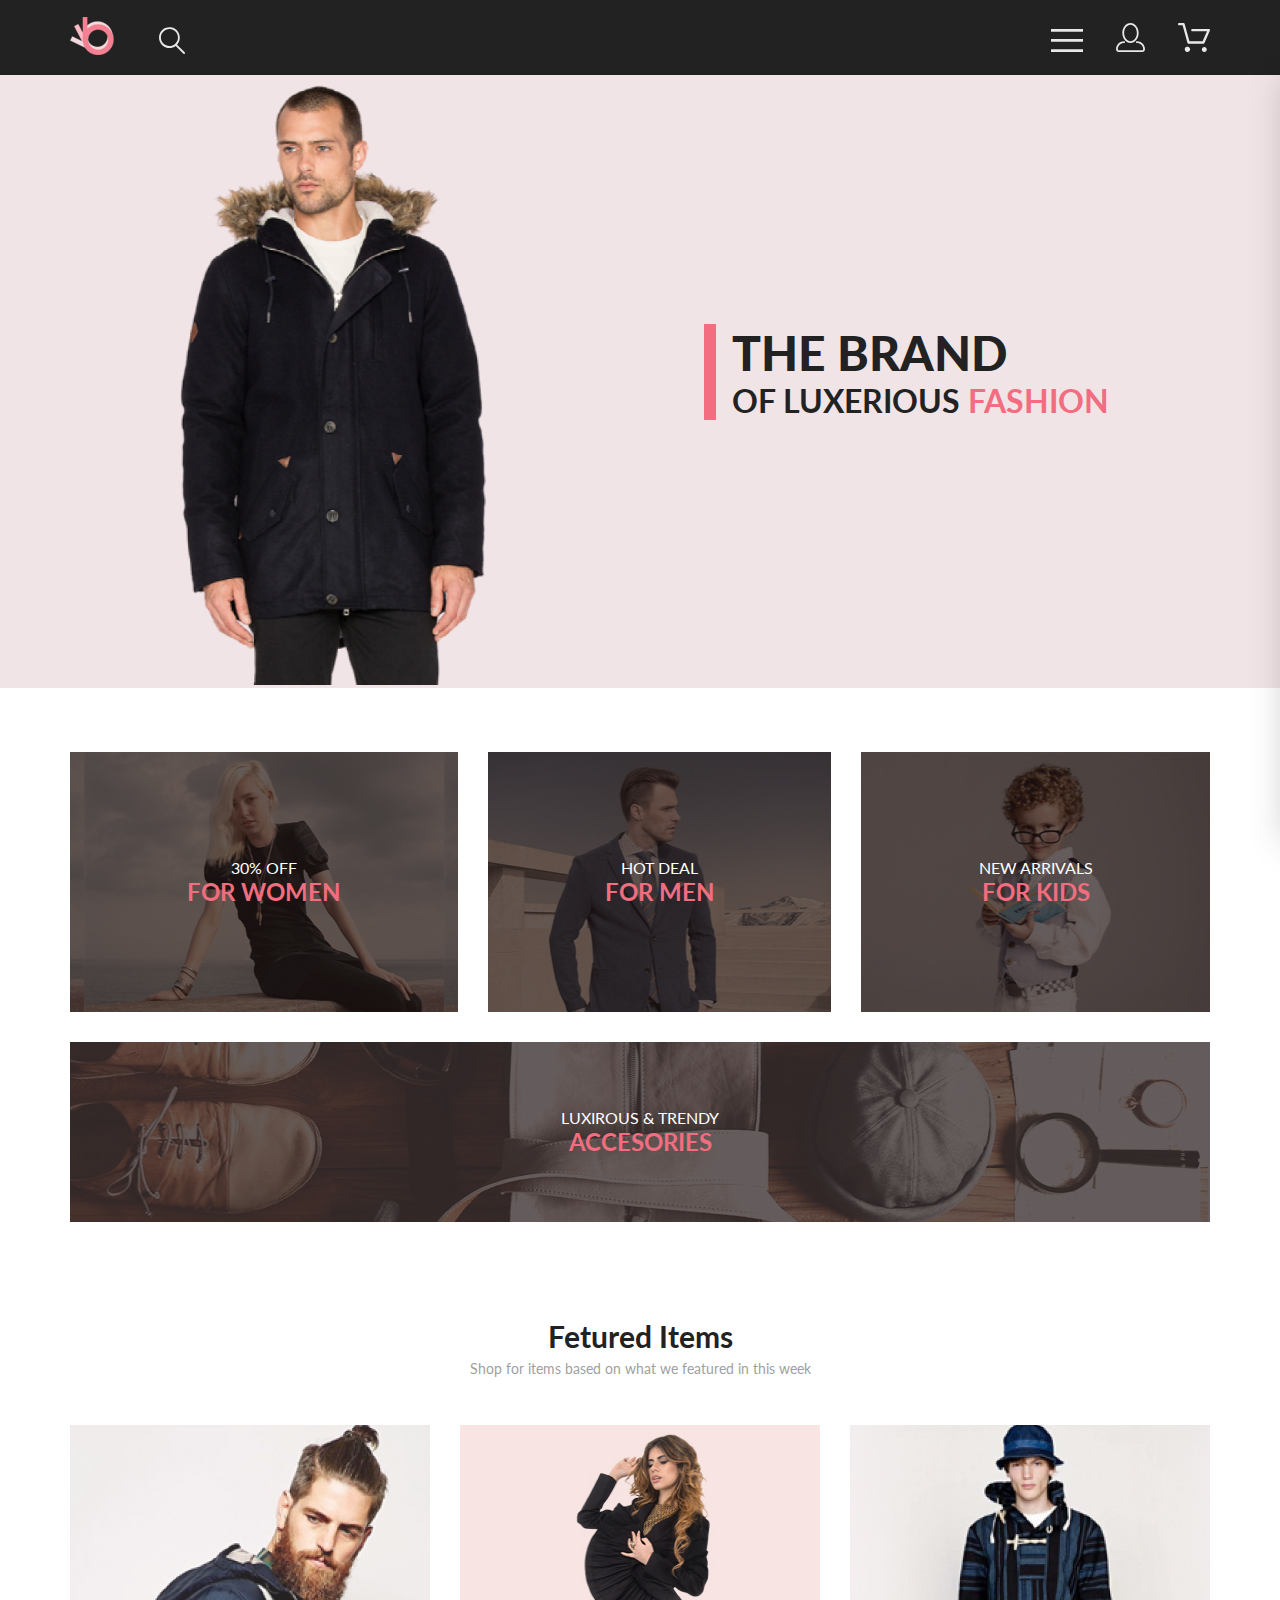
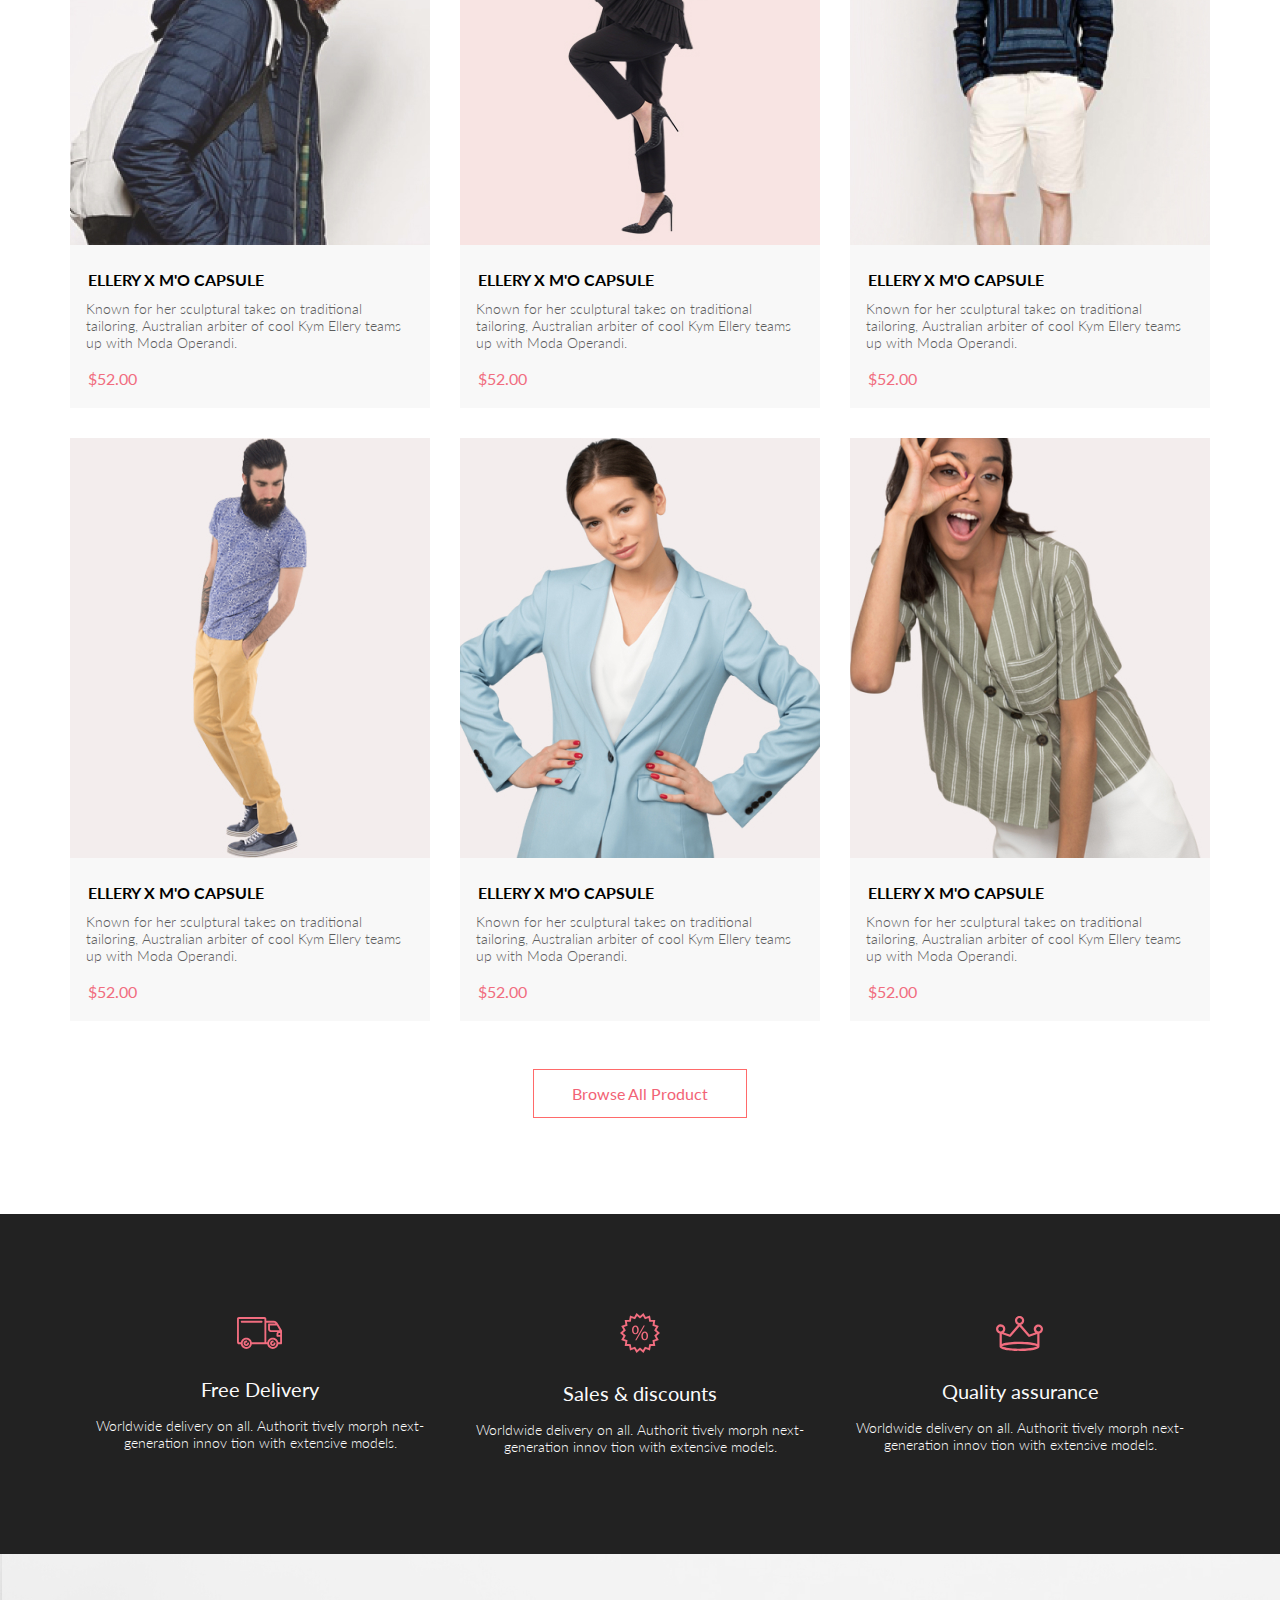
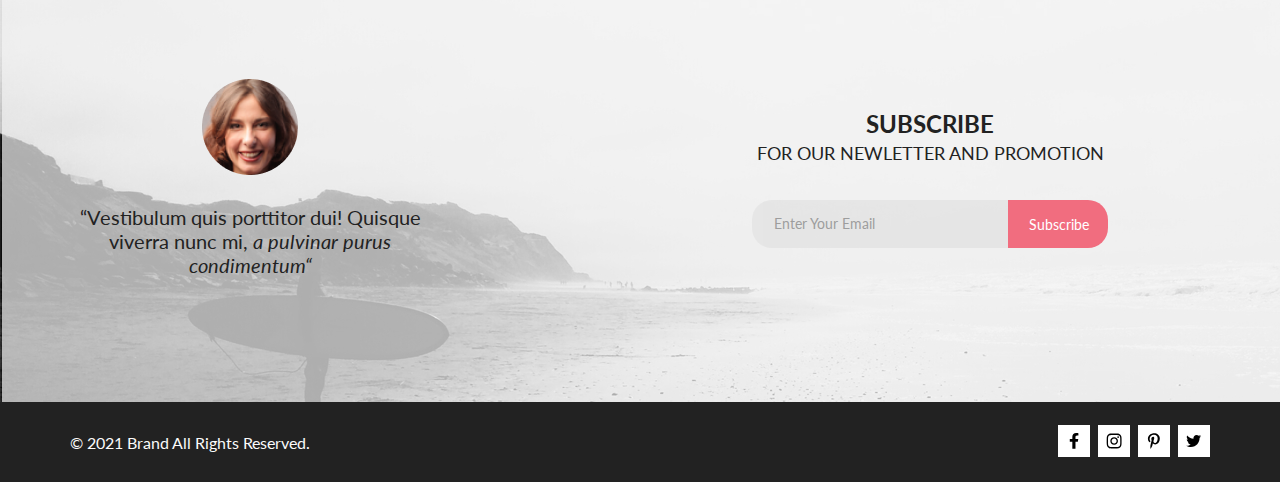
<file: prof/index.html>
<!DOCTYPE html>
<html lang="en">
<head>
    <meta charset="UTF-8">
    <meta http-equiv="X-UA-Compatible" content="IE=edge">
    <meta name="viewport" content="width=device-width, initial-scale=1.0">
    <title>Document</title>
    <link rel="preconnect" href="https://fonts.gstatic.com">
    <link href="https://fonts.googleapis.com/css2?family=Lato:wght@300;400;900&display=swap" rel="stylesheet">
    <link rel="stylesheet" href="css/style.css">
</head>
<body>
    <div class="header center">
        <div class="header__left">
            <a href="index.html"><img src="img/logo_header.png" alt="logo"></a>
            <svg class="header__logo_marg" width="27" height="28" viewBox="0 0 27 28" fill="none" xmlns="http://www.w3.org/2000/svg">
                <path d="M19.0596 17.6259C20.6713 15.8658 21.6282 13.6048 21.7698 11.2225C21.9113 8.84018 21.2288 6.48173 19.8369 4.54318C18.445 2.60463 16.4285 1.20404 14.126 0.576619C11.8234 -0.0508009 9.3751 0.13316 7.19217 1.09761C5.00923 2.06205 3.22463 3.74825 2.13804 5.87302C1.05145 7.9978 0.729054 10.4318 1.225 12.7661C1.72094 15.1005 3.00501 17.1932 4.86158 18.6927C6.71814 20.1922 9.03413 21.0072 11.4206 21.0009C13.673 21.004 15.8645 20.27 17.6606 18.9109L25.4086 26.7179C25.4941 26.807 25.5965 26.8781 25.7099 26.927C25.8232 26.9759 25.9452 27.0017 26.0686 27.0029C26.1923 27.0033 26.3148 26.9782 26.4283 26.9292C26.5419 26.8801 26.6441 26.8082 26.7286 26.7179C26.9025 26.537 26.9997 26.2958 26.9997 26.0449C26.9997 25.794 26.9025 25.5528 26.7286 25.3719L19.0596 17.6259ZM2.88662 10.5009C2.89946 8.81563 3.41094 7.17187 4.35659 5.77685C5.30224 4.38183 6.63972 3.29801 8.20044 2.662C9.76115 2.02599 11.4752 1.86627 13.1266 2.20298C14.7779 2.53969 16.2926 3.35775 17.4797 4.55404C18.6668 5.75033 19.4732 7.27129 19.7972 8.92519C20.1212 10.5791 19.9483 12.2919 19.3002 13.8476C18.6522 15.4034 17.5581 16.7325 16.1559 17.6674C14.7536 18.6023 13.1059 19.1011 11.4206 19.1009C9.14916 19.0901 6.97482 18.1784 5.37484 16.566C3.77486 14.9537 2.87998 12.7724 2.88662 10.5009Z" fill="#E8E8E8"/>
            </svg>                
        </div>
        <div class="header__right">
            <input type="checkbox" id="switcher">
            <label for="switcher"><svg width="32" height="23" viewBox="0 0 32 23" fill="none" xmlns="http://www.w3.org/2000/svg">
                <path d="M0 23V20.31H32V23H0ZM0 12.76V10.07H32V12.76H0ZM0 2.69V0H32V2.69H0Z" fill="#E8E8E8"/>
            </svg></label>
            <nav class="header__menu">
                <label for="switcher"><svg class="header__menu_svg" width="13" height="13" viewBox="0 0 13 13" fill="none" xmlns="http://www.w3.org/2000/svg">
                    <path d="M7.4158 6.00409L11.7158 1.71409C11.9041 1.52579 12.0099 1.27039 12.0099 1.00409C12.0099 0.73779 11.9041 0.482395 11.7158 0.294092C11.5275 0.105788 11.2721 0 11.0058 0C10.7395 0 10.4841 0.105788 10.2958 0.294092L6.0058 4.59409L1.7158 0.294092C1.52749 0.105788 1.2721 -1.9841e-09 1.0058 0C0.739497 1.9841e-09 0.484102 0.105788 0.295798 0.294092C0.107495 0.482395 0.0017066 0.73779 0.0017066 1.00409C0.0017066 1.27039 0.107495 1.52579 0.295798 1.71409L4.5958 6.00409L0.295798 10.2941C0.20207 10.3871 0.127676 10.4977 0.0769072 10.6195C0.0261385 10.7414 0 10.8721 0 11.0041C0 11.1361 0.0261385 11.2668 0.0769072 11.3887C0.127676 11.5105 0.20207 11.6211 0.295798 11.7141C0.388761 11.8078 0.499362 11.8822 0.621222 11.933C0.743081 11.9838 0.873786 12.0099 1.0058 12.0099C1.13781 12.0099 1.26852 11.9838 1.39038 11.933C1.51223 11.8822 1.62284 11.8078 1.7158 11.7141L6.0058 7.41409L10.2958 11.7141C10.3888 11.8078 10.4994 11.8822 10.6212 11.933C10.7431 11.9838 10.8738 12.0099 11.0058 12.0099C11.1378 12.0099 11.2685 11.9838 11.3904 11.933C11.5122 11.8822 11.6228 11.8078 11.7158 11.7141C11.8095 11.6211 11.8839 11.5105 11.9347 11.3887C11.9855 11.2668 12.0116 11.1361 12.0116 11.0041C12.0116 10.8721 11.9855 10.7414 11.9347 10.6195C11.8839 10.4977 11.8095 10.3871 11.7158 10.2941L7.4158 6.00409Z" fill="#6F6E6E"/>
                    </svg></label>
                <p class="header__menu_p">MENU</p>
                <dl>
                    <dt class="header__menu_dt"><a href="catalog.html">MAN</a></dt>
                        <dd class="header__menu_dd">Accessories</dd>
                        <dd class="header__menu_dd">Bags</dd>
                        <dd class="header__menu_dd">Denim</dd>
                        <dd class="header__menu_dd">T-Shirts</dd>
                    <dt class="header__menu_dt"><a href="#">WOMEN</a></dt>
                        <dd class="header__menu_dd">Accessories</dd>
                        <dd class="header__menu_dd">Jackets & Coats</dd>
                        <dd class="header__menu_dd">Polos</dd>
                        <dd class="header__menu_dd">T-Shirts</dd>
                        <dd class="header__menu_dd">Shirts</dd>
                    <dt class="header__menu_dt"><a href="#">KIDS</a></dt>
                        <dd class="header__menu_dd">Accessories</dd>
                        <dd class="header__menu_dd">Jackets & Coats</dd>
                        <dd class="header__menu_dd">Polos</dd>
                        <dd class="header__menu_dd">T-Shirts</dd>
                        <dd class="header__menu_dd">Shirts</dd>
                        <dd class="header__menu_dd">Bags</dd>
                   </dl>
            </nav>
            <a href="product.html"><svg width="29" height="29" viewBox="0 0 29 29" fill="none" xmlns="http://www.w3.org/2000/svg">
                <path d="M14.5 19.937C19 19.937 22.656 15.464 22.656 9.968C22.656 4.472 19 0 14.5 0C13.3631 0.0217413 12.2463 0.303398 11.2351 0.823397C10.2239 1.34339 9.34507 2.08794 8.66602 3C7.12663 4.99573 6.30819 7.45381 6.34399 9.974C6.34399 15.465 10 19.937 14.5 19.937ZM14.5 1.813C18 1.813 20.844 5.472 20.844 9.969C20.844 14.466 17.998 18.125 14.5 18.125C11.002 18.125 8.15603 14.465 8.15503 9.969C8.15403 5.473 11 1.813 14.5 1.813ZM20.844 18.125C20.6036 18.125 20.373 18.2205 20.203 18.3905C20.033 18.5605 19.9375 18.7911 19.9375 19.0315C19.9375 19.2719 20.033 19.5025 20.203 19.6725C20.373 19.8425 20.6036 19.938 20.844 19.938C22.526 19.9399 24.1386 20.6088 25.3279 21.7982C26.5172 22.9875 27.1861 24.6 27.188 26.282C27.1875 26.5221 27.0918 26.7523 26.922 26.9221C26.7522 27.0918 26.5221 27.1875 26.282 27.188H2.71997C2.47985 27.1875 2.24975 27.0918 2.07996 26.9221C1.91016 26.7523 1.81449 26.5221 1.81396 26.282C1.81608 24.6001 2.48517 22.9877 3.67444 21.7985C4.86371 20.6092 6.47608 19.9401 8.15796 19.938C8.39824 19.938 8.62868 19.8425 8.79858 19.6726C8.96849 19.5027 9.06396 19.2723 9.06396 19.032C9.06396 18.7917 8.96849 18.5613 8.79858 18.3914C8.62868 18.2215 8.39824 18.126 8.15796 18.126C5.99541 18.1279 3.92201 18.9875 2.39258 20.5164C0.863144 22.0453 0.00264777 24.1185 0 26.281C0.000794067 27.0019 0.287502 27.693 0.797241 28.2027C1.30698 28.7125 1.99811 28.9992 2.71899 29H26.282C27.0027 28.9989 27.6936 28.7121 28.2031 28.2024C28.7126 27.6927 28.9992 27.0017 29 26.281C28.9974 24.1187 28.1372 22.0457 26.6083 20.5168C25.0793 18.9878 23.0063 18.1276 20.844 18.125Z" fill="#E8E8E8"/>
            </svg></a>
            <a href="cart.html"><svg width="32" height="29" viewBox="0 0 32 29" fill="none" xmlns="http://www.w3.org/2000/svg">
                    <path d="M26.2009 29C25.5532 28.9738 24.9415 28.6948 24.4972 28.2227C24.0529 27.7506 23.8114 27.1232 23.8245 26.475C23.8376 25.8269 24.1043 25.2097 24.5673 24.7559C25.0303 24.3022 25.6527 24.048 26.301 24.048C26.9493 24.048 27.5717 24.3022 28.0347 24.7559C28.4977 25.2097 28.7644 25.8269 28.7775 26.475C28.7906 27.1232 28.549 27.7506 28.1047 28.2227C27.6604 28.6948 27.0488 28.9738 26.401 29H26.2009ZM6.75293 26.32C6.75293 25.79 6.91011 25.2718 7.20459 24.8311C7.49907 24.3904 7.91764 24.0469 8.40735 23.844C8.89705 23.6412 9.43594 23.5881 9.95581 23.6915C10.4757 23.7949 10.9532 24.0502 11.328 24.425C11.7028 24.7998 11.9581 25.2773 12.0615 25.7972C12.1649 26.317 12.1118 26.8559 11.9089 27.3456C11.7061 27.8353 11.3626 28.2539 10.9219 28.5483C10.4812 28.8428 9.96304 29 9.43298 29C9.08087 29.0003 8.73212 28.9311 8.40674 28.7966C8.08136 28.662 7.78569 28.4646 7.53662 28.2158C7.28755 27.9669 7.09001 27.6713 6.9552 27.3461C6.82039 27.0208 6.75098 26.6721 6.75098 26.32H6.75293ZM10.553 20.686C10.2935 20.6868 10.0409 20.6024 9.83411 20.4457C9.62727 20.2891 9.47758 20.0689 9.40796 19.819L4.57495 2.36401H1.18201C0.868521 2.36401 0.567859 2.23947 0.346191 2.01781C0.124523 1.79614 0 1.49549 0 1.18201C0 0.868519 0.124523 0.567873 0.346191 0.346205C0.567859 0.124537 0.868521 5.81268e-06 1.18201 5.81268e-06H5.46301C5.7225 -0.00080736 5.97504 0.0837201 6.18176 0.240568C6.38848 0.397416 6.53784 0.617884 6.60693 0.868006L11.4399 18.323H24.6179L29.001 8.27501H14.401C14.2428 8.27961 14.0854 8.25242 13.9379 8.19507C13.7904 8.13771 13.6559 8.05134 13.5424 7.94108C13.4288 7.83082 13.3386 7.69891 13.277 7.55315C13.2154 7.40739 13.1836 7.25075 13.1836 7.0925C13.1836 6.93426 13.2154 6.77762 13.277 6.63186C13.3386 6.4861 13.4288 6.35419 13.5424 6.24393C13.6559 6.13367 13.7904 6.0473 13.9379 5.98994C14.0854 5.93259 14.2428 5.90541 14.401 5.91001H30.814C31.0097 5.90996 31.2022 5.95866 31.3744 6.05172C31.5465 6.14478 31.6928 6.27926 31.7999 6.44301C31.9078 6.60729 31.9734 6.79569 31.9908 6.99145C32.0083 7.18721 31.9771 7.38424 31.9 7.565L26.495 19.977C26.4026 20.1876 26.251 20.3668 26.0585 20.4927C25.866 20.6186 25.641 20.6858 25.411 20.686H10.553Z" fill="#E8E8E8"/>
            </svg></a>
        </div>
    </div>
    <section class="promo center">
        <div class="promo__img">
            <img src="img/promo_img.png" alt="promo">
        </div>
        <div class="promo__text">
            <div class="promo__border">
                <h1 class="promo__title">THE BRAND</h1>
                <h2 class="promo__title_h2">OF LUXERIOUS <span class="promo__text_color">FASHION</span></h2>
            </div>
        </div>
    </section>
    <section class="sale center">
        <div class="sale__top">
            <div class="sale__img01 sale__box">
                <p class="sale__text">30% OFF</p>
                <h3 class="sale__title">FOR WOMEN</h3>
            </div>
            <div class="sale__img02 sale__box">
                <p class="sale__text">HOT DEAL</p> <h3 class="sale__title">FOR MEN</h3>
            </div>
            <div class="sale__img03 sale__box">
                <p class="sale__text">NEW ARRIVALS</p>
                <h3 class="sale__title">FOR KIDS</h3>
            </div>
        </div>
        <div class="sale__bottom">
            <div class="sale__img04">
                <p class="sale__text">LUXIROUS & TRENDY</p>
                <h3 class="sale__title">ACCESORIES</h3>
            </div>
        </div>
    </section>
    <section class="main center">
        <h3 class="main__title">Fetured Items</h3>
        <p class="text main__parag">Shop for items based on what we featured in this week</p>
        <div class="main__content_top">
            <div class="main__card">
                <a href="#"><img class="main__product_img" src="img/main_card01.jpg" alt="card01"></a>
                <a href="#"><h4 class="main__card_title">ELLERY X M'O CAPSULE</h4></a>
                <p class="text main__card_text">Known for her sculptural takes on traditional tailoring, Australian arbiter of cool Kym Ellery teams up with Moda Operandi.</p>
                <p class="main__card_price">$52.00</p>
                <a class="main__button_add" href="#"><svg width="27" height="25" viewBox="0 0 27 25" fill="none" xmlns="http://www.w3.org/2000/svg">
                    <path d="M21.876 22.2662C21.921 22.2549 21.9423 22.2339 21.96 22.2129C21.9678 22.2037 21.9756 22.1946 21.9835 22.1855C22.02 22.1438 22.0233 22.0553 22.0224 22.0105C22.0092 21.9044 21.9185 21.8315 21.8412 21.8315C21.8375 21.8315 21.8336 21.8317 21.8312 21.8318C21.7531 21.8372 21.6653 21.9409 21.6719 22.0625C21.6813 22.1793 21.7675 22.2662 21.8392 22.2662H21.876ZM8.21954 22.2599C8.31873 22.2599 8.39935 22.1655 8.39935 22.0496C8.39935 21.9341 8.31873 21.8401 8.21954 21.8401C8.12042 21.8401 8.03973 21.9341 8.03973 22.0496C8.03973 22.1655 8.12042 22.2599 8.21954 22.2599ZM21.9995 24.2662C21.9517 24.2662 21.8878 24.2662 21.8392 24.2662C20.7017 24.2662 19.7567 23.3545 19.6765 22.198C19.5964 20.9929 20.4937 19.9183 21.6953 19.8364C21.7441 19.8331 21.7928 19.8315 21.8412 19.8315C22.9799 19.8315 23.9413 20.7324 24.019 21.8884C24.0505 22.4915 23.8741 23.0612 23.4898 23.5012C23.1055 23.9575 22.5764 24.2177 21.9995 24.2662ZM8.21954 24.2599C7.01532 24.2599 6.03973 23.2709 6.03973 22.0496C6.03973 20.8291 7.01532 19.8401 8.21954 19.8401C9.42371 19.8401 10.3994 20.8291 10.3994 22.0496C10.3994 23.2709 9.42371 24.2599 8.21954 24.2599ZM21.1984 17.3938H9.13306C8.70013 17.3938 8.31586 17.1005 8.20331 16.6775L4.27753 2.24768H1.52173C0.993408 2.24768 0.560547 1.80859 0.560547 1.27039C0.560547 0.733032 0.993408 0.292969 1.52173 0.292969H4.99933C5.43134 0.292969 5.81561 0.586304 5.9281 1.01025L9.85394 15.4391H20.5576L24.1144 7.13379H12.2578C11.7286 7.13379 11.2957 6.69373 11.2957 6.15649C11.2957 5.61914 11.7286 5.17908 12.2578 5.17908H25.5886C25.9091 5.17908 26.2141 5.34192 26.3896 5.61914C26.566 5.89539 26.5984 6.23743 26.4697 6.547L22.0795 16.807C21.9193 17.1653 21.5827 17.3938 21.1984 17.3938Z" fill="white"/>
                    </svg><span class="main__button_text">Add to Cart</span></a>
            </div>
            <div class="main__card">
                <a href="#"><img class="main__product_img" src="img/main_card02.jpg" alt="card01"></a>
                <a href="#"><h4 class="main__card_title">ELLERY X M'O CAPSULE</h4></a>
                <p class="text main__card_text">Known for her sculptural takes on traditional tailoring, Australian arbiter of cool Kym Ellery teams up with Moda Operandi.</p>
                <p class="main__card_price">$52.00</p>
                <a class="main__button_add" href="#"><svg width="27" height="25" viewBox="0 0 27 25" fill="none" xmlns="http://www.w3.org/2000/svg">
                    <path d="M21.876 22.2662C21.921 22.2549 21.9423 22.2339 21.96 22.2129C21.9678 22.2037 21.9756 22.1946 21.9835 22.1855C22.02 22.1438 22.0233 22.0553 22.0224 22.0105C22.0092 21.9044 21.9185 21.8315 21.8412 21.8315C21.8375 21.8315 21.8336 21.8317 21.8312 21.8318C21.7531 21.8372 21.6653 21.9409 21.6719 22.0625C21.6813 22.1793 21.7675 22.2662 21.8392 22.2662H21.876ZM8.21954 22.2599C8.31873 22.2599 8.39935 22.1655 8.39935 22.0496C8.39935 21.9341 8.31873 21.8401 8.21954 21.8401C8.12042 21.8401 8.03973 21.9341 8.03973 22.0496C8.03973 22.1655 8.12042 22.2599 8.21954 22.2599ZM21.9995 24.2662C21.9517 24.2662 21.8878 24.2662 21.8392 24.2662C20.7017 24.2662 19.7567 23.3545 19.6765 22.198C19.5964 20.9929 20.4937 19.9183 21.6953 19.8364C21.7441 19.8331 21.7928 19.8315 21.8412 19.8315C22.9799 19.8315 23.9413 20.7324 24.019 21.8884C24.0505 22.4915 23.8741 23.0612 23.4898 23.5012C23.1055 23.9575 22.5764 24.2177 21.9995 24.2662ZM8.21954 24.2599C7.01532 24.2599 6.03973 23.2709 6.03973 22.0496C6.03973 20.8291 7.01532 19.8401 8.21954 19.8401C9.42371 19.8401 10.3994 20.8291 10.3994 22.0496C10.3994 23.2709 9.42371 24.2599 8.21954 24.2599ZM21.1984 17.3938H9.13306C8.70013 17.3938 8.31586 17.1005 8.20331 16.6775L4.27753 2.24768H1.52173C0.993408 2.24768 0.560547 1.80859 0.560547 1.27039C0.560547 0.733032 0.993408 0.292969 1.52173 0.292969H4.99933C5.43134 0.292969 5.81561 0.586304 5.9281 1.01025L9.85394 15.4391H20.5576L24.1144 7.13379H12.2578C11.7286 7.13379 11.2957 6.69373 11.2957 6.15649C11.2957 5.61914 11.7286 5.17908 12.2578 5.17908H25.5886C25.9091 5.17908 26.2141 5.34192 26.3896 5.61914C26.566 5.89539 26.5984 6.23743 26.4697 6.547L22.0795 16.807C21.9193 17.1653 21.5827 17.3938 21.1984 17.3938Z" fill="white"/>
                    </svg><span class="main__button_text">Add to Cart</span></a>
            </div>
            <div class="main__card">
                <a href="#"><img class="main__product_img" src="img/main_card03.jpg" alt="card01"></a>
                <a href="#"><h4 class="main__card_title">ELLERY X M'O CAPSULE</h4></a>
                <p class="text main__card_text">Known for her sculptural takes on traditional tailoring, Australian arbiter of cool Kym Ellery teams up with Moda Operandi.</p>
                <p class="main__card_price">$52.00</p>
                <a class="main__button_add" href="#"><svg width="27" height="25" viewBox="0 0 27 25" fill="none" xmlns="http://www.w3.org/2000/svg">
                    <path d="M21.876 22.2662C21.921 22.2549 21.9423 22.2339 21.96 22.2129C21.9678 22.2037 21.9756 22.1946 21.9835 22.1855C22.02 22.1438 22.0233 22.0553 22.0224 22.0105C22.0092 21.9044 21.9185 21.8315 21.8412 21.8315C21.8375 21.8315 21.8336 21.8317 21.8312 21.8318C21.7531 21.8372 21.6653 21.9409 21.6719 22.0625C21.6813 22.1793 21.7675 22.2662 21.8392 22.2662H21.876ZM8.21954 22.2599C8.31873 22.2599 8.39935 22.1655 8.39935 22.0496C8.39935 21.9341 8.31873 21.8401 8.21954 21.8401C8.12042 21.8401 8.03973 21.9341 8.03973 22.0496C8.03973 22.1655 8.12042 22.2599 8.21954 22.2599ZM21.9995 24.2662C21.9517 24.2662 21.8878 24.2662 21.8392 24.2662C20.7017 24.2662 19.7567 23.3545 19.6765 22.198C19.5964 20.9929 20.4937 19.9183 21.6953 19.8364C21.7441 19.8331 21.7928 19.8315 21.8412 19.8315C22.9799 19.8315 23.9413 20.7324 24.019 21.8884C24.0505 22.4915 23.8741 23.0612 23.4898 23.5012C23.1055 23.9575 22.5764 24.2177 21.9995 24.2662ZM8.21954 24.2599C7.01532 24.2599 6.03973 23.2709 6.03973 22.0496C6.03973 20.8291 7.01532 19.8401 8.21954 19.8401C9.42371 19.8401 10.3994 20.8291 10.3994 22.0496C10.3994 23.2709 9.42371 24.2599 8.21954 24.2599ZM21.1984 17.3938H9.13306C8.70013 17.3938 8.31586 17.1005 8.20331 16.6775L4.27753 2.24768H1.52173C0.993408 2.24768 0.560547 1.80859 0.560547 1.27039C0.560547 0.733032 0.993408 0.292969 1.52173 0.292969H4.99933C5.43134 0.292969 5.81561 0.586304 5.9281 1.01025L9.85394 15.4391H20.5576L24.1144 7.13379H12.2578C11.7286 7.13379 11.2957 6.69373 11.2957 6.15649C11.2957 5.61914 11.7286 5.17908 12.2578 5.17908H25.5886C25.9091 5.17908 26.2141 5.34192 26.3896 5.61914C26.566 5.89539 26.5984 6.23743 26.4697 6.547L22.0795 16.807C21.9193 17.1653 21.5827 17.3938 21.1984 17.3938Z" fill="white"/>
                    </svg><span class="main__button_text">Add to Cart</span></a>
            </div>
            <div class="main__card">
                <a href="#"><img class="main__product_img" src="img/main_card04.jpg" alt="card01"></a>
                <a href="#"><h4 class="main__card_title">ELLERY X M'O CAPSULE</h4></a>
                <p class="text main__card_text">Known for her sculptural takes on traditional tailoring, Australian arbiter of cool Kym Ellery teams up with Moda Operandi.</p>
                <p class="main__card_price">$52.00</p>
                <a class="main__button_add" href="#"><svg width="27" height="25" viewBox="0 0 27 25" fill="none" xmlns="http://www.w3.org/2000/svg">
                    <path d="M21.876 22.2662C21.921 22.2549 21.9423 22.2339 21.96 22.2129C21.9678 22.2037 21.9756 22.1946 21.9835 22.1855C22.02 22.1438 22.0233 22.0553 22.0224 22.0105C22.0092 21.9044 21.9185 21.8315 21.8412 21.8315C21.8375 21.8315 21.8336 21.8317 21.8312 21.8318C21.7531 21.8372 21.6653 21.9409 21.6719 22.0625C21.6813 22.1793 21.7675 22.2662 21.8392 22.2662H21.876ZM8.21954 22.2599C8.31873 22.2599 8.39935 22.1655 8.39935 22.0496C8.39935 21.9341 8.31873 21.8401 8.21954 21.8401C8.12042 21.8401 8.03973 21.9341 8.03973 22.0496C8.03973 22.1655 8.12042 22.2599 8.21954 22.2599ZM21.9995 24.2662C21.9517 24.2662 21.8878 24.2662 21.8392 24.2662C20.7017 24.2662 19.7567 23.3545 19.6765 22.198C19.5964 20.9929 20.4937 19.9183 21.6953 19.8364C21.7441 19.8331 21.7928 19.8315 21.8412 19.8315C22.9799 19.8315 23.9413 20.7324 24.019 21.8884C24.0505 22.4915 23.8741 23.0612 23.4898 23.5012C23.1055 23.9575 22.5764 24.2177 21.9995 24.2662ZM8.21954 24.2599C7.01532 24.2599 6.03973 23.2709 6.03973 22.0496C6.03973 20.8291 7.01532 19.8401 8.21954 19.8401C9.42371 19.8401 10.3994 20.8291 10.3994 22.0496C10.3994 23.2709 9.42371 24.2599 8.21954 24.2599ZM21.1984 17.3938H9.13306C8.70013 17.3938 8.31586 17.1005 8.20331 16.6775L4.27753 2.24768H1.52173C0.993408 2.24768 0.560547 1.80859 0.560547 1.27039C0.560547 0.733032 0.993408 0.292969 1.52173 0.292969H4.99933C5.43134 0.292969 5.81561 0.586304 5.9281 1.01025L9.85394 15.4391H20.5576L24.1144 7.13379H12.2578C11.7286 7.13379 11.2957 6.69373 11.2957 6.15649C11.2957 5.61914 11.7286 5.17908 12.2578 5.17908H25.5886C25.9091 5.17908 26.2141 5.34192 26.3896 5.61914C26.566 5.89539 26.5984 6.23743 26.4697 6.547L22.0795 16.807C21.9193 17.1653 21.5827 17.3938 21.1984 17.3938Z" fill="white"/>
                    </svg><span class="main__button_text">Add to Cart</span></a>
            </div>
            <div class="main__card">
                <a href="#"><img class="main__product_img" src="img/main_card05.jpg" alt="card01"></a>
                <a href="#"><h4 class="main__card_title">ELLERY X M'O CAPSULE</h4></a>
                <p class="text main__card_text">Known for her sculptural takes on traditional tailoring, Australian arbiter of cool Kym Ellery teams up with Moda Operandi.</p>
                <p class="main__card_price">$52.00</p>
                <a class="main__button_add" href="#"><svg width="27" height="25" viewBox="0 0 27 25" fill="none" xmlns="http://www.w3.org/2000/svg">
                    <path d="M21.876 22.2662C21.921 22.2549 21.9423 22.2339 21.96 22.2129C21.9678 22.2037 21.9756 22.1946 21.9835 22.1855C22.02 22.1438 22.0233 22.0553 22.0224 22.0105C22.0092 21.9044 21.9185 21.8315 21.8412 21.8315C21.8375 21.8315 21.8336 21.8317 21.8312 21.8318C21.7531 21.8372 21.6653 21.9409 21.6719 22.0625C21.6813 22.1793 21.7675 22.2662 21.8392 22.2662H21.876ZM8.21954 22.2599C8.31873 22.2599 8.39935 22.1655 8.39935 22.0496C8.39935 21.9341 8.31873 21.8401 8.21954 21.8401C8.12042 21.8401 8.03973 21.9341 8.03973 22.0496C8.03973 22.1655 8.12042 22.2599 8.21954 22.2599ZM21.9995 24.2662C21.9517 24.2662 21.8878 24.2662 21.8392 24.2662C20.7017 24.2662 19.7567 23.3545 19.6765 22.198C19.5964 20.9929 20.4937 19.9183 21.6953 19.8364C21.7441 19.8331 21.7928 19.8315 21.8412 19.8315C22.9799 19.8315 23.9413 20.7324 24.019 21.8884C24.0505 22.4915 23.8741 23.0612 23.4898 23.5012C23.1055 23.9575 22.5764 24.2177 21.9995 24.2662ZM8.21954 24.2599C7.01532 24.2599 6.03973 23.2709 6.03973 22.0496C6.03973 20.8291 7.01532 19.8401 8.21954 19.8401C9.42371 19.8401 10.3994 20.8291 10.3994 22.0496C10.3994 23.2709 9.42371 24.2599 8.21954 24.2599ZM21.1984 17.3938H9.13306C8.70013 17.3938 8.31586 17.1005 8.20331 16.6775L4.27753 2.24768H1.52173C0.993408 2.24768 0.560547 1.80859 0.560547 1.27039C0.560547 0.733032 0.993408 0.292969 1.52173 0.292969H4.99933C5.43134 0.292969 5.81561 0.586304 5.9281 1.01025L9.85394 15.4391H20.5576L24.1144 7.13379H12.2578C11.7286 7.13379 11.2957 6.69373 11.2957 6.15649C11.2957 5.61914 11.7286 5.17908 12.2578 5.17908H25.5886C25.9091 5.17908 26.2141 5.34192 26.3896 5.61914C26.566 5.89539 26.5984 6.23743 26.4697 6.547L22.0795 16.807C21.9193 17.1653 21.5827 17.3938 21.1984 17.3938Z" fill="white"/>
                    </svg><span class="main__button_text">Add to Cart</span></a>
            </div>
            <div class="main__card">
                <a href="#"><img class="main__product_img" src="img/main_card06.jpg" alt="card01"></a>
                <a href="#"><h4 class="main__card_title">ELLERY X M'O CAPSULE</h4></a>
                <p class="text main__card_text">Known for her sculptural takes on traditional tailoring, Australian arbiter of cool Kym Ellery teams up with Moda Operandi.</p>
                <p class="main__card_price">$52.00</p>
                <a class="main__button_add" href="#"><svg width="27" height="25" viewBox="0 0 27 25" fill="none" xmlns="http://www.w3.org/2000/svg">
                    <path d="M21.876 22.2662C21.921 22.2549 21.9423 22.2339 21.96 22.2129C21.9678 22.2037 21.9756 22.1946 21.9835 22.1855C22.02 22.1438 22.0233 22.0553 22.0224 22.0105C22.0092 21.9044 21.9185 21.8315 21.8412 21.8315C21.8375 21.8315 21.8336 21.8317 21.8312 21.8318C21.7531 21.8372 21.6653 21.9409 21.6719 22.0625C21.6813 22.1793 21.7675 22.2662 21.8392 22.2662H21.876ZM8.21954 22.2599C8.31873 22.2599 8.39935 22.1655 8.39935 22.0496C8.39935 21.9341 8.31873 21.8401 8.21954 21.8401C8.12042 21.8401 8.03973 21.9341 8.03973 22.0496C8.03973 22.1655 8.12042 22.2599 8.21954 22.2599ZM21.9995 24.2662C21.9517 24.2662 21.8878 24.2662 21.8392 24.2662C20.7017 24.2662 19.7567 23.3545 19.6765 22.198C19.5964 20.9929 20.4937 19.9183 21.6953 19.8364C21.7441 19.8331 21.7928 19.8315 21.8412 19.8315C22.9799 19.8315 23.9413 20.7324 24.019 21.8884C24.0505 22.4915 23.8741 23.0612 23.4898 23.5012C23.1055 23.9575 22.5764 24.2177 21.9995 24.2662ZM8.21954 24.2599C7.01532 24.2599 6.03973 23.2709 6.03973 22.0496C6.03973 20.8291 7.01532 19.8401 8.21954 19.8401C9.42371 19.8401 10.3994 20.8291 10.3994 22.0496C10.3994 23.2709 9.42371 24.2599 8.21954 24.2599ZM21.1984 17.3938H9.13306C8.70013 17.3938 8.31586 17.1005 8.20331 16.6775L4.27753 2.24768H1.52173C0.993408 2.24768 0.560547 1.80859 0.560547 1.27039C0.560547 0.733032 0.993408 0.292969 1.52173 0.292969H4.99933C5.43134 0.292969 5.81561 0.586304 5.9281 1.01025L9.85394 15.4391H20.5576L24.1144 7.13379H12.2578C11.7286 7.13379 11.2957 6.69373 11.2957 6.15649C11.2957 5.61914 11.7286 5.17908 12.2578 5.17908H25.5886C25.9091 5.17908 26.2141 5.34192 26.3896 5.61914C26.566 5.89539 26.5984 6.23743 26.4697 6.547L22.0795 16.807C21.9193 17.1653 21.5827 17.3938 21.1984 17.3938Z" fill="white"/>
                    </svg><span class="main__button_text">Add to Cart</span></a>
            </div>
        </div>
        <a class="main__button" href="#">Browse All Product</a>
    </section>
    <footer class="footer">
        <section class="info center">
            <div class="info__block">
                <svg class="vibrate-3" width="46" height="32" viewBox="0 0 46 32" fill="none" xmlns="http://www.w3.org/2000/svg">
                    <path d="M30.2873 27.2429H14.8103C14.6031 28.5509 13.936 29.742 12.929 30.6021C11.922 31.4621 10.6411 31.9346 9.31682 31.9346C7.99252 31.9346 6.71166 31.4621 5.70464 30.6021C4.69762 29.742 4.03052 28.5509 3.82332 27.2429H1.88631C1.39149 27.2397 0.918139 27.0404 0.570025 26.6887C0.221911 26.337 0.0274507 25.8618 0.0293142 25.3669V1.87695C0.0271852 1.38195 0.221516 0.906335 0.569658 0.554443C0.917801 0.202551 1.39131 0.00317363 1.88631 0H27.4373C27.9322 0.00317353 28.4056 0.202522 28.7536 0.554443C29.1016 0.906364 29.2957 1.38204 29.2933 1.87695V3.78198H36.4143C36.4947 3.78164 36.5747 3.79208 36.6523 3.81299C38.9523 4.01299 40.1093 5.2129 41.3293 7.2749L44.8883 13.3689C44.9732 13.5136 45.018 13.6782 45.0183 13.8459V26.304C45.0194 26.5515 44.9221 26.7892 44.7479 26.9651C44.5737 27.141 44.3369 27.2406 44.0893 27.2419H41.2753C41.0681 28.5499 40.401 29.741 39.394 30.6011C38.387 31.4611 37.1061 31.9336 35.7818 31.9336C34.4575 31.9336 33.1767 31.4611 32.1696 30.6011C31.1626 29.741 30.4955 28.5499 30.2883 27.2419L30.2873 27.2429ZM32.0653 26.304C32.0732 27.0369 32.2977 27.7511 32.7107 28.3567C33.1236 28.9623 33.7065 29.4322 34.3859 29.7073C35.0653 29.9824 35.811 30.0503 36.5289 29.9026C37.2469 29.7548 37.9051 29.398 38.4207 28.877C38.9363 28.3559 39.2862 27.6941 39.4265 26.9746C39.5667 26.2551 39.491 25.5103 39.2088 24.8337C38.9267 24.1572 38.4507 23.5794 37.8408 23.1729C37.2309 22.7663 36.5143 22.5491 35.7813 22.5488C34.791 22.5552 33.8436 22.9543 33.1469 23.6582C32.4503 24.3621 32.0613 25.3136 32.0653 26.304ZM5.60134 26.304C5.60923 27.0369 5.83376 27.7511 6.24669 28.3567C6.65962 28.9623 7.2425 29.4322 7.92192 29.7073C8.60135 29.9824 9.34697 30.0503 10.0649 29.9026C10.7829 29.7548 11.4411 29.398 11.9567 28.877C12.4723 28.3559 12.8222 27.6941 12.9625 26.9746C13.1027 26.2551 13.027 25.5103 12.7448 24.8337C12.4627 24.1572 11.9867 23.5794 11.3768 23.1729C10.7669 22.7663 10.0503 22.5491 9.31731 22.5488C8.32679 22.5549 7.37915 22.9537 6.6823 23.6577C5.98545 24.3617 5.59634 25.3134 5.60033 26.304H5.60134ZM41.2733 25.366H43.1593V19.7478H40.4233C40.3007 19.7473 40.1794 19.7227 40.0664 19.6753C39.9533 19.6279 39.8507 19.5585 39.7644 19.4714C39.6781 19.3843 39.6099 19.281 39.5635 19.1675C39.5172 19.054 39.4937 18.9324 39.4943 18.8098V16.9629C39.494 16.2423 39.7696 15.5488 40.2643 15.0249H33.8853C33.8081 15.0248 33.7312 15.015 33.6563 14.9958C32.9516 14.933 32.2961 14.6081 31.8194 14.0852C31.3428 13.5623 31.0798 12.8794 31.0823 12.1719V7.47192C31.0817 7.34927 31.1052 7.22758 31.1515 7.11401C31.1978 7.00044 31.2661 6.89725 31.3523 6.81006C31.4386 6.72286 31.5412 6.6535 31.6543 6.60596C31.7674 6.55841 31.8887 6.53361 32.0113 6.53296H38.4943C38.15 6.21428 37.7426 5.97123 37.2986 5.81982C36.8545 5.66842 36.3836 5.61187 35.9163 5.65381H29.2933V25.3618H30.2873C30.4945 24.0538 31.1616 22.8627 32.1687 22.0027C33.1757 21.1426 34.4565 20.6702 35.7808 20.6702C37.1051 20.6702 38.386 21.1426 39.393 22.0027C40.4 22.8627 41.0671 24.0538 41.2743 25.3618L41.2733 25.366ZM14.8093 25.366H27.4363V1.87598H1.88631V25.366H3.82332C4.03052 24.058 4.69762 22.8666 5.70464 22.0066C6.71166 21.1465 7.99252 20.6741 9.31682 20.6741C10.6411 20.6741 11.922 21.1465 12.929 22.0066C13.936 22.8666 14.6031 24.058 14.8103 25.366H14.8093ZM41.3513 16.9658V17.875H43.1593V16.0278H42.2803C42.0335 16.0294 41.7973 16.1288 41.6234 16.304C41.4495 16.4792 41.352 16.716 41.3523 16.9629L41.3513 16.9658ZM32.9383 12.1738C32.9372 12.4263 33.0363 12.6691 33.2139 12.8486C33.3914 13.0282 33.6328 13.13 33.8853 13.1318C33.9492 13.1316 34.0129 13.1384 34.0753 13.1519H42.6003L39.8343 8.41602H32.9343L32.9383 12.1738ZM33.0313 26.3059C33.0284 25.5734 33.3162 24.8695 33.8316 24.3489C34.3469 23.8283 35.0478 23.5333 35.7803 23.5288C36.0291 23.5288 36.2677 23.6278 36.4436 23.8037C36.6195 23.9796 36.7183 24.218 36.7183 24.4668C36.7183 24.7156 36.6195 24.9542 36.4436 25.1301C36.2677 25.306 36.0291 25.4048 35.7803 25.4048C35.602 25.4032 35.4272 25.4548 35.2782 25.5527C35.1291 25.6507 35.0125 25.7905 34.9432 25.9548C34.8738 26.1191 34.8548 26.3005 34.8887 26.4756C34.9225 26.6507 35.0076 26.8118 35.1331 26.9385C35.2586 27.0651 35.419 27.1516 35.5938 27.187C35.7686 27.2224 35.9499 27.2051 36.1149 27.1372C36.2798 27.0693 36.4208 26.9538 36.5201 26.8057C36.6193 26.6575 36.6723 26.4833 36.6723 26.3049C36.6723 26.0587 36.7701 25.8226 36.9443 25.6484C37.1184 25.4743 37.3546 25.3765 37.6008 25.3765C37.8471 25.3765 38.0832 25.4743 38.2574 25.6484C38.4315 25.8226 38.5293 26.0587 38.5293 26.3049C38.5293 27.0343 38.2396 27.7338 37.7239 28.2495C37.2081 28.7652 36.5087 29.0549 35.7793 29.0549C35.05 29.0549 34.3505 28.7652 33.8348 28.2495C33.319 27.7338 33.0293 27.0343 33.0293 26.3049L33.0313 26.3059ZM6.56731 26.3059C6.56438 25.5734 6.8522 24.8695 7.36757 24.3489C7.88294 23.8283 8.58378 23.5333 9.31633 23.5288C9.5651 23.5288 9.80369 23.6278 9.9796 23.8037C10.1555 23.9796 10.2543 24.218 10.2543 24.4668C10.2543 24.7156 10.1555 24.9542 9.9796 25.1301C9.80369 25.306 9.5651 25.4048 9.31633 25.4048C9.138 25.4032 8.96319 25.4548 8.81413 25.5527C8.66508 25.6507 8.54849 25.7905 8.47914 25.9548C8.4098 26.1191 8.39082 26.3005 8.42464 26.4756C8.45846 26.6507 8.54354 26.8118 8.66908 26.9385C8.79463 27.0651 8.95498 27.1516 9.12978 27.187C9.30458 27.2224 9.48595 27.2051 9.65087 27.1372C9.81579 27.0693 9.95683 26.9538 10.0561 26.8057C10.1553 26.6575 10.2083 26.4833 10.2083 26.3049C10.2083 26.0587 10.3061 25.8226 10.4803 25.6484C10.6544 25.4743 10.8906 25.3765 11.1368 25.3765C11.3831 25.3765 11.6193 25.4743 11.7934 25.6484C11.9675 25.8226 12.0653 26.0587 12.0653 26.3049C12.0653 27.0343 11.7756 27.7338 11.2599 28.2495C10.7441 28.7652 10.0447 29.0549 9.31532 29.0549C8.58598 29.0549 7.8865 28.7652 7.37078 28.2495C6.85505 27.7338 6.56532 27.0343 6.56532 26.3049L6.56731 26.3059ZM4.70934 5.65991C4.46056 5.65991 4.22198 5.56116 4.04607 5.38525C3.87016 5.20934 3.77132 4.9707 3.77132 4.72192C3.77132 4.47315 3.87016 4.2345 4.04607 4.05859C4.22198 3.88268 4.46056 3.78394 4.70934 3.78394H24.6093C24.8581 3.78394 25.0967 3.88268 25.2726 4.05859C25.4485 4.2345 25.5473 4.47315 25.5473 4.72192C25.5473 4.9707 25.4485 5.20934 25.2726 5.38525C25.0967 5.56116 24.8581 5.65991 24.6093 5.65991H4.70934Z" fill="#F16D7F"/>
                    </svg>
                <h2 class="info__title">Free Delivery</h2>        
                <p class="text info__parag">Worldwide delivery on all. Authorit tively morph next-generation innov tion with extensive models.</p>        
            </div>
            <div class="info__block">
                <svg class="pulsate-fwd" width="40" height="40" viewBox="0 0 40 40" fill="none" xmlns="http://www.w3.org/2000/svg">
                    <path d="M19.994 37.0239L16.523 39.9238L14.235 36.0039L9.995 37.5159L9.17297 33.0359L4.67999 32.991L5.41199 28.491L1.20398 26.8909L3.414 22.925L0 19.96L3.41199 16.9929L1.20203 13.0278L5.41101 11.428L4.67798 6.93286L9.172 6.88892L9.99402 2.40894L14.234 3.91992L16.522 0L19.993 2.8999L23.464 0L25.753 3.9209L29.993 2.40894L30.814 6.88989L35.308 6.93481L34.576 11.4299L38.784 13.03L36.574 16.9958L39.986 19.9609L36.574 22.928L38.783 26.894L34.574 28.4939L35.307 32.988L30.812 33.033L29.991 37.5139L25.753 36.0029L23.464 39.9229L19.994 37.0239ZM21.2 35.541L22.961 37.012L24.122 35.022L24.914 33.666L26.382 34.189L28.533 34.957L28.95 32.6838L29.235 31.1289L30.796 31.113L33.078 31.092L32.706 28.8098L32.452 27.25L33.911 26.696L36.045 25.8828L34.925 23.873L34.159 22.498L35.342 21.4709L37.076 19.9609L35.343 18.4609L34.16 17.4319L34.926 16.0559L36.047 14.0449L33.913 13.2339L32.454 12.6809L32.709 11.1208L33.081 8.83984L30.799 8.81689L29.239 8.80103L28.954 7.24683L28.538 4.97388L26.386 5.74097L24.918 6.26392L24.125 4.90698L22.963 2.91699L21.201 4.38794L19.996 5.39282L18.791 4.38794L17.03 2.91699L15.869 4.90601L15.077 6.26294L13.608 5.73999L11.458 4.97192L11.04 7.24585L10.755 8.80005L9.19501 8.81592L6.914 8.83789L7.28601 11.1199L7.53998 12.678L6.08099 13.2329L3.94598 14.0439L5.06702 16.0549L5.83301 17.4299L4.65002 18.459L2.91602 19.967L4.64899 21.4739L5.83197 22.5029L5.06598 23.8779L3.94501 25.8879L6.078 26.698L7.53802 27.2529L7.28302 28.812L6.91199 31.0959L9.19299 31.1189L10.753 31.135L11.038 32.6899L11.455 34.9619L13.607 34.1948L15.076 33.6719L15.868 35.0288L17.03 37.019L18.791 35.5479L19.996 34.543L21.2 35.541ZM21.318 23.02C21.318 20.093 22.883 18.4648 24.777 18.4648C26.783 18.4648 28.077 20.0279 28.077 22.7949C28.077 25.8539 26.492 27.3718 24.662 27.3718C22.883 27.3718 21.338 25.922 21.318 23.02ZM22.839 22.9319C22.816 24.7829 23.521 26.1899 24.711 26.1899C25.988 26.1899 26.561 24.8049 26.561 22.8899C26.561 21.1249 26.054 19.6528 24.711 19.6528C23.5 19.6488 22.839 21.1029 22.839 22.9309V22.9319ZM15.194 27.332L23.609 12.613H24.842L16.427 27.332H15.194ZM11.979 16.99C11.979 14.09 13.542 12.458 15.437 12.458C17.437 12.458 18.763 14.022 18.763 16.79C18.763 19.848 17.177 21.365 15.327 21.365C13.544 21.365 12 19.915 11.979 16.991V16.99ZM13.521 16.9238C13.477 18.7748 14.162 20.1809 15.371 20.1829C16.648 20.1829 17.221 18.7988 17.221 16.8828C17.221 15.1168 16.714 13.645 15.371 13.645C14.162 13.642 13.521 15.092 13.521 16.925V16.9238Z" fill="#F16D7F"/>
                    </svg>
                <h2 class="info__title">Sales & discounts</h2>        
                <p class="text info__parag">Worldwide delivery on all. Authorit tively morph next-generation innov tion with extensive models.</p>                  
            </div>
            <div class="info__block">
                <svg class="bounce-in-bck" width="48" height="35" viewBox="0 0 48 35" fill="none" xmlns="http://www.w3.org/2000/svg">
                    <path d="M42.3938 8.53564C41.1774 8.52335 40.0058 8.99349 39.1351 9.84302C38.2644 10.6925 37.7655 11.8522 37.7479 13.0686C37.751 13.7086 37.892 14.3405 38.1612 14.9211C38.4304 15.5018 38.8215 16.0176 39.3079 16.4336L33.4479 18.4888L25.1089 8.80566C26.0042 8.50693 26.784 7.93646 27.3396 7.17358C27.8953 6.41071 28.1992 5.49331 28.2089 4.54956C28.1837 3.33432 27.6832 2.17743 26.8149 1.3269C25.9465 0.476377 24.7794 0 23.5639 0C22.3484 0 21.1813 0.476377 20.3129 1.3269C19.4446 2.17743 18.9441 3.33432 18.9189 4.54956C18.9285 5.48395 19.2261 6.39274 19.771 7.15186C20.316 7.91097 21.0817 8.48368 21.9639 8.79175L13.6119 18.4917L7.75396 16.4368C8.24003 16.0206 8.63074 15.5045 8.89959 14.9238C9.16843 14.3432 9.30908 13.7116 9.31194 13.0718C9.33497 12.195 9.10937 11.3296 8.6613 10.5757C8.21324 9.82172 7.56095 9.2099 6.77983 8.81104C5.99872 8.41217 5.12072 8.2424 4.24724 8.32153C3.37376 8.40067 2.54051 8.72555 1.8438 9.2583C1.14709 9.79105 0.61538 10.5101 0.310108 11.3323C0.00483695 12.1545 -0.0615238 13.0462 0.118702 13.9045C0.298928 14.7629 0.718349 15.5526 1.32854 16.1826C1.93873 16.8126 2.7148 17.2571 3.56694 17.4646V29.7556C3.5743 29.8376 3.59101 29.9184 3.61687 29.9966C3.58394 30.1233 3.56721 30.2538 3.56694 30.3848C3.56694 34.7968 21.4859 34.9268 23.5289 34.9268C25.5719 34.9268 43.4909 34.7978 43.4909 30.3848C43.4902 30.2539 43.4733 30.1234 43.4408 29.9966C43.4685 29.9189 43.4853 29.8379 43.4909 29.7556V17.4646C44.5898 17.2244 45.5595 16.5828 46.2103 15.6653C46.861 14.7478 47.1458 13.6204 47.0091 12.5039C46.8724 11.3874 46.3239 10.3621 45.471 9.62866C44.6181 8.89526 43.5223 8.50653 42.3979 8.53857L42.3938 8.53564ZM21.1749 4.55176C21.1633 4.07755 21.2934 3.61062 21.5485 3.21069C21.8036 2.81076 22.172 2.49591 22.6069 2.3064C23.0417 2.11688 23.5232 2.06132 23.9898 2.14673C24.4564 2.23214 24.887 2.45463 25.2265 2.78589C25.566 3.11715 25.7991 3.542 25.8959 4.00635C25.9928 4.4707 25.9491 4.95345 25.7703 5.39282C25.5916 5.8322 25.2859 6.20831 24.8924 6.47314C24.4988 6.73798 24.0353 6.8795 23.561 6.87964C22.9362 6.88605 22.3343 6.64481 21.8871 6.2085C21.44 5.77218 21.1838 5.17647 21.1749 4.55176ZM13.5849 20.8276C13.8019 20.9026 14.0362 20.9113 14.2581 20.8525C14.48 20.7938 14.6794 20.6701 14.8309 20.4976L23.5309 10.3977L32.2309 20.4976C32.3821 20.6702 32.5813 20.7938 32.803 20.8528C33.0248 20.9117 33.2589 20.9033 33.4759 20.8286L41.2339 18.1038V28.0408C36.3489 25.9188 25.1249 25.8406 23.5339 25.8406C21.9429 25.8406 10.7149 25.9198 5.83391 28.0408V18.1038L13.5849 20.8276ZM23.5279 32.7166C14.8279 32.7166 9.27888 31.7057 6.97087 30.8547C6.6198 30.7373 6.28407 30.578 5.97087 30.3806C6.69287 29.8596 9.03194 29.1487 12.9369 28.6487C19.9723 27.844 27.0765 27.844 34.1119 28.6487C38.0119 29.1487 40.357 29.8596 41.077 30.3806C40.7663 30.5794 40.4321 30.7388 40.082 30.8547C37.78 31.7037 32.2359 32.7166 23.5279 32.7166ZM2.28093 13.0686C2.2698 12.5945 2.40025 12.1279 2.65557 11.7283C2.91089 11.3286 3.27952 11.0139 3.71441 10.8247C4.14929 10.6355 4.63063 10.5801 5.0971 10.6658C5.56356 10.7514 5.99399 10.9743 6.3333 11.3057C6.67261 11.637 6.90543 12.0618 7.00212 12.5261C7.09882 12.9904 7.05498 13.4731 6.87615 13.9124C6.69732 14.3516 6.39159 14.7277 5.9981 14.9924C5.6046 15.2572 5.14118 15.3986 4.66692 15.3987C4.04176 15.4054 3.43941 15.1638 2.99212 14.7271C2.54482 14.2903 2.28911 13.6937 2.28093 13.0686ZM42.3938 15.3987C41.9359 15.3875 41.4914 15.2414 41.116 14.9788C40.7406 14.7162 40.451 14.3487 40.2834 13.9224C40.1158 13.496 40.0776 13.0297 40.1738 12.5818C40.2699 12.1339 40.496 11.7241 40.8238 11.4041C41.1516 11.084 41.5664 10.8677 42.0165 10.7822C42.4666 10.6968 42.9319 10.7459 43.3542 10.9236C43.7765 11.1013 44.137 11.3997 44.3906 11.7812C44.6442 12.1628 44.7796 12.6105 44.78 13.0686C44.7713 13.6935 44.5153 14.2895 44.068 14.7261C43.6208 15.1626 43.0188 15.4041 42.3938 15.3977V15.3987Z" fill="#F16D7F"/>
                    </svg>    
                <h2 class="info__title">Quality assurance</h2>        
                <p class="text info__parag">Worldwide delivery on all. Authorit tively morph next-generation innov tion with extensive models.</p>              
            </div>
        </section>
        <div class="footer__top center">
            <div class="footer__left">
                <img src="img/footer02.png" alt="photo_img">
                <p>“Vestibulum quis porttitor dui! Quisque viverra nunc mi, <span class="footer__italic">a pulvinar purus condimentum“</span>
                </p>
            </div>
            <div class="footer__right">
                <h3 class="footer__title">SUBSCRIBE</h3>
                <p class="footer__parag">FOR OUR NEWLETTER AND PROMOTION</p>
                <form class="footer__form" action="GET">
                    <input class="text" type="email" placeholder="Enter Your Email" value="">
                    <input class="text" type="submit" value="Subscribe">
                </form>
            </div>
        </div>
        <div class="footer__bottom center">
            <div class="footer__allright">© 2021  Brand  All Rights Reserved.</div>
            <div class="footer__links">
                <a href="#"><svg class="footer__social" width="9" height="15" viewBox="0 0 9 15" fill="none" xmlns="http://www.w3.org/2000/svg">
                    <path d="M8.08836 8.28L8.50686 5.61602H5.89022V3.88729C5.89022 3.15847 6.25574 2.44806 7.42765 2.44806H8.61722V0.179975C8.61722 0.179975 7.53772 0 6.50561 0C4.35073 0 2.9422 1.27593 2.9422 3.5857V5.61602H0.546875V8.28H2.9422V14.72H5.89022V8.28H8.08836Z" fill="black"/>
                    </svg></a>
                <a href="#"><svg class="footer__social" width="16" height="15" viewBox="0 0 16 15" fill="none" xmlns="http://www.w3.org/2000/svg">
                    <path d="M8.13897 3.68159C6.02383 3.68159 4.31774 5.38491 4.31774 7.49663C4.31774 9.60835 6.02383 11.3117 8.13897 11.3117C10.2541 11.3117 11.9602 9.60835 11.9602 7.49663C11.9602 5.38491 10.2541 3.68159 8.13897 3.68159ZM8.13897 9.9769C6.77211 9.9769 5.65467 8.8646 5.65467 7.49663C5.65467 6.12866 6.76878 5.01636 8.13897 5.01636C9.50915 5.01636 10.6233 6.12866 10.6233 7.49663C10.6233 8.8646 9.50583 9.9769 8.13897 9.9769ZM13.0078 3.52554C13.0078 4.02026 12.6087 4.41538 12.1165 4.41538C11.621 4.41538 11.2252 4.01694 11.2252 3.52554C11.2252 3.03413 11.6243 2.63569 12.1165 2.63569C12.6087 2.63569 13.0078 3.03413 13.0078 3.52554ZM15.5386 4.42866C15.4821 3.23667 15.2094 2.18081 14.3347 1.31089C13.4634 0.440967 12.4058 0.168701 11.2119 0.108936C9.9814 0.039209 6.29321 0.039209 5.0627 0.108936C3.8721 0.165381 2.81453 0.437646 1.93987 1.30757C1.06522 2.17749 0.795836 3.23335 0.735973 4.42534C0.666134 5.65386 0.666134 9.33608 0.735973 10.5646C0.79251 11.7566 1.06522 12.8124 1.93987 13.6824C2.81453 14.5523 3.86878 14.8246 5.0627 14.8843C6.29321 14.9541 9.9814 14.9541 11.2119 14.8843C12.4058 14.8279 13.4634 14.5556 14.3347 13.6824C15.2061 12.8124 15.4788 11.7566 15.5386 10.5646C15.6085 9.33608 15.6085 5.65718 15.5386 4.42866ZM13.949 11.8828C13.6895 12.5335 13.1874 13.0349 12.5322 13.2972C11.5511 13.6857 9.22314 13.596 8.13897 13.596C7.05479 13.596 4.72348 13.6824 3.74573 13.2972C3.09389 13.0382 2.59171 12.5369 2.32898 11.8828C1.93987 10.9033 2.02967 8.57905 2.02967 7.49663C2.02967 6.41421 1.9432 4.08667 2.32898 3.1105C2.58838 2.45972 3.09056 1.95835 3.74573 1.69604C4.7268 1.30757 7.05479 1.39722 8.13897 1.39722C9.22314 1.39722 11.5545 1.31089 12.5322 1.69604C13.184 1.95503 13.6862 2.4564 13.949 3.1105C14.3381 4.08999 14.2483 6.41421 14.2483 7.49663C14.2483 8.57905 14.3381 10.9066 13.949 11.8828Z" fill="black"/>
                    </svg></a>
                <a href="#"><svg class="footer__social" width="13" height="16" viewBox="0 0 13 16" fill="none" xmlns="http://www.w3.org/2000/svg">
                    <path d="M6.74032 0.203125C3.55564 0.203125 0.408203 2.34063 0.408203 5.8C0.408203 8 1.63738 9.25 2.38233 9.25C2.68963 9.25 2.86655 8.3875 2.86655 8.14375C2.86655 7.85313 2.13091 7.23438 2.13091 6.025C2.13091 3.5125 4.03055 1.73125 6.4889 1.73125C8.60271 1.73125 10.1671 2.94062 10.1671 5.1625C10.1671 6.82187 9.50597 9.93437 7.36422 9.93437C6.59133 9.93437 5.93018 9.37187 5.93018 8.56563C5.93018 7.38438 6.74963 6.24062 6.74963 5.02187C6.74963 2.95312 3.835 3.32812 3.835 5.82812C3.835 6.35313 3.90018 6.93437 4.13298 7.4125C3.70463 9.26875 2.82931 12.0344 2.82931 13.9469C2.82931 14.5375 2.91311 15.1188 2.96899 15.7094C3.07452 15.8281 3.02175 15.8156 3.18316 15.7563C4.74757 13.6 4.69169 13.1781 5.3994 10.3562C5.78119 11.0875 6.76826 11.4812 7.55046 11.4812C10.8469 11.4812 12.3275 8.24688 12.3275 5.33125C12.3275 2.22813 9.66427 0.203125 6.74032 0.203125Z" fill="black"/>
                    </svg></a>
                <a href="#"><svg class="footer__social" width="17" height="14" viewBox="0 0 17 14" fill="none" xmlns="http://www.w3.org/2000/svg">
                    <path d="M14.417 3.74052C14.427 3.88264 14.427 4.0248 14.427 4.16692C14.427 8.50192 11.1498 13.4969 5.15986 13.4969C3.31448 13.4969 1.60022 12.9588 0.158203 12.0248C0.420396 12.0552 0.67247 12.0654 0.944752 12.0654C2.46741 12.0654 3.8691 11.5476 4.98843 10.6644C3.5565 10.6339 2.3565 9.68977 1.94305 8.39027C2.14475 8.4207 2.34642 8.44102 2.5582 8.44102C2.85063 8.44102 3.14308 8.40039 3.41533 8.32936C1.92291 8.02477 0.803551 6.70498 0.803551 5.11108V5.07048C1.23715 5.31414 1.74139 5.46642 2.2758 5.4867C1.39849 4.89786 0.823727 3.8928 0.823727 2.75573C0.823727 2.14661 0.985041 1.58823 1.26741 1.10092C2.87077 3.09077 5.28086 4.39023 7.98334 4.53239C7.93293 4.28873 7.90266 4.03495 7.90266 3.78114C7.90266 1.97402 9.35477 0.501953 11.1598 0.501953C12.0976 0.501953 12.9446 0.897891 13.5396 1.53748C14.2757 1.39536 14.9816 1.12123 15.6068 0.745609C15.3648 1.50705 14.8505 2.14664 14.1749 2.5527C14.8304 2.48167 15.4657 2.29889 16.0505 2.04511C15.6069 2.69483 15.0522 3.27348 14.417 3.74052Z" fill="black"/>
                    </svg></a>
            </div>
        </div>
    </footer>
</body>
</html>
</file>
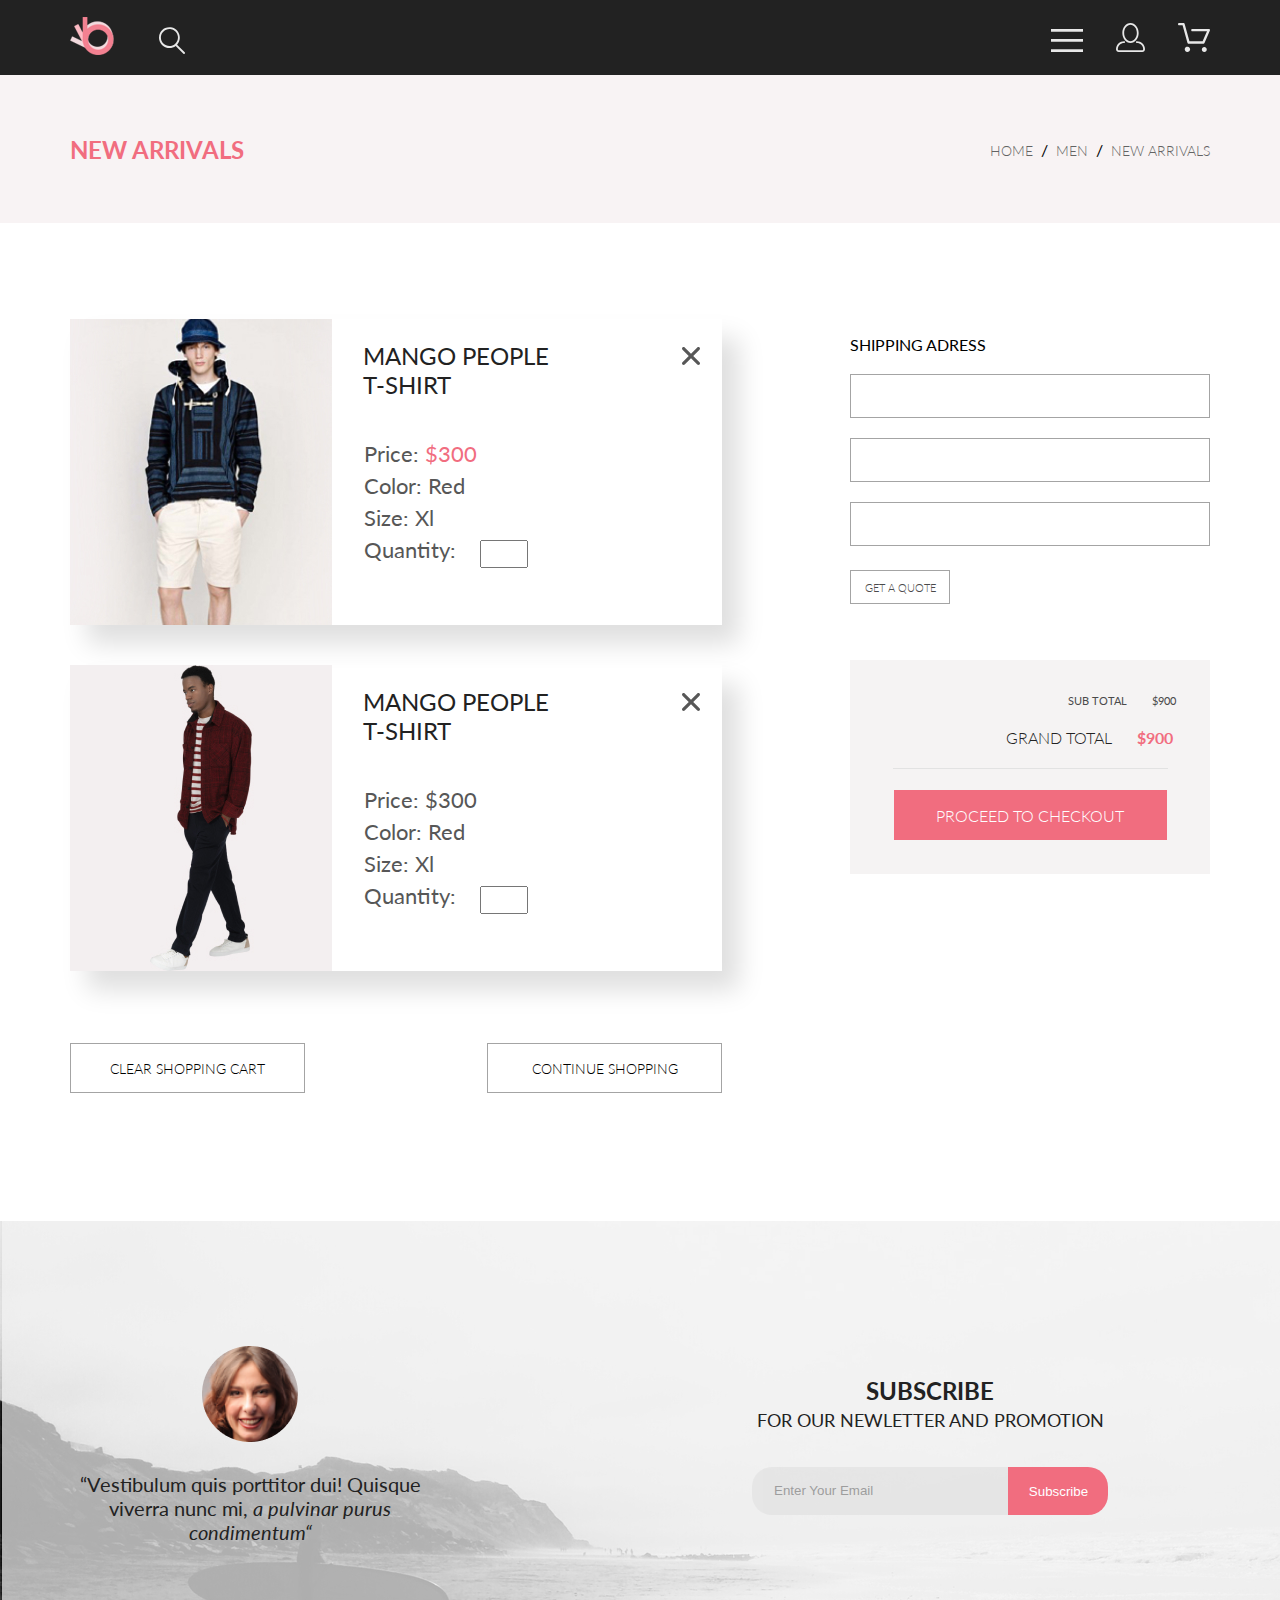
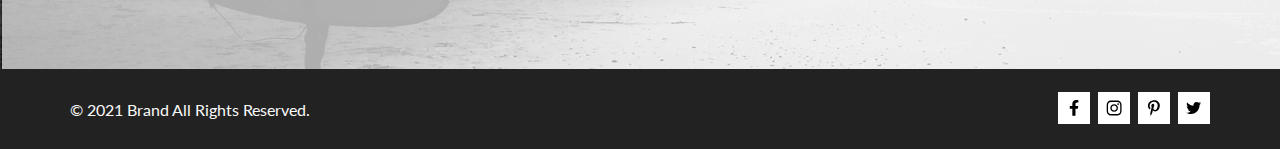
<file: prof/cart.html>
<!DOCTYPE html>
<html lang="en">
<head>
    <meta charset="UTF-8">
    <meta http-equiv="X-UA-Compatible" content="IE=edge">
    <meta name="viewport" content="width=device-width, initial-scale=1.0">
    <title>Document</title>
    <link rel="preconnect" href="https://fonts.gstatic.com">
    <link href="https://fonts.googleapis.com/css2?family=Lato:wght@300;400;900&display=swap" rel="stylesheet">
    <link rel="stylesheet" href="css/style.css">
</head>
<body>
    <div class="header center">
        <div class="header__left">
            <a href="index.html"><img src="img/logo_header.png" alt="logo"></a>
            <svg class="header__logo_marg" width="27" height="28" viewBox="0 0 27 28" fill="none" xmlns="http://www.w3.org/2000/svg">
                <path d="M19.0596 17.6259C20.6713 15.8658 21.6282 13.6048 21.7698 11.2225C21.9113 8.84018 21.2288 6.48173 19.8369 4.54318C18.445 2.60463 16.4285 1.20404 14.126 0.576619C11.8234 -0.0508009 9.3751 0.13316 7.19217 1.09761C5.00923 2.06205 3.22463 3.74825 2.13804 5.87302C1.05145 7.9978 0.729054 10.4318 1.225 12.7661C1.72094 15.1005 3.00501 17.1932 4.86158 18.6927C6.71814 20.1922 9.03413 21.0072 11.4206 21.0009C13.673 21.004 15.8645 20.27 17.6606 18.9109L25.4086 26.7179C25.4941 26.807 25.5965 26.8781 25.7099 26.927C25.8232 26.9759 25.9452 27.0017 26.0686 27.0029C26.1923 27.0033 26.3148 26.9782 26.4283 26.9292C26.5419 26.8801 26.6441 26.8082 26.7286 26.7179C26.9025 26.537 26.9997 26.2958 26.9997 26.0449C26.9997 25.794 26.9025 25.5528 26.7286 25.3719L19.0596 17.6259ZM2.88662 10.5009C2.89946 8.81563 3.41094 7.17187 4.35659 5.77685C5.30224 4.38183 6.63972 3.29801 8.20044 2.662C9.76115 2.02599 11.4752 1.86627 13.1266 2.20298C14.7779 2.53969 16.2926 3.35775 17.4797 4.55404C18.6668 5.75033 19.4732 7.27129 19.7972 8.92519C20.1212 10.5791 19.9483 12.2919 19.3002 13.8476C18.6522 15.4034 17.5581 16.7325 16.1559 17.6674C14.7536 18.6023 13.1059 19.1011 11.4206 19.1009C9.14916 19.0901 6.97482 18.1784 5.37484 16.566C3.77486 14.9537 2.87998 12.7724 2.88662 10.5009Z" fill="#E8E8E8"/>
            </svg>                
        </div>
        <div class="header__right">
            <a href="catalog.html"><svg width="32" height="23" viewBox="0 0 32 23" fill="none" xmlns="http://www.w3.org/2000/svg">
                <path d="M0 23V20.31H32V23H0ZM0 12.76V10.07H32V12.76H0ZM0 2.69V0H32V2.69H0Z" fill="#E8E8E8"/>
            </svg></a>
            <a href="product.html"><svg width="29" height="29" viewBox="0 0 29 29" fill="none" xmlns="http://www.w3.org/2000/svg">
                <path d="M14.5 19.937C19 19.937 22.656 15.464 22.656 9.968C22.656 4.472 19 0 14.5 0C13.3631 0.0217413 12.2463 0.303398 11.2351 0.823397C10.2239 1.34339 9.34507 2.08794 8.66602 3C7.12663 4.99573 6.30819 7.45381 6.34399 9.974C6.34399 15.465 10 19.937 14.5 19.937ZM14.5 1.813C18 1.813 20.844 5.472 20.844 9.969C20.844 14.466 17.998 18.125 14.5 18.125C11.002 18.125 8.15603 14.465 8.15503 9.969C8.15403 5.473 11 1.813 14.5 1.813ZM20.844 18.125C20.6036 18.125 20.373 18.2205 20.203 18.3905C20.033 18.5605 19.9375 18.7911 19.9375 19.0315C19.9375 19.2719 20.033 19.5025 20.203 19.6725C20.373 19.8425 20.6036 19.938 20.844 19.938C22.526 19.9399 24.1386 20.6088 25.3279 21.7982C26.5172 22.9875 27.1861 24.6 27.188 26.282C27.1875 26.5221 27.0918 26.7523 26.922 26.9221C26.7522 27.0918 26.5221 27.1875 26.282 27.188H2.71997C2.47985 27.1875 2.24975 27.0918 2.07996 26.9221C1.91016 26.7523 1.81449 26.5221 1.81396 26.282C1.81608 24.6001 2.48517 22.9877 3.67444 21.7985C4.86371 20.6092 6.47608 19.9401 8.15796 19.938C8.39824 19.938 8.62868 19.8425 8.79858 19.6726C8.96849 19.5027 9.06396 19.2723 9.06396 19.032C9.06396 18.7917 8.96849 18.5613 8.79858 18.3914C8.62868 18.2215 8.39824 18.126 8.15796 18.126C5.99541 18.1279 3.92201 18.9875 2.39258 20.5164C0.863144 22.0453 0.00264777 24.1185 0 26.281C0.000794067 27.0019 0.287502 27.693 0.797241 28.2027C1.30698 28.7125 1.99811 28.9992 2.71899 29H26.282C27.0027 28.9989 27.6936 28.7121 28.2031 28.2024C28.7126 27.6927 28.9992 27.0017 29 26.281C28.9974 24.1187 28.1372 22.0457 26.6083 20.5168C25.0793 18.9878 23.0063 18.1276 20.844 18.125Z" fill="#E8E8E8"/>
            </svg></a>
            <a href="cart.html"><svg width="32" height="29" viewBox="0 0 32 29" fill="none" xmlns="http://www.w3.org/2000/svg">
                    <path d="M26.2009 29C25.5532 28.9738 24.9415 28.6948 24.4972 28.2227C24.0529 27.7506 23.8114 27.1232 23.8245 26.475C23.8376 25.8269 24.1043 25.2097 24.5673 24.7559C25.0303 24.3022 25.6527 24.048 26.301 24.048C26.9493 24.048 27.5717 24.3022 28.0347 24.7559C28.4977 25.2097 28.7644 25.8269 28.7775 26.475C28.7906 27.1232 28.549 27.7506 28.1047 28.2227C27.6604 28.6948 27.0488 28.9738 26.401 29H26.2009ZM6.75293 26.32C6.75293 25.79 6.91011 25.2718 7.20459 24.8311C7.49907 24.3904 7.91764 24.0469 8.40735 23.844C8.89705 23.6412 9.43594 23.5881 9.95581 23.6915C10.4757 23.7949 10.9532 24.0502 11.328 24.425C11.7028 24.7998 11.9581 25.2773 12.0615 25.7972C12.1649 26.317 12.1118 26.8559 11.9089 27.3456C11.7061 27.8353 11.3626 28.2539 10.9219 28.5483C10.4812 28.8428 9.96304 29 9.43298 29C9.08087 29.0003 8.73212 28.9311 8.40674 28.7966C8.08136 28.662 7.78569 28.4646 7.53662 28.2158C7.28755 27.9669 7.09001 27.6713 6.9552 27.3461C6.82039 27.0208 6.75098 26.6721 6.75098 26.32H6.75293ZM10.553 20.686C10.2935 20.6868 10.0409 20.6024 9.83411 20.4457C9.62727 20.2891 9.47758 20.0689 9.40796 19.819L4.57495 2.36401H1.18201C0.868521 2.36401 0.567859 2.23947 0.346191 2.01781C0.124523 1.79614 0 1.49549 0 1.18201C0 0.868519 0.124523 0.567873 0.346191 0.346205C0.567859 0.124537 0.868521 5.81268e-06 1.18201 5.81268e-06H5.46301C5.7225 -0.00080736 5.97504 0.0837201 6.18176 0.240568C6.38848 0.397416 6.53784 0.617884 6.60693 0.868006L11.4399 18.323H24.6179L29.001 8.27501H14.401C14.2428 8.27961 14.0854 8.25242 13.9379 8.19507C13.7904 8.13771 13.6559 8.05134 13.5424 7.94108C13.4288 7.83082 13.3386 7.69891 13.277 7.55315C13.2154 7.40739 13.1836 7.25075 13.1836 7.0925C13.1836 6.93426 13.2154 6.77762 13.277 6.63186C13.3386 6.4861 13.4288 6.35419 13.5424 6.24393C13.6559 6.13367 13.7904 6.0473 13.9379 5.98994C14.0854 5.93259 14.2428 5.90541 14.401 5.91001H30.814C31.0097 5.90996 31.2022 5.95866 31.3744 6.05172C31.5465 6.14478 31.6928 6.27926 31.7999 6.44301C31.9078 6.60729 31.9734 6.79569 31.9908 6.99145C32.0083 7.18721 31.9771 7.38424 31.9 7.565L26.495 19.977C26.4026 20.1876 26.251 20.3668 26.0585 20.4927C25.866 20.6186 25.641 20.6858 25.411 20.686H10.553Z" fill="#E8E8E8"/>
            </svg></a>
        </div>
    </div>
    <section class="steps center">
        <h3 class="steps__title">NEW ARRIVALS </h3>
        <nav>
            <ul class="steps__nav">
                <li class="steps__list"><a class="steps__link steps__transform" href="index.html">HOME</a></li>
                <li class="steps__list"><a class="steps__link steps__transform" href="#">MEN</a></li>
                <li class="steps__list"><a class="steps__link steps__link_red" href="#">NEW ARRIVALS</a></li>
            </ul>
        </nav>
    </section>
    <section class="cart center">
        <div class="cart__box">
            <div class="cart__content">
                <img src="img/cart_img01.jpg" alt="photo_cart">
                <div class="cart__text">
                    <h1>MANGO PEOPLE <span class="cart__span">T-SHIRT</span></h1>
                    <ul class="cart__ul">
                        <li class="cart__li-font">Price: <span class="cart__textColor">$300</span></li>
                        <li class="cart__li-font">Color: Red</li>
                        <li class="cart__li-font">Size: Xl</li>
                        <li class="cart__li-font">Quantity:<input class="cart__input-num" type="number"></li>
                    </ul>
                    <div class="cart__svg">
                        <svg width="18" height="18" viewBox="0 0 18 18" fill="none" xmlns="http://www.w3.org/2000/svg">
                            <path d="M11.2453 9L17.5302 2.71516C17.8285 2.41741 17.9962 2.01336 17.9966 1.59191C17.997 1.17045 17.8299 0.76611 17.5322 0.467833C17.2344 0.169555 16.8304 0.00177586 16.4089 0.00140366C15.9875 0.00103146 15.5831 0.168097 15.2848 0.465848L9 6.75069L2.71516 0.465848C2.41688 0.167571 2.01233 0 1.5905 0C1.16868 0 0.764125 0.167571 0.465848 0.465848C0.167571 0.764125 0 1.16868 0 1.5905C0 2.01233 0.167571 2.41688 0.465848 2.71516L6.75069 9L0.465848 15.2848C0.167571 15.5831 0 15.9877 0 16.4095C0 16.8313 0.167571 17.2359 0.465848 17.5342C0.764125 17.8324 1.16868 18 1.5905 18C2.01233 18 2.41688 17.8324 2.71516 17.5342L9 11.2493L15.2848 17.5342C15.5831 17.8324 15.9877 18 16.4095 18C16.8313 18 17.2359 17.8324 17.5342 17.5342C17.8324 17.2359 18 16.8313 18 16.4095C18 15.9877 17.8324 15.5831 17.5342 15.2848L11.2453 9Z" fill="#575757"/>
                            </svg>
                    </div>
                </div>
            </div>
            <div class="cart__content">
                <img src="img/cart_img02.jpg" alt="photo_cart">
                <div class="cart__text">
                    <h1>MANGO PEOPLE <span class="cart__span">T-SHIRT</span></h1>
                    <ul class="cart__ul">
                        <li class="cart__li-font">Price: <span class="cart__text-red">$300</span></li>
                        <li class="cart__li-font">Color: Red</li>
                        <li class="cart__li-font">Size: Xl</li>
                        <li class="cart__li-font">Quantity:<input class="cart__input-num" type="number"></li>
                    </ul>
                    <div class="cart__svg">
                    <svg width="18" height="18" viewBox="0 0 18 18" fill="none" xmlns="http://www.w3.org/2000/svg">
                        <path d="M11.2453 9L17.5302 2.71516C17.8285 2.41741 17.9962 2.01336 17.9966 1.59191C17.997 1.17045 17.8299 0.76611 17.5322 0.467833C17.2344 0.169555 16.8304 0.00177586 16.4089 0.00140366C15.9875 0.00103146 15.5831 0.168097 15.2848 0.465848L9 6.75069L2.71516 0.465848C2.41688 0.167571 2.01233 0 1.5905 0C1.16868 0 0.764125 0.167571 0.465848 0.465848C0.167571 0.764125 0 1.16868 0 1.5905C0 2.01233 0.167571 2.41688 0.465848 2.71516L6.75069 9L0.465848 15.2848C0.167571 15.5831 0 15.9877 0 16.4095C0 16.8313 0.167571 17.2359 0.465848 17.5342C0.764125 17.8324 1.16868 18 1.5905 18C2.01233 18 2.41688 17.8324 2.71516 17.5342L9 11.2493L15.2848 17.5342C15.5831 17.8324 15.9877 18 16.4095 18C16.8313 18 17.2359 17.8324 17.5342 17.5342C17.8324 17.2359 18 16.8313 18 16.4095C18 15.9877 17.8324 15.5831 17.5342 15.2848L11.2453 9Z" fill="#575757"/>
                        </svg>
                    </div>
                </div>
            </div>
            <div class="cart__buttonbox">
                <input class="cart__button" type="button" value="CLEAR SHOPPING CART">
                <input class="cart__button" type="button" value="CONTINUE SHOPPING">
            </div>
        </div>
        <div class="cart__input">
            <form action="POST" id="form" class="cart__form">
                <label class="cart__label" for="form">SHIPPING ADRESS</label>
                <input class="cart__input_form" type="text">
                <input class="cart__input_form" type="text">
                <input class="cart__input_form" type="text">
                <input class="cart__input_but" type="button" value="GET A QUOTE">
            </form>
            <div class="cart__total">
                <p class="cart__total_p">SUB TOTAL<span class="cart__total_span">$900</span></p>
                <h2 class="cart__total_h2">GRAND TOTAL<span class="cart__total_spanColor">$900</span></h2>
                <div class="cart__bord"></div>
                <input class="cart__total_but" type="button" value="PROCEED TO CHECKOUT">
            </div>
        </div>
    </section>
    <footer class="footer">
        <div class="footer__top center">
            <div class="footer__left">
                <img src="img/footer02.png" alt="photo_img">
                <p>“Vestibulum quis porttitor dui! Quisque viverra nunc mi, <span class="footer__italic">a pulvinar purus condimentum“</span>
                </p>
            </div>
            <div class="footer__right">
                <h3 class="footer__title">SUBSCRIBE</h3>
                <p class="footer__parag">FOR OUR NEWLETTER AND PROMOTION</p>
                <form class="footer__form" action="GET">
                    <input type="email" placeholder="Enter Your Email" value="">
                    <input type="submit" value="Subscribe">
                </form>
            </div>
        </div>
        <div class="footer__bottom center">
            <div class="footer__allright">© 2021  Brand  All Rights Reserved.</div>
            <div class="footer__links">
                <a href="#"><svg class="footer__social" width="9" height="15" viewBox="0 0 9 15" fill="none" xmlns="http://www.w3.org/2000/svg">
                    <path d="M8.08836 8.28L8.50686 5.61602H5.89022V3.88729C5.89022 3.15847 6.25574 2.44806 7.42765 2.44806H8.61722V0.179975C8.61722 0.179975 7.53772 0 6.50561 0C4.35073 0 2.9422 1.27593 2.9422 3.5857V5.61602H0.546875V8.28H2.9422V14.72H5.89022V8.28H8.08836Z" fill="black"/>
                    </svg></a>
                <a href="#"><svg class="footer__social" width="16" height="15" viewBox="0 0 16 15" fill="none" xmlns="http://www.w3.org/2000/svg">
                    <path d="M8.13897 3.68159C6.02383 3.68159 4.31774 5.38491 4.31774 7.49663C4.31774 9.60835 6.02383 11.3117 8.13897 11.3117C10.2541 11.3117 11.9602 9.60835 11.9602 7.49663C11.9602 5.38491 10.2541 3.68159 8.13897 3.68159ZM8.13897 9.9769C6.77211 9.9769 5.65467 8.8646 5.65467 7.49663C5.65467 6.12866 6.76878 5.01636 8.13897 5.01636C9.50915 5.01636 10.6233 6.12866 10.6233 7.49663C10.6233 8.8646 9.50583 9.9769 8.13897 9.9769ZM13.0078 3.52554C13.0078 4.02026 12.6087 4.41538 12.1165 4.41538C11.621 4.41538 11.2252 4.01694 11.2252 3.52554C11.2252 3.03413 11.6243 2.63569 12.1165 2.63569C12.6087 2.63569 13.0078 3.03413 13.0078 3.52554ZM15.5386 4.42866C15.4821 3.23667 15.2094 2.18081 14.3347 1.31089C13.4634 0.440967 12.4058 0.168701 11.2119 0.108936C9.9814 0.039209 6.29321 0.039209 5.0627 0.108936C3.8721 0.165381 2.81453 0.437646 1.93987 1.30757C1.06522 2.17749 0.795836 3.23335 0.735973 4.42534C0.666134 5.65386 0.666134 9.33608 0.735973 10.5646C0.79251 11.7566 1.06522 12.8124 1.93987 13.6824C2.81453 14.5523 3.86878 14.8246 5.0627 14.8843C6.29321 14.9541 9.9814 14.9541 11.2119 14.8843C12.4058 14.8279 13.4634 14.5556 14.3347 13.6824C15.2061 12.8124 15.4788 11.7566 15.5386 10.5646C15.6085 9.33608 15.6085 5.65718 15.5386 4.42866ZM13.949 11.8828C13.6895 12.5335 13.1874 13.0349 12.5322 13.2972C11.5511 13.6857 9.22314 13.596 8.13897 13.596C7.05479 13.596 4.72348 13.6824 3.74573 13.2972C3.09389 13.0382 2.59171 12.5369 2.32898 11.8828C1.93987 10.9033 2.02967 8.57905 2.02967 7.49663C2.02967 6.41421 1.9432 4.08667 2.32898 3.1105C2.58838 2.45972 3.09056 1.95835 3.74573 1.69604C4.7268 1.30757 7.05479 1.39722 8.13897 1.39722C9.22314 1.39722 11.5545 1.31089 12.5322 1.69604C13.184 1.95503 13.6862 2.4564 13.949 3.1105C14.3381 4.08999 14.2483 6.41421 14.2483 7.49663C14.2483 8.57905 14.3381 10.9066 13.949 11.8828Z" fill="black"/>
                    </svg></a>
                <a href="#"><svg class="footer__social" width="13" height="16" viewBox="0 0 13 16" fill="none" xmlns="http://www.w3.org/2000/svg">
                    <path d="M6.74032 0.203125C3.55564 0.203125 0.408203 2.34063 0.408203 5.8C0.408203 8 1.63738 9.25 2.38233 9.25C2.68963 9.25 2.86655 8.3875 2.86655 8.14375C2.86655 7.85313 2.13091 7.23438 2.13091 6.025C2.13091 3.5125 4.03055 1.73125 6.4889 1.73125C8.60271 1.73125 10.1671 2.94062 10.1671 5.1625C10.1671 6.82187 9.50597 9.93437 7.36422 9.93437C6.59133 9.93437 5.93018 9.37187 5.93018 8.56563C5.93018 7.38438 6.74963 6.24062 6.74963 5.02187C6.74963 2.95312 3.835 3.32812 3.835 5.82812C3.835 6.35313 3.90018 6.93437 4.13298 7.4125C3.70463 9.26875 2.82931 12.0344 2.82931 13.9469C2.82931 14.5375 2.91311 15.1188 2.96899 15.7094C3.07452 15.8281 3.02175 15.8156 3.18316 15.7563C4.74757 13.6 4.69169 13.1781 5.3994 10.3562C5.78119 11.0875 6.76826 11.4812 7.55046 11.4812C10.8469 11.4812 12.3275 8.24688 12.3275 5.33125C12.3275 2.22813 9.66427 0.203125 6.74032 0.203125Z" fill="black"/>
                    </svg></a>
                <a href="#"><svg class="footer__social" width="17" height="14" viewBox="0 0 17 14" fill="none" xmlns="http://www.w3.org/2000/svg">
                    <path d="M14.417 3.74052C14.427 3.88264 14.427 4.0248 14.427 4.16692C14.427 8.50192 11.1498 13.4969 5.15986 13.4969C3.31448 13.4969 1.60022 12.9588 0.158203 12.0248C0.420396 12.0552 0.67247 12.0654 0.944752 12.0654C2.46741 12.0654 3.8691 11.5476 4.98843 10.6644C3.5565 10.6339 2.3565 9.68977 1.94305 8.39027C2.14475 8.4207 2.34642 8.44102 2.5582 8.44102C2.85063 8.44102 3.14308 8.40039 3.41533 8.32936C1.92291 8.02477 0.803551 6.70498 0.803551 5.11108V5.07048C1.23715 5.31414 1.74139 5.46642 2.2758 5.4867C1.39849 4.89786 0.823727 3.8928 0.823727 2.75573C0.823727 2.14661 0.985041 1.58823 1.26741 1.10092C2.87077 3.09077 5.28086 4.39023 7.98334 4.53239C7.93293 4.28873 7.90266 4.03495 7.90266 3.78114C7.90266 1.97402 9.35477 0.501953 11.1598 0.501953C12.0976 0.501953 12.9446 0.897891 13.5396 1.53748C14.2757 1.39536 14.9816 1.12123 15.6068 0.745609C15.3648 1.50705 14.8505 2.14664 14.1749 2.5527C14.8304 2.48167 15.4657 2.29889 16.0505 2.04511C15.6069 2.69483 15.0522 3.27348 14.417 3.74052Z" fill="black"/>
                    </svg></a>
            </div>
        </div>
    </footer>
</body>
</html>
</file>
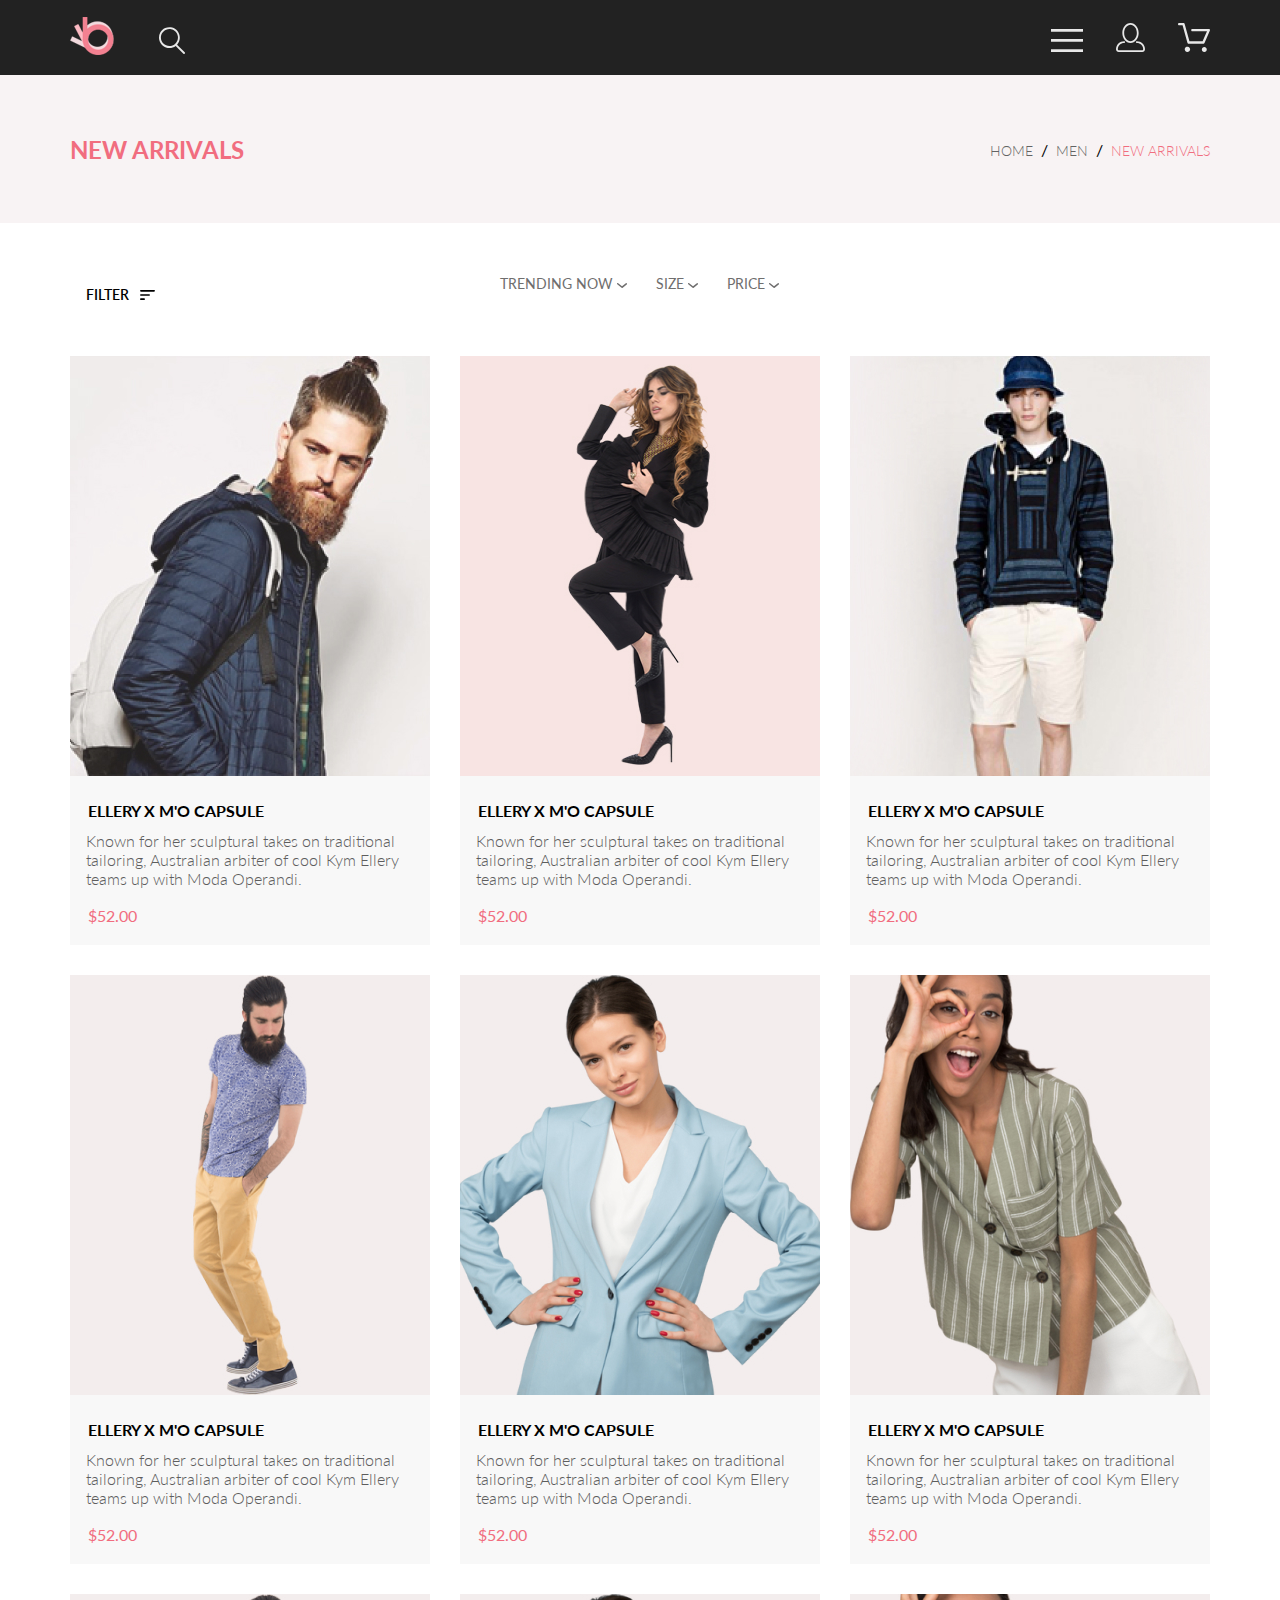
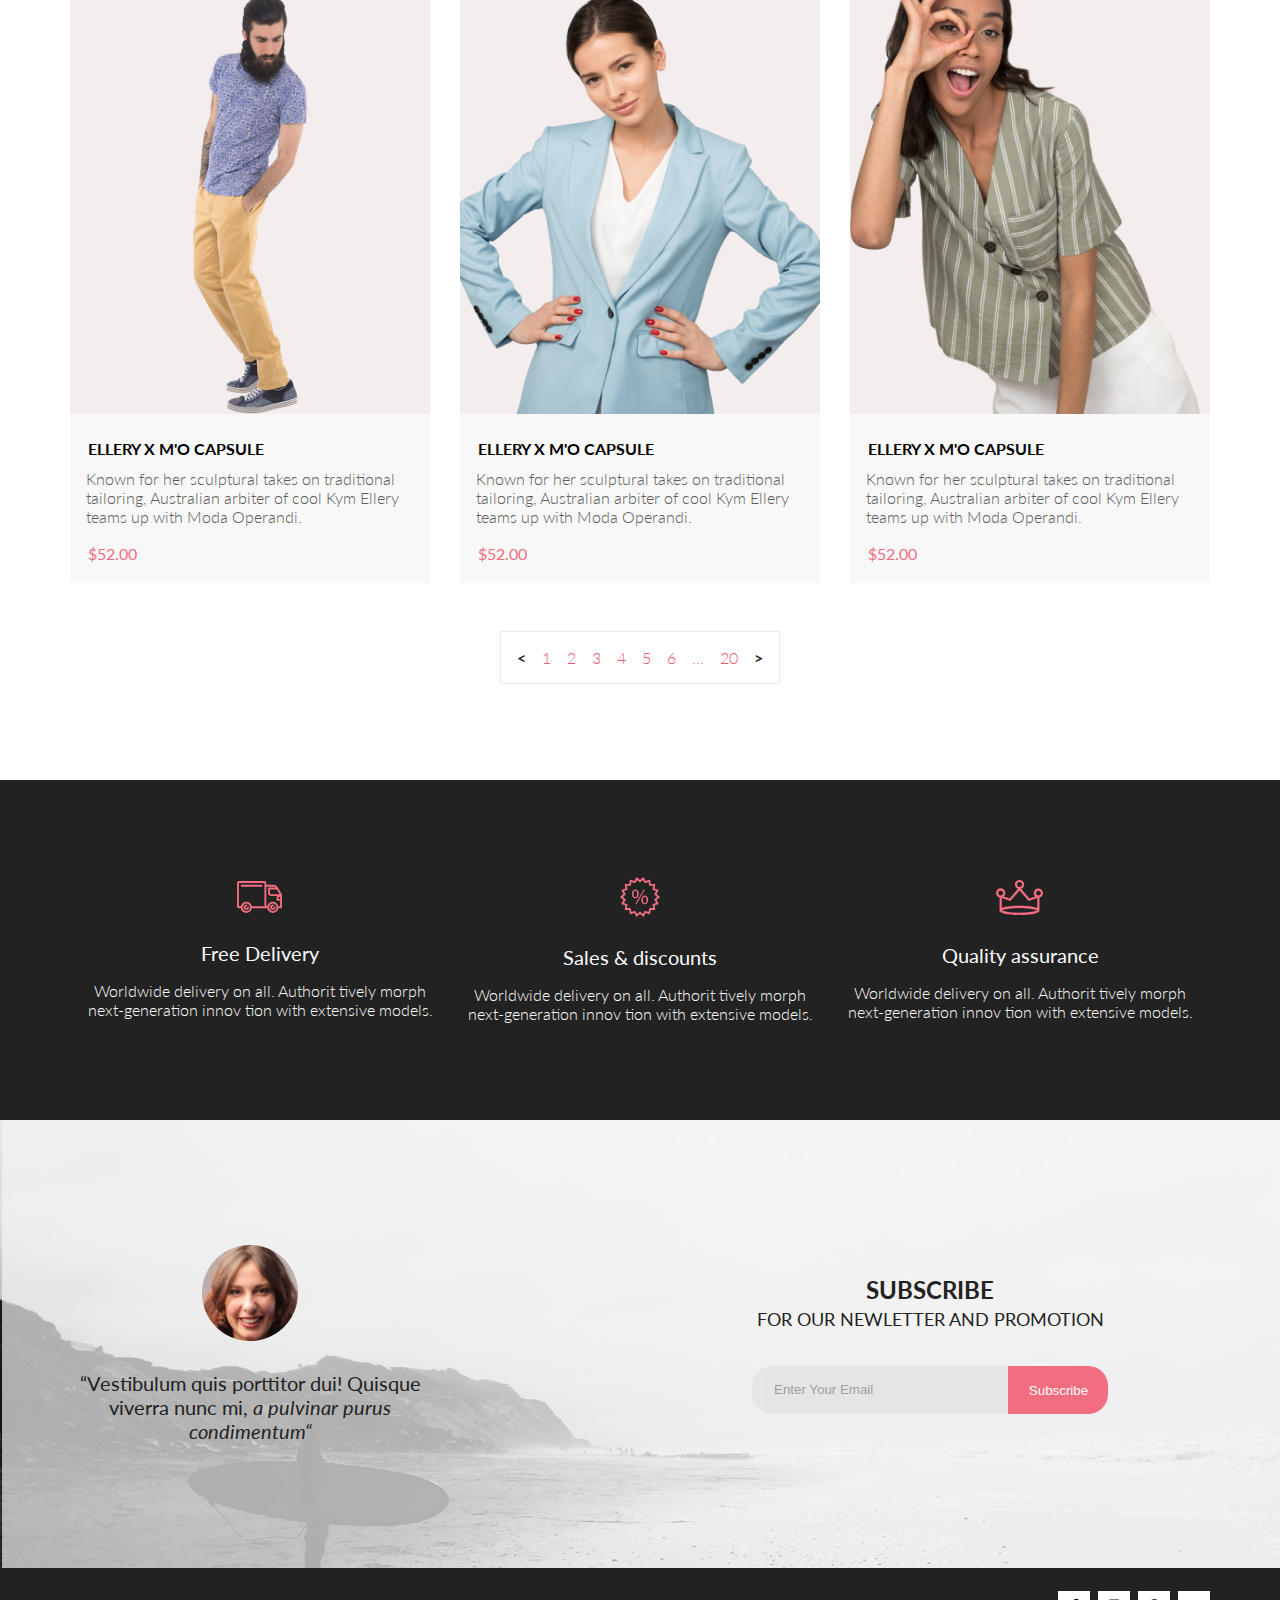
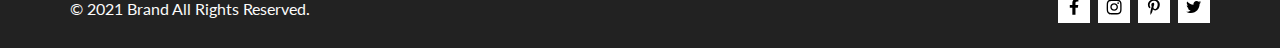
<file: prof/catalog.html>
<!DOCTYPE html>
<html lang="en">
<head>
    <meta charset="UTF-8">
    <meta http-equiv="X-UA-Compatible" content="IE=edge">
    <meta name="viewport" content="width=device-width, initial-scale=1.0">
    <title>Document</title>
    <link rel="preconnect" href="https://fonts.gstatic.com">
    <link href="https://fonts.googleapis.com/css2?family=Lato:wght@300;400;900&display=swap" rel="stylesheet">
    <link rel="stylesheet" href="css/style.css">
</head>
<body>
    <div class="header center">
        <div class="header__left">
            <a href="index.html"><img src="img/logo_header.png" alt="logo"></a>
            <svg class="header__logo_marg" width="27" height="28" viewBox="0 0 27 28" fill="none" xmlns="http://www.w3.org/2000/svg">
                <path d="M19.0596 17.6259C20.6713 15.8658 21.6282 13.6048 21.7698 11.2225C21.9113 8.84018 21.2288 6.48173 19.8369 4.54318C18.445 2.60463 16.4285 1.20404 14.126 0.576619C11.8234 -0.0508009 9.3751 0.13316 7.19217 1.09761C5.00923 2.06205 3.22463 3.74825 2.13804 5.87302C1.05145 7.9978 0.729054 10.4318 1.225 12.7661C1.72094 15.1005 3.00501 17.1932 4.86158 18.6927C6.71814 20.1922 9.03413 21.0072 11.4206 21.0009C13.673 21.004 15.8645 20.27 17.6606 18.9109L25.4086 26.7179C25.4941 26.807 25.5965 26.8781 25.7099 26.927C25.8232 26.9759 25.9452 27.0017 26.0686 27.0029C26.1923 27.0033 26.3148 26.9782 26.4283 26.9292C26.5419 26.8801 26.6441 26.8082 26.7286 26.7179C26.9025 26.537 26.9997 26.2958 26.9997 26.0449C26.9997 25.794 26.9025 25.5528 26.7286 25.3719L19.0596 17.6259ZM2.88662 10.5009C2.89946 8.81563 3.41094 7.17187 4.35659 5.77685C5.30224 4.38183 6.63972 3.29801 8.20044 2.662C9.76115 2.02599 11.4752 1.86627 13.1266 2.20298C14.7779 2.53969 16.2926 3.35775 17.4797 4.55404C18.6668 5.75033 19.4732 7.27129 19.7972 8.92519C20.1212 10.5791 19.9483 12.2919 19.3002 13.8476C18.6522 15.4034 17.5581 16.7325 16.1559 17.6674C14.7536 18.6023 13.1059 19.1011 11.4206 19.1009C9.14916 19.0901 6.97482 18.1784 5.37484 16.566C3.77486 14.9537 2.87998 12.7724 2.88662 10.5009Z" fill="#E8E8E8"/>
            </svg>                
        </div>
        <div class="header__right">
            <a href="catalog.html"><svg width="32" height="23" viewBox="0 0 32 23" fill="none" xmlns="http://www.w3.org/2000/svg">
                <path d="M0 23V20.31H32V23H0ZM0 12.76V10.07H32V12.76H0ZM0 2.69V0H32V2.69H0Z" fill="#E8E8E8"/>
            </svg></a>
            <a href="product.html"><svg width="29" height="29" viewBox="0 0 29 29" fill="none" xmlns="http://www.w3.org/2000/svg">
                <path d="M14.5 19.937C19 19.937 22.656 15.464 22.656 9.968C22.656 4.472 19 0 14.5 0C13.3631 0.0217413 12.2463 0.303398 11.2351 0.823397C10.2239 1.34339 9.34507 2.08794 8.66602 3C7.12663 4.99573 6.30819 7.45381 6.34399 9.974C6.34399 15.465 10 19.937 14.5 19.937ZM14.5 1.813C18 1.813 20.844 5.472 20.844 9.969C20.844 14.466 17.998 18.125 14.5 18.125C11.002 18.125 8.15603 14.465 8.15503 9.969C8.15403 5.473 11 1.813 14.5 1.813ZM20.844 18.125C20.6036 18.125 20.373 18.2205 20.203 18.3905C20.033 18.5605 19.9375 18.7911 19.9375 19.0315C19.9375 19.2719 20.033 19.5025 20.203 19.6725C20.373 19.8425 20.6036 19.938 20.844 19.938C22.526 19.9399 24.1386 20.6088 25.3279 21.7982C26.5172 22.9875 27.1861 24.6 27.188 26.282C27.1875 26.5221 27.0918 26.7523 26.922 26.9221C26.7522 27.0918 26.5221 27.1875 26.282 27.188H2.71997C2.47985 27.1875 2.24975 27.0918 2.07996 26.9221C1.91016 26.7523 1.81449 26.5221 1.81396 26.282C1.81608 24.6001 2.48517 22.9877 3.67444 21.7985C4.86371 20.6092 6.47608 19.9401 8.15796 19.938C8.39824 19.938 8.62868 19.8425 8.79858 19.6726C8.96849 19.5027 9.06396 19.2723 9.06396 19.032C9.06396 18.7917 8.96849 18.5613 8.79858 18.3914C8.62868 18.2215 8.39824 18.126 8.15796 18.126C5.99541 18.1279 3.92201 18.9875 2.39258 20.5164C0.863144 22.0453 0.00264777 24.1185 0 26.281C0.000794067 27.0019 0.287502 27.693 0.797241 28.2027C1.30698 28.7125 1.99811 28.9992 2.71899 29H26.282C27.0027 28.9989 27.6936 28.7121 28.2031 28.2024C28.7126 27.6927 28.9992 27.0017 29 26.281C28.9974 24.1187 28.1372 22.0457 26.6083 20.5168C25.0793 18.9878 23.0063 18.1276 20.844 18.125Z" fill="#E8E8E8"/>
            </svg></a>
            <a href="cart.html"><svg width="32" height="29" viewBox="0 0 32 29" fill="none" xmlns="http://www.w3.org/2000/svg">
                    <path d="M26.2009 29C25.5532 28.9738 24.9415 28.6948 24.4972 28.2227C24.0529 27.7506 23.8114 27.1232 23.8245 26.475C23.8376 25.8269 24.1043 25.2097 24.5673 24.7559C25.0303 24.3022 25.6527 24.048 26.301 24.048C26.9493 24.048 27.5717 24.3022 28.0347 24.7559C28.4977 25.2097 28.7644 25.8269 28.7775 26.475C28.7906 27.1232 28.549 27.7506 28.1047 28.2227C27.6604 28.6948 27.0488 28.9738 26.401 29H26.2009ZM6.75293 26.32C6.75293 25.79 6.91011 25.2718 7.20459 24.8311C7.49907 24.3904 7.91764 24.0469 8.40735 23.844C8.89705 23.6412 9.43594 23.5881 9.95581 23.6915C10.4757 23.7949 10.9532 24.0502 11.328 24.425C11.7028 24.7998 11.9581 25.2773 12.0615 25.7972C12.1649 26.317 12.1118 26.8559 11.9089 27.3456C11.7061 27.8353 11.3626 28.2539 10.9219 28.5483C10.4812 28.8428 9.96304 29 9.43298 29C9.08087 29.0003 8.73212 28.9311 8.40674 28.7966C8.08136 28.662 7.78569 28.4646 7.53662 28.2158C7.28755 27.9669 7.09001 27.6713 6.9552 27.3461C6.82039 27.0208 6.75098 26.6721 6.75098 26.32H6.75293ZM10.553 20.686C10.2935 20.6868 10.0409 20.6024 9.83411 20.4457C9.62727 20.2891 9.47758 20.0689 9.40796 19.819L4.57495 2.36401H1.18201C0.868521 2.36401 0.567859 2.23947 0.346191 2.01781C0.124523 1.79614 0 1.49549 0 1.18201C0 0.868519 0.124523 0.567873 0.346191 0.346205C0.567859 0.124537 0.868521 5.81268e-06 1.18201 5.81268e-06H5.46301C5.7225 -0.00080736 5.97504 0.0837201 6.18176 0.240568C6.38848 0.397416 6.53784 0.617884 6.60693 0.868006L11.4399 18.323H24.6179L29.001 8.27501H14.401C14.2428 8.27961 14.0854 8.25242 13.9379 8.19507C13.7904 8.13771 13.6559 8.05134 13.5424 7.94108C13.4288 7.83082 13.3386 7.69891 13.277 7.55315C13.2154 7.40739 13.1836 7.25075 13.1836 7.0925C13.1836 6.93426 13.2154 6.77762 13.277 6.63186C13.3386 6.4861 13.4288 6.35419 13.5424 6.24393C13.6559 6.13367 13.7904 6.0473 13.9379 5.98994C14.0854 5.93259 14.2428 5.90541 14.401 5.91001H30.814C31.0097 5.90996 31.2022 5.95866 31.3744 6.05172C31.5465 6.14478 31.6928 6.27926 31.7999 6.44301C31.9078 6.60729 31.9734 6.79569 31.9908 6.99145C32.0083 7.18721 31.9771 7.38424 31.9 7.565L26.495 19.977C26.4026 20.1876 26.251 20.3668 26.0585 20.4927C25.866 20.6186 25.641 20.6858 25.411 20.686H10.553Z" fill="#E8E8E8"/>
            </svg></a>
        </div>
    </div>
    <section class="steps center">
        <h3 class="steps__title">NEW ARRIVALS </h3>
        <nav>
            <ul class="steps__nav">
                <li class="steps__list"><a class="steps__link steps__transform" href="index.html">HOME</a></li>
                <li class="steps__list"><a class="steps__link steps__transform" href="#">MEN</a></li>
                <li class="steps__list"><a class="steps__link steps__link_color" href="#">NEW ARRIVALS</a></li>
            </ul>
        </nav>
    </section>
    <section class="main center">
        <div class="main__menu center">
            <div class="main__menu_left">
                <details class="main__details">
                    <summary>
                        <span class="main__details_span-l">FILTER<svg class="main__details_svgleft" width="15" height="10" viewBox="0 0 15 10" fill="none" xmlns="http://www.w3.org/2000/svg">
                            <path d="M0.833333 10H4.16667C4.625 10 5 9.625 5 9.16667C5 8.70833 4.625 8.33333 4.16667 8.33333H0.833333C0.375 8.33333 0 8.70833 0 9.16667C0 9.625 0.375 10 0.833333 10ZM0 0.833333C0 1.29167 0.375 1.66667 0.833333 1.66667H14.1667C14.625 1.66667 15 1.29167 15 0.833333C15 0.375 14.625 0 14.1667 0H0.833333C0.375 0 0 0.375 0 0.833333ZM0.833333 5.83333H9.16667C9.625 5.83333 10 5.45833 10 5C10 4.54167 9.625 4.16667 9.16667 4.16667H0.833333C0.375 4.16667 0 4.54167 0 5C0 5.45833 0.375 5.83333 0.833333 5.83333Z" fill="black"/>
                            </svg> </span>
                    </summary>
                    <details open class="main__details_in">
                        <summary>
                            <span class="main__details_span-in">CATEGORY</span>
                        </summary>
                        <ul class="main__details_ul">
                            <li class="main__details_li">Accessories</li>
                            <li class="main__details_li">Bags</li>
                            <li class="main__details_li">Denim</li>
                            <li class="main__details_li">Hoodies & Sweatshirts</li>
                            <li class="main__details_li">Jackets & Coats</li>
                            <li class="main__details_li">Polos</li>
                            <li class="main__details_li">Shirts</li>
                            <li class="main__details_li">Shoes</li>
                            <li class="main__details_li">Sweaters & Knits</li>
                            <li class="main__details_li">T-Shirts</li>
                            <li class="main__details_li">Tanks</li>
                        </ul>
                    </details>
                    <details class="main__details_in">
                        <summary>
                            <span class="main__details_span-in">BRAND</span>
                        </summary>
                    </details>
                    <details class="main__details_in">
                        <summary>
                            <span class="main__details_span-in">DESIGNER</span>
                        </summary>
                    </details>
                </details>                   
            </div>
            <div class="main__menu_right">
                <details>
                    <summary>
                        <span class="main__details_span-r">TRENDING NOW</span>
                        <svg class="main__details_marg" width="11" height="6" viewBox="0 0 11 6" fill="none" xmlns="http://www.w3.org/2000/svg">
                            <path d="M5.00214 5.00214C4.83521 5.00247 4.67343 4.94433 4.54488 4.83782L0.258102 1.2655C0.112196 1.14422 0.0204417 0.969958 0.00302325 0.781035C-0.0143952 0.592112 0.0439493 0.404007 0.165221 0.258101C0.286493 0.112196 0.460759 0.0204417 0.649682 0.00302327C0.838605 -0.0143952 1.02671 0.043949 1.17262 0.165221L5.00214 3.36602L8.83167 0.279536C8.90475 0.220188 8.98884 0.175869 9.0791 0.149125C9.16937 0.122382 9.26403 0.113741 9.35764 0.1237C9.45126 0.133659 9.54198 0.162021 9.6246 0.207156C9.70722 0.252292 9.7801 0.313311 9.83906 0.386705C9.90449 0.460167 9.95405 0.546351 9.98462 0.639855C10.0152 0.733359 10.0261 0.83217 10.0167 0.930097C10.0073 1.02802 9.97784 1.12296 9.93005 1.20895C9.88227 1.29494 9.81723 1.37013 9.73904 1.42982L5.45225 4.88068C5.32002 4.97036 5.16154 5.01312 5.00214 5.00214Z" fill="#6F6E6E"/>
                            </svg>      
                    </summary>
                </details>
                <details>
                    <summary>
                        <span class="main__details_span-r">SIZE</span>
                        <svg class="main__details_marg" width="11" height="6" viewBox="0 0 11 6" fill="none" xmlns="http://www.w3.org/2000/svg">
                            <path d="M5.00214 5.00214C4.83521 5.00247 4.67343 4.94433 4.54488 4.83782L0.258102 1.2655C0.112196 1.14422 0.0204417 0.969958 0.00302325 0.781035C-0.0143952 0.592112 0.0439493 0.404007 0.165221 0.258101C0.286493 0.112196 0.460759 0.0204417 0.649682 0.00302327C0.838605 -0.0143952 1.02671 0.043949 1.17262 0.165221L5.00214 3.36602L8.83167 0.279536C8.90475 0.220188 8.98884 0.175869 9.0791 0.149125C9.16937 0.122382 9.26403 0.113741 9.35764 0.1237C9.45126 0.133659 9.54198 0.162021 9.6246 0.207156C9.70722 0.252292 9.7801 0.313311 9.83906 0.386705C9.90449 0.460167 9.95405 0.546351 9.98462 0.639855C10.0152 0.733359 10.0261 0.83217 10.0167 0.930097C10.0073 1.02802 9.97784 1.12296 9.93005 1.20895C9.88227 1.29494 9.81723 1.37013 9.73904 1.42982L5.45225 4.88068C5.32002 4.97036 5.16154 5.01312 5.00214 5.00214Z" fill="#6F6E6E"/>
                            </svg>      
                    </summary>
                </details>
                <details>
                    <summary>
                        <span class="main__details_span-r">PRICE</span>
                        <svg class="main__details_marg" width="11" height="6" viewBox="0 0 11 6" fill="none" xmlns="http://www.w3.org/2000/svg">
                            <path d="M5.00214 5.00214C4.83521 5.00247 4.67343 4.94433 4.54488 4.83782L0.258102 1.2655C0.112196 1.14422 0.0204417 0.969958 0.00302325 0.781035C-0.0143952 0.592112 0.0439493 0.404007 0.165221 0.258101C0.286493 0.112196 0.460759 0.0204417 0.649682 0.00302327C0.838605 -0.0143952 1.02671 0.043949 1.17262 0.165221L5.00214 3.36602L8.83167 0.279536C8.90475 0.220188 8.98884 0.175869 9.0791 0.149125C9.16937 0.122382 9.26403 0.113741 9.35764 0.1237C9.45126 0.133659 9.54198 0.162021 9.6246 0.207156C9.70722 0.252292 9.7801 0.313311 9.83906 0.386705C9.90449 0.460167 9.95405 0.546351 9.98462 0.639855C10.0152 0.733359 10.0261 0.83217 10.0167 0.930097C10.0073 1.02802 9.97784 1.12296 9.93005 1.20895C9.88227 1.29494 9.81723 1.37013 9.73904 1.42982L5.45225 4.88068C5.32002 4.97036 5.16154 5.01312 5.00214 5.00214Z" fill="#6F6E6E"/>
                            </svg>      
                    </summary>
                </details>
            </div>
        </div>
        <div class="main__content_top">
            <div class="main__card">
                <a href="#"><img class="main__product_img" src="img/main_card01.jpg" alt="card01"></a>
                <a href="#"><h4 class="main__card_title">ELLERY X M'O CAPSULE</h4></a>
                <p class="main__card_text">Known for her sculptural takes on traditional tailoring, Australian arbiter of cool Kym Ellery teams up with Moda Operandi.</p>
                <p class="main__card_price">$52.00</p>
                <a class="main__button_add" href="#"><svg width="27" height="25" viewBox="0 0 27 25" fill="none" xmlns="http://www.w3.org/2000/svg">
                    <path d="M21.876 22.2662C21.921 22.2549 21.9423 22.2339 21.96 22.2129C21.9678 22.2037 21.9756 22.1946 21.9835 22.1855C22.02 22.1438 22.0233 22.0553 22.0224 22.0105C22.0092 21.9044 21.9185 21.8315 21.8412 21.8315C21.8375 21.8315 21.8336 21.8317 21.8312 21.8318C21.7531 21.8372 21.6653 21.9409 21.6719 22.0625C21.6813 22.1793 21.7675 22.2662 21.8392 22.2662H21.876ZM8.21954 22.2599C8.31873 22.2599 8.39935 22.1655 8.39935 22.0496C8.39935 21.9341 8.31873 21.8401 8.21954 21.8401C8.12042 21.8401 8.03973 21.9341 8.03973 22.0496C8.03973 22.1655 8.12042 22.2599 8.21954 22.2599ZM21.9995 24.2662C21.9517 24.2662 21.8878 24.2662 21.8392 24.2662C20.7017 24.2662 19.7567 23.3545 19.6765 22.198C19.5964 20.9929 20.4937 19.9183 21.6953 19.8364C21.7441 19.8331 21.7928 19.8315 21.8412 19.8315C22.9799 19.8315 23.9413 20.7324 24.019 21.8884C24.0505 22.4915 23.8741 23.0612 23.4898 23.5012C23.1055 23.9575 22.5764 24.2177 21.9995 24.2662ZM8.21954 24.2599C7.01532 24.2599 6.03973 23.2709 6.03973 22.0496C6.03973 20.8291 7.01532 19.8401 8.21954 19.8401C9.42371 19.8401 10.3994 20.8291 10.3994 22.0496C10.3994 23.2709 9.42371 24.2599 8.21954 24.2599ZM21.1984 17.3938H9.13306C8.70013 17.3938 8.31586 17.1005 8.20331 16.6775L4.27753 2.24768H1.52173C0.993408 2.24768 0.560547 1.80859 0.560547 1.27039C0.560547 0.733032 0.993408 0.292969 1.52173 0.292969H4.99933C5.43134 0.292969 5.81561 0.586304 5.9281 1.01025L9.85394 15.4391H20.5576L24.1144 7.13379H12.2578C11.7286 7.13379 11.2957 6.69373 11.2957 6.15649C11.2957 5.61914 11.7286 5.17908 12.2578 5.17908H25.5886C25.9091 5.17908 26.2141 5.34192 26.3896 5.61914C26.566 5.89539 26.5984 6.23743 26.4697 6.547L22.0795 16.807C21.9193 17.1653 21.5827 17.3938 21.1984 17.3938Z" fill="white"/>
                    </svg><span class="main__button_text">Add to Cart</span></a>
            </div>
            <div class="main__card">
                <a href="#"><img class="main__product_img" src="img/main_card02.jpg" alt="card01"></a>
                <a href="#"><h4 class="main__card_title">ELLERY X M'O CAPSULE</h4></a>
                <p class="main__card_text">Known for her sculptural takes on traditional tailoring, Australian arbiter of cool Kym Ellery teams up with Moda Operandi.</p>
                <p class="main__card_price">$52.00</p>
                <a class="main__button_add" href="#"><svg width="27" height="25" viewBox="0 0 27 25" fill="none" xmlns="http://www.w3.org/2000/svg">
                    <path d="M21.876 22.2662C21.921 22.2549 21.9423 22.2339 21.96 22.2129C21.9678 22.2037 21.9756 22.1946 21.9835 22.1855C22.02 22.1438 22.0233 22.0553 22.0224 22.0105C22.0092 21.9044 21.9185 21.8315 21.8412 21.8315C21.8375 21.8315 21.8336 21.8317 21.8312 21.8318C21.7531 21.8372 21.6653 21.9409 21.6719 22.0625C21.6813 22.1793 21.7675 22.2662 21.8392 22.2662H21.876ZM8.21954 22.2599C8.31873 22.2599 8.39935 22.1655 8.39935 22.0496C8.39935 21.9341 8.31873 21.8401 8.21954 21.8401C8.12042 21.8401 8.03973 21.9341 8.03973 22.0496C8.03973 22.1655 8.12042 22.2599 8.21954 22.2599ZM21.9995 24.2662C21.9517 24.2662 21.8878 24.2662 21.8392 24.2662C20.7017 24.2662 19.7567 23.3545 19.6765 22.198C19.5964 20.9929 20.4937 19.9183 21.6953 19.8364C21.7441 19.8331 21.7928 19.8315 21.8412 19.8315C22.9799 19.8315 23.9413 20.7324 24.019 21.8884C24.0505 22.4915 23.8741 23.0612 23.4898 23.5012C23.1055 23.9575 22.5764 24.2177 21.9995 24.2662ZM8.21954 24.2599C7.01532 24.2599 6.03973 23.2709 6.03973 22.0496C6.03973 20.8291 7.01532 19.8401 8.21954 19.8401C9.42371 19.8401 10.3994 20.8291 10.3994 22.0496C10.3994 23.2709 9.42371 24.2599 8.21954 24.2599ZM21.1984 17.3938H9.13306C8.70013 17.3938 8.31586 17.1005 8.20331 16.6775L4.27753 2.24768H1.52173C0.993408 2.24768 0.560547 1.80859 0.560547 1.27039C0.560547 0.733032 0.993408 0.292969 1.52173 0.292969H4.99933C5.43134 0.292969 5.81561 0.586304 5.9281 1.01025L9.85394 15.4391H20.5576L24.1144 7.13379H12.2578C11.7286 7.13379 11.2957 6.69373 11.2957 6.15649C11.2957 5.61914 11.7286 5.17908 12.2578 5.17908H25.5886C25.9091 5.17908 26.2141 5.34192 26.3896 5.61914C26.566 5.89539 26.5984 6.23743 26.4697 6.547L22.0795 16.807C21.9193 17.1653 21.5827 17.3938 21.1984 17.3938Z" fill="white"/>
                    </svg><span class="main__button_text">Add to Cart</span></a>
            </div>
            <div class="main__card">
                <a href="#"><img class="main__product_img" src="img/main_card03.jpg" alt="card01"></a>
                <a href="#"><h4 class="main__card_title">ELLERY X M'O CAPSULE</h4></a>
                <p class="main__card_text">Known for her sculptural takes on traditional tailoring, Australian arbiter of cool Kym Ellery teams up with Moda Operandi.</p>
                <p class="main__card_price">$52.00</p>
                <a class="main__button_add" href="#"><svg width="27" height="25" viewBox="0 0 27 25" fill="none" xmlns="http://www.w3.org/2000/svg">
                    <path d="M21.876 22.2662C21.921 22.2549 21.9423 22.2339 21.96 22.2129C21.9678 22.2037 21.9756 22.1946 21.9835 22.1855C22.02 22.1438 22.0233 22.0553 22.0224 22.0105C22.0092 21.9044 21.9185 21.8315 21.8412 21.8315C21.8375 21.8315 21.8336 21.8317 21.8312 21.8318C21.7531 21.8372 21.6653 21.9409 21.6719 22.0625C21.6813 22.1793 21.7675 22.2662 21.8392 22.2662H21.876ZM8.21954 22.2599C8.31873 22.2599 8.39935 22.1655 8.39935 22.0496C8.39935 21.9341 8.31873 21.8401 8.21954 21.8401C8.12042 21.8401 8.03973 21.9341 8.03973 22.0496C8.03973 22.1655 8.12042 22.2599 8.21954 22.2599ZM21.9995 24.2662C21.9517 24.2662 21.8878 24.2662 21.8392 24.2662C20.7017 24.2662 19.7567 23.3545 19.6765 22.198C19.5964 20.9929 20.4937 19.9183 21.6953 19.8364C21.7441 19.8331 21.7928 19.8315 21.8412 19.8315C22.9799 19.8315 23.9413 20.7324 24.019 21.8884C24.0505 22.4915 23.8741 23.0612 23.4898 23.5012C23.1055 23.9575 22.5764 24.2177 21.9995 24.2662ZM8.21954 24.2599C7.01532 24.2599 6.03973 23.2709 6.03973 22.0496C6.03973 20.8291 7.01532 19.8401 8.21954 19.8401C9.42371 19.8401 10.3994 20.8291 10.3994 22.0496C10.3994 23.2709 9.42371 24.2599 8.21954 24.2599ZM21.1984 17.3938H9.13306C8.70013 17.3938 8.31586 17.1005 8.20331 16.6775L4.27753 2.24768H1.52173C0.993408 2.24768 0.560547 1.80859 0.560547 1.27039C0.560547 0.733032 0.993408 0.292969 1.52173 0.292969H4.99933C5.43134 0.292969 5.81561 0.586304 5.9281 1.01025L9.85394 15.4391H20.5576L24.1144 7.13379H12.2578C11.7286 7.13379 11.2957 6.69373 11.2957 6.15649C11.2957 5.61914 11.7286 5.17908 12.2578 5.17908H25.5886C25.9091 5.17908 26.2141 5.34192 26.3896 5.61914C26.566 5.89539 26.5984 6.23743 26.4697 6.547L22.0795 16.807C21.9193 17.1653 21.5827 17.3938 21.1984 17.3938Z" fill="white"/>
                    </svg><span class="main__button_text">Add to Cart</span></a>
            </div>
            <div class="main__card">
                <a href="#"><img class="main__product_img" src="img/main_card04.jpg" alt="card01"></a>
                <a href="#"><h4 class="main__card_title">ELLERY X M'O CAPSULE</h4></a>
                <p class="main__card_text">Known for her sculptural takes on traditional tailoring, Australian arbiter of cool Kym Ellery teams up with Moda Operandi.</p>
                <p class="main__card_price">$52.00</p>
                <a class="main__button_add" href="#"><svg width="27" height="25" viewBox="0 0 27 25" fill="none" xmlns="http://www.w3.org/2000/svg">
                    <path d="M21.876 22.2662C21.921 22.2549 21.9423 22.2339 21.96 22.2129C21.9678 22.2037 21.9756 22.1946 21.9835 22.1855C22.02 22.1438 22.0233 22.0553 22.0224 22.0105C22.0092 21.9044 21.9185 21.8315 21.8412 21.8315C21.8375 21.8315 21.8336 21.8317 21.8312 21.8318C21.7531 21.8372 21.6653 21.9409 21.6719 22.0625C21.6813 22.1793 21.7675 22.2662 21.8392 22.2662H21.876ZM8.21954 22.2599C8.31873 22.2599 8.39935 22.1655 8.39935 22.0496C8.39935 21.9341 8.31873 21.8401 8.21954 21.8401C8.12042 21.8401 8.03973 21.9341 8.03973 22.0496C8.03973 22.1655 8.12042 22.2599 8.21954 22.2599ZM21.9995 24.2662C21.9517 24.2662 21.8878 24.2662 21.8392 24.2662C20.7017 24.2662 19.7567 23.3545 19.6765 22.198C19.5964 20.9929 20.4937 19.9183 21.6953 19.8364C21.7441 19.8331 21.7928 19.8315 21.8412 19.8315C22.9799 19.8315 23.9413 20.7324 24.019 21.8884C24.0505 22.4915 23.8741 23.0612 23.4898 23.5012C23.1055 23.9575 22.5764 24.2177 21.9995 24.2662ZM8.21954 24.2599C7.01532 24.2599 6.03973 23.2709 6.03973 22.0496C6.03973 20.8291 7.01532 19.8401 8.21954 19.8401C9.42371 19.8401 10.3994 20.8291 10.3994 22.0496C10.3994 23.2709 9.42371 24.2599 8.21954 24.2599ZM21.1984 17.3938H9.13306C8.70013 17.3938 8.31586 17.1005 8.20331 16.6775L4.27753 2.24768H1.52173C0.993408 2.24768 0.560547 1.80859 0.560547 1.27039C0.560547 0.733032 0.993408 0.292969 1.52173 0.292969H4.99933C5.43134 0.292969 5.81561 0.586304 5.9281 1.01025L9.85394 15.4391H20.5576L24.1144 7.13379H12.2578C11.7286 7.13379 11.2957 6.69373 11.2957 6.15649C11.2957 5.61914 11.7286 5.17908 12.2578 5.17908H25.5886C25.9091 5.17908 26.2141 5.34192 26.3896 5.61914C26.566 5.89539 26.5984 6.23743 26.4697 6.547L22.0795 16.807C21.9193 17.1653 21.5827 17.3938 21.1984 17.3938Z" fill="white"/>
                    </svg><span class="main__button_text">Add to Cart</span></a>
            </div>
            <div class="main__card">
                <a href="#"><img class="main__product_img" src="img/main_card05.jpg" alt="card01"></a>
                <a href="#"><h4 class="main__card_title">ELLERY X M'O CAPSULE</h4></a>
                <p class="main__card_text">Known for her sculptural takes on traditional tailoring, Australian arbiter of cool Kym Ellery teams up with Moda Operandi.</p>
                <p class="main__card_price">$52.00</p>
                <a class="main__button_add" href="#"><svg width="27" height="25" viewBox="0 0 27 25" fill="none" xmlns="http://www.w3.org/2000/svg">
                    <path d="M21.876 22.2662C21.921 22.2549 21.9423 22.2339 21.96 22.2129C21.9678 22.2037 21.9756 22.1946 21.9835 22.1855C22.02 22.1438 22.0233 22.0553 22.0224 22.0105C22.0092 21.9044 21.9185 21.8315 21.8412 21.8315C21.8375 21.8315 21.8336 21.8317 21.8312 21.8318C21.7531 21.8372 21.6653 21.9409 21.6719 22.0625C21.6813 22.1793 21.7675 22.2662 21.8392 22.2662H21.876ZM8.21954 22.2599C8.31873 22.2599 8.39935 22.1655 8.39935 22.0496C8.39935 21.9341 8.31873 21.8401 8.21954 21.8401C8.12042 21.8401 8.03973 21.9341 8.03973 22.0496C8.03973 22.1655 8.12042 22.2599 8.21954 22.2599ZM21.9995 24.2662C21.9517 24.2662 21.8878 24.2662 21.8392 24.2662C20.7017 24.2662 19.7567 23.3545 19.6765 22.198C19.5964 20.9929 20.4937 19.9183 21.6953 19.8364C21.7441 19.8331 21.7928 19.8315 21.8412 19.8315C22.9799 19.8315 23.9413 20.7324 24.019 21.8884C24.0505 22.4915 23.8741 23.0612 23.4898 23.5012C23.1055 23.9575 22.5764 24.2177 21.9995 24.2662ZM8.21954 24.2599C7.01532 24.2599 6.03973 23.2709 6.03973 22.0496C6.03973 20.8291 7.01532 19.8401 8.21954 19.8401C9.42371 19.8401 10.3994 20.8291 10.3994 22.0496C10.3994 23.2709 9.42371 24.2599 8.21954 24.2599ZM21.1984 17.3938H9.13306C8.70013 17.3938 8.31586 17.1005 8.20331 16.6775L4.27753 2.24768H1.52173C0.993408 2.24768 0.560547 1.80859 0.560547 1.27039C0.560547 0.733032 0.993408 0.292969 1.52173 0.292969H4.99933C5.43134 0.292969 5.81561 0.586304 5.9281 1.01025L9.85394 15.4391H20.5576L24.1144 7.13379H12.2578C11.7286 7.13379 11.2957 6.69373 11.2957 6.15649C11.2957 5.61914 11.7286 5.17908 12.2578 5.17908H25.5886C25.9091 5.17908 26.2141 5.34192 26.3896 5.61914C26.566 5.89539 26.5984 6.23743 26.4697 6.547L22.0795 16.807C21.9193 17.1653 21.5827 17.3938 21.1984 17.3938Z" fill="white"/>
                    </svg><span class="main__button_text">Add to Cart</span></a>
            </div>
            <div class="main__card">
                <a href="#"><img class="main__product_img" src="img/main_card06.jpg" alt="card01"></a>
                <a href="#"><h4 class="main__card_title">ELLERY X M'O CAPSULE</h4></a>
                <p class="main__card_text">Known for her sculptural takes on traditional tailoring, Australian arbiter of cool Kym Ellery teams up with Moda Operandi.</p>
                <p class="main__card_price">$52.00</p>
                <a class="main__button_add" href="#"><svg width="27" height="25" viewBox="0 0 27 25" fill="none" xmlns="http://www.w3.org/2000/svg">
                    <path d="M21.876 22.2662C21.921 22.2549 21.9423 22.2339 21.96 22.2129C21.9678 22.2037 21.9756 22.1946 21.9835 22.1855C22.02 22.1438 22.0233 22.0553 22.0224 22.0105C22.0092 21.9044 21.9185 21.8315 21.8412 21.8315C21.8375 21.8315 21.8336 21.8317 21.8312 21.8318C21.7531 21.8372 21.6653 21.9409 21.6719 22.0625C21.6813 22.1793 21.7675 22.2662 21.8392 22.2662H21.876ZM8.21954 22.2599C8.31873 22.2599 8.39935 22.1655 8.39935 22.0496C8.39935 21.9341 8.31873 21.8401 8.21954 21.8401C8.12042 21.8401 8.03973 21.9341 8.03973 22.0496C8.03973 22.1655 8.12042 22.2599 8.21954 22.2599ZM21.9995 24.2662C21.9517 24.2662 21.8878 24.2662 21.8392 24.2662C20.7017 24.2662 19.7567 23.3545 19.6765 22.198C19.5964 20.9929 20.4937 19.9183 21.6953 19.8364C21.7441 19.8331 21.7928 19.8315 21.8412 19.8315C22.9799 19.8315 23.9413 20.7324 24.019 21.8884C24.0505 22.4915 23.8741 23.0612 23.4898 23.5012C23.1055 23.9575 22.5764 24.2177 21.9995 24.2662ZM8.21954 24.2599C7.01532 24.2599 6.03973 23.2709 6.03973 22.0496C6.03973 20.8291 7.01532 19.8401 8.21954 19.8401C9.42371 19.8401 10.3994 20.8291 10.3994 22.0496C10.3994 23.2709 9.42371 24.2599 8.21954 24.2599ZM21.1984 17.3938H9.13306C8.70013 17.3938 8.31586 17.1005 8.20331 16.6775L4.27753 2.24768H1.52173C0.993408 2.24768 0.560547 1.80859 0.560547 1.27039C0.560547 0.733032 0.993408 0.292969 1.52173 0.292969H4.99933C5.43134 0.292969 5.81561 0.586304 5.9281 1.01025L9.85394 15.4391H20.5576L24.1144 7.13379H12.2578C11.7286 7.13379 11.2957 6.69373 11.2957 6.15649C11.2957 5.61914 11.7286 5.17908 12.2578 5.17908H25.5886C25.9091 5.17908 26.2141 5.34192 26.3896 5.61914C26.566 5.89539 26.5984 6.23743 26.4697 6.547L22.0795 16.807C21.9193 17.1653 21.5827 17.3938 21.1984 17.3938Z" fill="white"/>
                    </svg><span class="main__button_text">Add to Cart</span></a>
            </div>
            <div class="main__card">
                <a href="#"><img class="main__product_img" src="img/main_card04.jpg" alt="card01"></a>
                <a href="#"><h4 class="main__card_title">ELLERY X M'O CAPSULE</h4></a>
                <p class="main__card_text">Known for her sculptural takes on traditional tailoring, Australian arbiter of cool Kym Ellery teams up with Moda Operandi.</p>
                <p class="main__card_price">$52.00</p>
                <a class="main__button_add" href="#"><svg width="27" height="25" viewBox="0 0 27 25" fill="none" xmlns="http://www.w3.org/2000/svg">
                    <path d="M21.876 22.2662C21.921 22.2549 21.9423 22.2339 21.96 22.2129C21.9678 22.2037 21.9756 22.1946 21.9835 22.1855C22.02 22.1438 22.0233 22.0553 22.0224 22.0105C22.0092 21.9044 21.9185 21.8315 21.8412 21.8315C21.8375 21.8315 21.8336 21.8317 21.8312 21.8318C21.7531 21.8372 21.6653 21.9409 21.6719 22.0625C21.6813 22.1793 21.7675 22.2662 21.8392 22.2662H21.876ZM8.21954 22.2599C8.31873 22.2599 8.39935 22.1655 8.39935 22.0496C8.39935 21.9341 8.31873 21.8401 8.21954 21.8401C8.12042 21.8401 8.03973 21.9341 8.03973 22.0496C8.03973 22.1655 8.12042 22.2599 8.21954 22.2599ZM21.9995 24.2662C21.9517 24.2662 21.8878 24.2662 21.8392 24.2662C20.7017 24.2662 19.7567 23.3545 19.6765 22.198C19.5964 20.9929 20.4937 19.9183 21.6953 19.8364C21.7441 19.8331 21.7928 19.8315 21.8412 19.8315C22.9799 19.8315 23.9413 20.7324 24.019 21.8884C24.0505 22.4915 23.8741 23.0612 23.4898 23.5012C23.1055 23.9575 22.5764 24.2177 21.9995 24.2662ZM8.21954 24.2599C7.01532 24.2599 6.03973 23.2709 6.03973 22.0496C6.03973 20.8291 7.01532 19.8401 8.21954 19.8401C9.42371 19.8401 10.3994 20.8291 10.3994 22.0496C10.3994 23.2709 9.42371 24.2599 8.21954 24.2599ZM21.1984 17.3938H9.13306C8.70013 17.3938 8.31586 17.1005 8.20331 16.6775L4.27753 2.24768H1.52173C0.993408 2.24768 0.560547 1.80859 0.560547 1.27039C0.560547 0.733032 0.993408 0.292969 1.52173 0.292969H4.99933C5.43134 0.292969 5.81561 0.586304 5.9281 1.01025L9.85394 15.4391H20.5576L24.1144 7.13379H12.2578C11.7286 7.13379 11.2957 6.69373 11.2957 6.15649C11.2957 5.61914 11.7286 5.17908 12.2578 5.17908H25.5886C25.9091 5.17908 26.2141 5.34192 26.3896 5.61914C26.566 5.89539 26.5984 6.23743 26.4697 6.547L22.0795 16.807C21.9193 17.1653 21.5827 17.3938 21.1984 17.3938Z" fill="white"/>
                    </svg><span class="main__button_text">Add to Cart</span></a>
            </div>
            <div class="main__card">
                <a href="#"><img class="main__product_img" src="img/main_card05.jpg" alt="card01"></a>
                <a href="#"><h4 class="main__card_title">ELLERY X M'O CAPSULE</h4></a>
                <p class="main__card_text">Known for her sculptural takes on traditional tailoring, Australian arbiter of cool Kym Ellery teams up with Moda Operandi.</p>
                <p class="main__card_price">$52.00</p>
                <a class="main__button_add" href="#"><svg width="27" height="25" viewBox="0 0 27 25" fill="none" xmlns="http://www.w3.org/2000/svg">
                    <path d="M21.876 22.2662C21.921 22.2549 21.9423 22.2339 21.96 22.2129C21.9678 22.2037 21.9756 22.1946 21.9835 22.1855C22.02 22.1438 22.0233 22.0553 22.0224 22.0105C22.0092 21.9044 21.9185 21.8315 21.8412 21.8315C21.8375 21.8315 21.8336 21.8317 21.8312 21.8318C21.7531 21.8372 21.6653 21.9409 21.6719 22.0625C21.6813 22.1793 21.7675 22.2662 21.8392 22.2662H21.876ZM8.21954 22.2599C8.31873 22.2599 8.39935 22.1655 8.39935 22.0496C8.39935 21.9341 8.31873 21.8401 8.21954 21.8401C8.12042 21.8401 8.03973 21.9341 8.03973 22.0496C8.03973 22.1655 8.12042 22.2599 8.21954 22.2599ZM21.9995 24.2662C21.9517 24.2662 21.8878 24.2662 21.8392 24.2662C20.7017 24.2662 19.7567 23.3545 19.6765 22.198C19.5964 20.9929 20.4937 19.9183 21.6953 19.8364C21.7441 19.8331 21.7928 19.8315 21.8412 19.8315C22.9799 19.8315 23.9413 20.7324 24.019 21.8884C24.0505 22.4915 23.8741 23.0612 23.4898 23.5012C23.1055 23.9575 22.5764 24.2177 21.9995 24.2662ZM8.21954 24.2599C7.01532 24.2599 6.03973 23.2709 6.03973 22.0496C6.03973 20.8291 7.01532 19.8401 8.21954 19.8401C9.42371 19.8401 10.3994 20.8291 10.3994 22.0496C10.3994 23.2709 9.42371 24.2599 8.21954 24.2599ZM21.1984 17.3938H9.13306C8.70013 17.3938 8.31586 17.1005 8.20331 16.6775L4.27753 2.24768H1.52173C0.993408 2.24768 0.560547 1.80859 0.560547 1.27039C0.560547 0.733032 0.993408 0.292969 1.52173 0.292969H4.99933C5.43134 0.292969 5.81561 0.586304 5.9281 1.01025L9.85394 15.4391H20.5576L24.1144 7.13379H12.2578C11.7286 7.13379 11.2957 6.69373 11.2957 6.15649C11.2957 5.61914 11.7286 5.17908 12.2578 5.17908H25.5886C25.9091 5.17908 26.2141 5.34192 26.3896 5.61914C26.566 5.89539 26.5984 6.23743 26.4697 6.547L22.0795 16.807C21.9193 17.1653 21.5827 17.3938 21.1984 17.3938Z" fill="white"/>
                    </svg><span class="main__button_text">Add to Cart</span></a>
            </div>
            <div class="main__card">
                <a href="#"><img class="main__product_img" src="img/main_card06.jpg" alt="card01"></a>
                <a href="#"><h4 class="main__card_title">ELLERY X M'O CAPSULE</h4></a>
                <p class="main__card_text">Known for her sculptural takes on traditional tailoring, Australian arbiter of cool Kym Ellery teams up with Moda Operandi.</p>
                <p class="main__card_price">$52.00</p>
                <a class="main__button_add" href="#"><svg width="27" height="25" viewBox="0 0 27 25" fill="none" xmlns="http://www.w3.org/2000/svg">
                    <path d="M21.876 22.2662C21.921 22.2549 21.9423 22.2339 21.96 22.2129C21.9678 22.2037 21.9756 22.1946 21.9835 22.1855C22.02 22.1438 22.0233 22.0553 22.0224 22.0105C22.0092 21.9044 21.9185 21.8315 21.8412 21.8315C21.8375 21.8315 21.8336 21.8317 21.8312 21.8318C21.7531 21.8372 21.6653 21.9409 21.6719 22.0625C21.6813 22.1793 21.7675 22.2662 21.8392 22.2662H21.876ZM8.21954 22.2599C8.31873 22.2599 8.39935 22.1655 8.39935 22.0496C8.39935 21.9341 8.31873 21.8401 8.21954 21.8401C8.12042 21.8401 8.03973 21.9341 8.03973 22.0496C8.03973 22.1655 8.12042 22.2599 8.21954 22.2599ZM21.9995 24.2662C21.9517 24.2662 21.8878 24.2662 21.8392 24.2662C20.7017 24.2662 19.7567 23.3545 19.6765 22.198C19.5964 20.9929 20.4937 19.9183 21.6953 19.8364C21.7441 19.8331 21.7928 19.8315 21.8412 19.8315C22.9799 19.8315 23.9413 20.7324 24.019 21.8884C24.0505 22.4915 23.8741 23.0612 23.4898 23.5012C23.1055 23.9575 22.5764 24.2177 21.9995 24.2662ZM8.21954 24.2599C7.01532 24.2599 6.03973 23.2709 6.03973 22.0496C6.03973 20.8291 7.01532 19.8401 8.21954 19.8401C9.42371 19.8401 10.3994 20.8291 10.3994 22.0496C10.3994 23.2709 9.42371 24.2599 8.21954 24.2599ZM21.1984 17.3938H9.13306C8.70013 17.3938 8.31586 17.1005 8.20331 16.6775L4.27753 2.24768H1.52173C0.993408 2.24768 0.560547 1.80859 0.560547 1.27039C0.560547 0.733032 0.993408 0.292969 1.52173 0.292969H4.99933C5.43134 0.292969 5.81561 0.586304 5.9281 1.01025L9.85394 15.4391H20.5576L24.1144 7.13379H12.2578C11.7286 7.13379 11.2957 6.69373 11.2957 6.15649C11.2957 5.61914 11.7286 5.17908 12.2578 5.17908H25.5886C25.9091 5.17908 26.2141 5.34192 26.3896 5.61914C26.566 5.89539 26.5984 6.23743 26.4697 6.547L22.0795 16.807C21.9193 17.1653 21.5827 17.3938 21.1984 17.3938Z" fill="white"/>
                    </svg><span class="main__button_text">Add to Cart</span></a>
            </div>
        </div>
        <ul class="carousel">
            <li class="carousel__li"><a class="carousel__arrow" href="#">&lt;</a></li>
            <li class="carousel__li"><a class="carousel__page" href="#">1</a></li>
            <li class="carousel__li"><a class="carousel__page" href="#">2</a></li>
            <li class="carousel__li"><a class="carousel__page" href="#">3</a></li>
            <li class="carousel__li"><a class="carousel__page" href="#">4</a></li>
            <li class="carousel__li"><a class="carousel__page" href="#">5</a></li>
            <li class="carousel__li"><a class="carousel__page" href="#">6</a></li>
            <li class="carousel__li"><a class="carousel__page" href="#">...</a></li>
            <li class="carousel__li"><a class="carousel__page" href="#">20</a></li>
            <li class="carousel__li"><a class="carousel__arrow" href="#">&gt;</a></li>
        </ul>
    </section>
    <footer class="footer">
        <section class="info center">
            <div class="info__block">
                <svg class="vibrate-3" width="46" height="32" viewBox="0 0 46 32" fill="none" xmlns="http://www.w3.org/2000/svg">
                    <path d="M30.2873 27.2429H14.8103C14.6031 28.5509 13.936 29.742 12.929 30.6021C11.922 31.4621 10.6411 31.9346 9.31682 31.9346C7.99252 31.9346 6.71166 31.4621 5.70464 30.6021C4.69762 29.742 4.03052 28.5509 3.82332 27.2429H1.88631C1.39149 27.2397 0.918139 27.0404 0.570025 26.6887C0.221911 26.337 0.0274507 25.8618 0.0293142 25.3669V1.87695C0.0271852 1.38195 0.221516 0.906335 0.569658 0.554443C0.917801 0.202551 1.39131 0.00317363 1.88631 0H27.4373C27.9322 0.00317353 28.4056 0.202522 28.7536 0.554443C29.1016 0.906364 29.2957 1.38204 29.2933 1.87695V3.78198H36.4143C36.4947 3.78164 36.5747 3.79208 36.6523 3.81299C38.9523 4.01299 40.1093 5.2129 41.3293 7.2749L44.8883 13.3689C44.9732 13.5136 45.018 13.6782 45.0183 13.8459V26.304C45.0194 26.5515 44.9221 26.7892 44.7479 26.9651C44.5737 27.141 44.3369 27.2406 44.0893 27.2419H41.2753C41.0681 28.5499 40.401 29.741 39.394 30.6011C38.387 31.4611 37.1061 31.9336 35.7818 31.9336C34.4575 31.9336 33.1767 31.4611 32.1696 30.6011C31.1626 29.741 30.4955 28.5499 30.2883 27.2419L30.2873 27.2429ZM32.0653 26.304C32.0732 27.0369 32.2977 27.7511 32.7107 28.3567C33.1236 28.9623 33.7065 29.4322 34.3859 29.7073C35.0653 29.9824 35.811 30.0503 36.5289 29.9026C37.2469 29.7548 37.9051 29.398 38.4207 28.877C38.9363 28.3559 39.2862 27.6941 39.4265 26.9746C39.5667 26.2551 39.491 25.5103 39.2088 24.8337C38.9267 24.1572 38.4507 23.5794 37.8408 23.1729C37.2309 22.7663 36.5143 22.5491 35.7813 22.5488C34.791 22.5552 33.8436 22.9543 33.1469 23.6582C32.4503 24.3621 32.0613 25.3136 32.0653 26.304ZM5.60134 26.304C5.60923 27.0369 5.83376 27.7511 6.24669 28.3567C6.65962 28.9623 7.2425 29.4322 7.92192 29.7073C8.60135 29.9824 9.34697 30.0503 10.0649 29.9026C10.7829 29.7548 11.4411 29.398 11.9567 28.877C12.4723 28.3559 12.8222 27.6941 12.9625 26.9746C13.1027 26.2551 13.027 25.5103 12.7448 24.8337C12.4627 24.1572 11.9867 23.5794 11.3768 23.1729C10.7669 22.7663 10.0503 22.5491 9.31731 22.5488C8.32679 22.5549 7.37915 22.9537 6.6823 23.6577C5.98545 24.3617 5.59634 25.3134 5.60033 26.304H5.60134ZM41.2733 25.366H43.1593V19.7478H40.4233C40.3007 19.7473 40.1794 19.7227 40.0664 19.6753C39.9533 19.6279 39.8507 19.5585 39.7644 19.4714C39.6781 19.3843 39.6099 19.281 39.5635 19.1675C39.5172 19.054 39.4937 18.9324 39.4943 18.8098V16.9629C39.494 16.2423 39.7696 15.5488 40.2643 15.0249H33.8853C33.8081 15.0248 33.7312 15.015 33.6563 14.9958C32.9516 14.933 32.2961 14.6081 31.8194 14.0852C31.3428 13.5623 31.0798 12.8794 31.0823 12.1719V7.47192C31.0817 7.34927 31.1052 7.22758 31.1515 7.11401C31.1978 7.00044 31.2661 6.89725 31.3523 6.81006C31.4386 6.72286 31.5412 6.6535 31.6543 6.60596C31.7674 6.55841 31.8887 6.53361 32.0113 6.53296H38.4943C38.15 6.21428 37.7426 5.97123 37.2986 5.81982C36.8545 5.66842 36.3836 5.61187 35.9163 5.65381H29.2933V25.3618H30.2873C30.4945 24.0538 31.1616 22.8627 32.1687 22.0027C33.1757 21.1426 34.4565 20.6702 35.7808 20.6702C37.1051 20.6702 38.386 21.1426 39.393 22.0027C40.4 22.8627 41.0671 24.0538 41.2743 25.3618L41.2733 25.366ZM14.8093 25.366H27.4363V1.87598H1.88631V25.366H3.82332C4.03052 24.058 4.69762 22.8666 5.70464 22.0066C6.71166 21.1465 7.99252 20.6741 9.31682 20.6741C10.6411 20.6741 11.922 21.1465 12.929 22.0066C13.936 22.8666 14.6031 24.058 14.8103 25.366H14.8093ZM41.3513 16.9658V17.875H43.1593V16.0278H42.2803C42.0335 16.0294 41.7973 16.1288 41.6234 16.304C41.4495 16.4792 41.352 16.716 41.3523 16.9629L41.3513 16.9658ZM32.9383 12.1738C32.9372 12.4263 33.0363 12.6691 33.2139 12.8486C33.3914 13.0282 33.6328 13.13 33.8853 13.1318C33.9492 13.1316 34.0129 13.1384 34.0753 13.1519H42.6003L39.8343 8.41602H32.9343L32.9383 12.1738ZM33.0313 26.3059C33.0284 25.5734 33.3162 24.8695 33.8316 24.3489C34.3469 23.8283 35.0478 23.5333 35.7803 23.5288C36.0291 23.5288 36.2677 23.6278 36.4436 23.8037C36.6195 23.9796 36.7183 24.218 36.7183 24.4668C36.7183 24.7156 36.6195 24.9542 36.4436 25.1301C36.2677 25.306 36.0291 25.4048 35.7803 25.4048C35.602 25.4032 35.4272 25.4548 35.2782 25.5527C35.1291 25.6507 35.0125 25.7905 34.9432 25.9548C34.8738 26.1191 34.8548 26.3005 34.8887 26.4756C34.9225 26.6507 35.0076 26.8118 35.1331 26.9385C35.2586 27.0651 35.419 27.1516 35.5938 27.187C35.7686 27.2224 35.9499 27.2051 36.1149 27.1372C36.2798 27.0693 36.4208 26.9538 36.5201 26.8057C36.6193 26.6575 36.6723 26.4833 36.6723 26.3049C36.6723 26.0587 36.7701 25.8226 36.9443 25.6484C37.1184 25.4743 37.3546 25.3765 37.6008 25.3765C37.8471 25.3765 38.0832 25.4743 38.2574 25.6484C38.4315 25.8226 38.5293 26.0587 38.5293 26.3049C38.5293 27.0343 38.2396 27.7338 37.7239 28.2495C37.2081 28.7652 36.5087 29.0549 35.7793 29.0549C35.05 29.0549 34.3505 28.7652 33.8348 28.2495C33.319 27.7338 33.0293 27.0343 33.0293 26.3049L33.0313 26.3059ZM6.56731 26.3059C6.56438 25.5734 6.8522 24.8695 7.36757 24.3489C7.88294 23.8283 8.58378 23.5333 9.31633 23.5288C9.5651 23.5288 9.80369 23.6278 9.9796 23.8037C10.1555 23.9796 10.2543 24.218 10.2543 24.4668C10.2543 24.7156 10.1555 24.9542 9.9796 25.1301C9.80369 25.306 9.5651 25.4048 9.31633 25.4048C9.138 25.4032 8.96319 25.4548 8.81413 25.5527C8.66508 25.6507 8.54849 25.7905 8.47914 25.9548C8.4098 26.1191 8.39082 26.3005 8.42464 26.4756C8.45846 26.6507 8.54354 26.8118 8.66908 26.9385C8.79463 27.0651 8.95498 27.1516 9.12978 27.187C9.30458 27.2224 9.48595 27.2051 9.65087 27.1372C9.81579 27.0693 9.95683 26.9538 10.0561 26.8057C10.1553 26.6575 10.2083 26.4833 10.2083 26.3049C10.2083 26.0587 10.3061 25.8226 10.4803 25.6484C10.6544 25.4743 10.8906 25.3765 11.1368 25.3765C11.3831 25.3765 11.6193 25.4743 11.7934 25.6484C11.9675 25.8226 12.0653 26.0587 12.0653 26.3049C12.0653 27.0343 11.7756 27.7338 11.2599 28.2495C10.7441 28.7652 10.0447 29.0549 9.31532 29.0549C8.58598 29.0549 7.8865 28.7652 7.37078 28.2495C6.85505 27.7338 6.56532 27.0343 6.56532 26.3049L6.56731 26.3059ZM4.70934 5.65991C4.46056 5.65991 4.22198 5.56116 4.04607 5.38525C3.87016 5.20934 3.77132 4.9707 3.77132 4.72192C3.77132 4.47315 3.87016 4.2345 4.04607 4.05859C4.22198 3.88268 4.46056 3.78394 4.70934 3.78394H24.6093C24.8581 3.78394 25.0967 3.88268 25.2726 4.05859C25.4485 4.2345 25.5473 4.47315 25.5473 4.72192C25.5473 4.9707 25.4485 5.20934 25.2726 5.38525C25.0967 5.56116 24.8581 5.65991 24.6093 5.65991H4.70934Z" fill="#F16D7F"/>
                    </svg>
                <h2 class="info__title">Free Delivery</h2>        
                <p class="info__parag">Worldwide delivery on all. Authorit tively morph next-generation innov tion with extensive models.</p>        
            </div>
            <div class="info__block">
                <svg class="pulsate-fwd" width="40" height="40" viewBox="0 0 40 40" fill="none" xmlns="http://www.w3.org/2000/svg">
                    <path d="M19.994 37.0239L16.523 39.9238L14.235 36.0039L9.995 37.5159L9.17297 33.0359L4.67999 32.991L5.41199 28.491L1.20398 26.8909L3.414 22.925L0 19.96L3.41199 16.9929L1.20203 13.0278L5.41101 11.428L4.67798 6.93286L9.172 6.88892L9.99402 2.40894L14.234 3.91992L16.522 0L19.993 2.8999L23.464 0L25.753 3.9209L29.993 2.40894L30.814 6.88989L35.308 6.93481L34.576 11.4299L38.784 13.03L36.574 16.9958L39.986 19.9609L36.574 22.928L38.783 26.894L34.574 28.4939L35.307 32.988L30.812 33.033L29.991 37.5139L25.753 36.0029L23.464 39.9229L19.994 37.0239ZM21.2 35.541L22.961 37.012L24.122 35.022L24.914 33.666L26.382 34.189L28.533 34.957L28.95 32.6838L29.235 31.1289L30.796 31.113L33.078 31.092L32.706 28.8098L32.452 27.25L33.911 26.696L36.045 25.8828L34.925 23.873L34.159 22.498L35.342 21.4709L37.076 19.9609L35.343 18.4609L34.16 17.4319L34.926 16.0559L36.047 14.0449L33.913 13.2339L32.454 12.6809L32.709 11.1208L33.081 8.83984L30.799 8.81689L29.239 8.80103L28.954 7.24683L28.538 4.97388L26.386 5.74097L24.918 6.26392L24.125 4.90698L22.963 2.91699L21.201 4.38794L19.996 5.39282L18.791 4.38794L17.03 2.91699L15.869 4.90601L15.077 6.26294L13.608 5.73999L11.458 4.97192L11.04 7.24585L10.755 8.80005L9.19501 8.81592L6.914 8.83789L7.28601 11.1199L7.53998 12.678L6.08099 13.2329L3.94598 14.0439L5.06702 16.0549L5.83301 17.4299L4.65002 18.459L2.91602 19.967L4.64899 21.4739L5.83197 22.5029L5.06598 23.8779L3.94501 25.8879L6.078 26.698L7.53802 27.2529L7.28302 28.812L6.91199 31.0959L9.19299 31.1189L10.753 31.135L11.038 32.6899L11.455 34.9619L13.607 34.1948L15.076 33.6719L15.868 35.0288L17.03 37.019L18.791 35.5479L19.996 34.543L21.2 35.541ZM21.318 23.02C21.318 20.093 22.883 18.4648 24.777 18.4648C26.783 18.4648 28.077 20.0279 28.077 22.7949C28.077 25.8539 26.492 27.3718 24.662 27.3718C22.883 27.3718 21.338 25.922 21.318 23.02ZM22.839 22.9319C22.816 24.7829 23.521 26.1899 24.711 26.1899C25.988 26.1899 26.561 24.8049 26.561 22.8899C26.561 21.1249 26.054 19.6528 24.711 19.6528C23.5 19.6488 22.839 21.1029 22.839 22.9309V22.9319ZM15.194 27.332L23.609 12.613H24.842L16.427 27.332H15.194ZM11.979 16.99C11.979 14.09 13.542 12.458 15.437 12.458C17.437 12.458 18.763 14.022 18.763 16.79C18.763 19.848 17.177 21.365 15.327 21.365C13.544 21.365 12 19.915 11.979 16.991V16.99ZM13.521 16.9238C13.477 18.7748 14.162 20.1809 15.371 20.1829C16.648 20.1829 17.221 18.7988 17.221 16.8828C17.221 15.1168 16.714 13.645 15.371 13.645C14.162 13.642 13.521 15.092 13.521 16.925V16.9238Z" fill="#F16D7F"/>
                    </svg>
                <h2 class="info__title">Sales & discounts</h2>        
                <p class="info__parag">Worldwide delivery on all. Authorit tively morph next-generation innov tion with extensive models.</p>                  
            </div>
            <div class="info__block">
                <svg class="bounce-in-bck" width="48" height="35" viewBox="0 0 48 35" fill="none" xmlns="http://www.w3.org/2000/svg">
                    <path d="M42.3938 8.53564C41.1774 8.52335 40.0058 8.99349 39.1351 9.84302C38.2644 10.6925 37.7655 11.8522 37.7479 13.0686C37.751 13.7086 37.892 14.3405 38.1612 14.9211C38.4304 15.5018 38.8215 16.0176 39.3079 16.4336L33.4479 18.4888L25.1089 8.80566C26.0042 8.50693 26.784 7.93646 27.3396 7.17358C27.8953 6.41071 28.1992 5.49331 28.2089 4.54956C28.1837 3.33432 27.6832 2.17743 26.8149 1.3269C25.9465 0.476377 24.7794 0 23.5639 0C22.3484 0 21.1813 0.476377 20.3129 1.3269C19.4446 2.17743 18.9441 3.33432 18.9189 4.54956C18.9285 5.48395 19.2261 6.39274 19.771 7.15186C20.316 7.91097 21.0817 8.48368 21.9639 8.79175L13.6119 18.4917L7.75396 16.4368C8.24003 16.0206 8.63074 15.5045 8.89959 14.9238C9.16843 14.3432 9.30908 13.7116 9.31194 13.0718C9.33497 12.195 9.10937 11.3296 8.6613 10.5757C8.21324 9.82172 7.56095 9.2099 6.77983 8.81104C5.99872 8.41217 5.12072 8.2424 4.24724 8.32153C3.37376 8.40067 2.54051 8.72555 1.8438 9.2583C1.14709 9.79105 0.61538 10.5101 0.310108 11.3323C0.00483695 12.1545 -0.0615238 13.0462 0.118702 13.9045C0.298928 14.7629 0.718349 15.5526 1.32854 16.1826C1.93873 16.8126 2.7148 17.2571 3.56694 17.4646V29.7556C3.5743 29.8376 3.59101 29.9184 3.61687 29.9966C3.58394 30.1233 3.56721 30.2538 3.56694 30.3848C3.56694 34.7968 21.4859 34.9268 23.5289 34.9268C25.5719 34.9268 43.4909 34.7978 43.4909 30.3848C43.4902 30.2539 43.4733 30.1234 43.4408 29.9966C43.4685 29.9189 43.4853 29.8379 43.4909 29.7556V17.4646C44.5898 17.2244 45.5595 16.5828 46.2103 15.6653C46.861 14.7478 47.1458 13.6204 47.0091 12.5039C46.8724 11.3874 46.3239 10.3621 45.471 9.62866C44.6181 8.89526 43.5223 8.50653 42.3979 8.53857L42.3938 8.53564ZM21.1749 4.55176C21.1633 4.07755 21.2934 3.61062 21.5485 3.21069C21.8036 2.81076 22.172 2.49591 22.6069 2.3064C23.0417 2.11688 23.5232 2.06132 23.9898 2.14673C24.4564 2.23214 24.887 2.45463 25.2265 2.78589C25.566 3.11715 25.7991 3.542 25.8959 4.00635C25.9928 4.4707 25.9491 4.95345 25.7703 5.39282C25.5916 5.8322 25.2859 6.20831 24.8924 6.47314C24.4988 6.73798 24.0353 6.8795 23.561 6.87964C22.9362 6.88605 22.3343 6.64481 21.8871 6.2085C21.44 5.77218 21.1838 5.17647 21.1749 4.55176ZM13.5849 20.8276C13.8019 20.9026 14.0362 20.9113 14.2581 20.8525C14.48 20.7938 14.6794 20.6701 14.8309 20.4976L23.5309 10.3977L32.2309 20.4976C32.3821 20.6702 32.5813 20.7938 32.803 20.8528C33.0248 20.9117 33.2589 20.9033 33.4759 20.8286L41.2339 18.1038V28.0408C36.3489 25.9188 25.1249 25.8406 23.5339 25.8406C21.9429 25.8406 10.7149 25.9198 5.83391 28.0408V18.1038L13.5849 20.8276ZM23.5279 32.7166C14.8279 32.7166 9.27888 31.7057 6.97087 30.8547C6.6198 30.7373 6.28407 30.578 5.97087 30.3806C6.69287 29.8596 9.03194 29.1487 12.9369 28.6487C19.9723 27.844 27.0765 27.844 34.1119 28.6487C38.0119 29.1487 40.357 29.8596 41.077 30.3806C40.7663 30.5794 40.4321 30.7388 40.082 30.8547C37.78 31.7037 32.2359 32.7166 23.5279 32.7166ZM2.28093 13.0686C2.2698 12.5945 2.40025 12.1279 2.65557 11.7283C2.91089 11.3286 3.27952 11.0139 3.71441 10.8247C4.14929 10.6355 4.63063 10.5801 5.0971 10.6658C5.56356 10.7514 5.99399 10.9743 6.3333 11.3057C6.67261 11.637 6.90543 12.0618 7.00212 12.5261C7.09882 12.9904 7.05498 13.4731 6.87615 13.9124C6.69732 14.3516 6.39159 14.7277 5.9981 14.9924C5.6046 15.2572 5.14118 15.3986 4.66692 15.3987C4.04176 15.4054 3.43941 15.1638 2.99212 14.7271C2.54482 14.2903 2.28911 13.6937 2.28093 13.0686ZM42.3938 15.3987C41.9359 15.3875 41.4914 15.2414 41.116 14.9788C40.7406 14.7162 40.451 14.3487 40.2834 13.9224C40.1158 13.496 40.0776 13.0297 40.1738 12.5818C40.2699 12.1339 40.496 11.7241 40.8238 11.4041C41.1516 11.084 41.5664 10.8677 42.0165 10.7822C42.4666 10.6968 42.9319 10.7459 43.3542 10.9236C43.7765 11.1013 44.137 11.3997 44.3906 11.7812C44.6442 12.1628 44.7796 12.6105 44.78 13.0686C44.7713 13.6935 44.5153 14.2895 44.068 14.7261C43.6208 15.1626 43.0188 15.4041 42.3938 15.3977V15.3987Z" fill="#F16D7F"/>
                    </svg>    
                <h2 class="info__title">Quality assurance</h2>        
                <p class="info__parag">Worldwide delivery on all. Authorit tively morph next-generation innov tion with extensive models.</p>              
            </div>
        </section>
        <div class="footer__top center">
            <div class="footer__left">
                <img src="img/footer02.png" alt="photo_img">
                <p>“Vestibulum quis porttitor dui! Quisque viverra nunc mi, <span class="footer__italic">a pulvinar purus condimentum“</span>
                </p>
            </div>
            <div class="footer__right">
                <h3 class="footer__title">SUBSCRIBE</h3>
                <p class="footer__parag">FOR OUR NEWLETTER AND PROMOTION</p>
                <form class="footer__form" action="GET">
                    <input type="email" placeholder="Enter Your Email" value="">
                    <input type="submit" value="Subscribe">
                </form>
            </div>
        </div>
        <div class="footer__bottom center">
            <div class="footer__allright">© 2021  Brand  All Rights Reserved.</div>
            <div class="footer__links">
                <a href="#"><svg class="footer__social" width="9" height="15" viewBox="0 0 9 15" fill="none" xmlns="http://www.w3.org/2000/svg">
                    <path d="M8.08836 8.28L8.50686 5.61602H5.89022V3.88729C5.89022 3.15847 6.25574 2.44806 7.42765 2.44806H8.61722V0.179975C8.61722 0.179975 7.53772 0 6.50561 0C4.35073 0 2.9422 1.27593 2.9422 3.5857V5.61602H0.546875V8.28H2.9422V14.72H5.89022V8.28H8.08836Z" fill="black"/>
                    </svg></a>
                <a href="#"><svg class="footer__social" width="16" height="15" viewBox="0 0 16 15" fill="none" xmlns="http://www.w3.org/2000/svg">
                    <path d="M8.13897 3.68159C6.02383 3.68159 4.31774 5.38491 4.31774 7.49663C4.31774 9.60835 6.02383 11.3117 8.13897 11.3117C10.2541 11.3117 11.9602 9.60835 11.9602 7.49663C11.9602 5.38491 10.2541 3.68159 8.13897 3.68159ZM8.13897 9.9769C6.77211 9.9769 5.65467 8.8646 5.65467 7.49663C5.65467 6.12866 6.76878 5.01636 8.13897 5.01636C9.50915 5.01636 10.6233 6.12866 10.6233 7.49663C10.6233 8.8646 9.50583 9.9769 8.13897 9.9769ZM13.0078 3.52554C13.0078 4.02026 12.6087 4.41538 12.1165 4.41538C11.621 4.41538 11.2252 4.01694 11.2252 3.52554C11.2252 3.03413 11.6243 2.63569 12.1165 2.63569C12.6087 2.63569 13.0078 3.03413 13.0078 3.52554ZM15.5386 4.42866C15.4821 3.23667 15.2094 2.18081 14.3347 1.31089C13.4634 0.440967 12.4058 0.168701 11.2119 0.108936C9.9814 0.039209 6.29321 0.039209 5.0627 0.108936C3.8721 0.165381 2.81453 0.437646 1.93987 1.30757C1.06522 2.17749 0.795836 3.23335 0.735973 4.42534C0.666134 5.65386 0.666134 9.33608 0.735973 10.5646C0.79251 11.7566 1.06522 12.8124 1.93987 13.6824C2.81453 14.5523 3.86878 14.8246 5.0627 14.8843C6.29321 14.9541 9.9814 14.9541 11.2119 14.8843C12.4058 14.8279 13.4634 14.5556 14.3347 13.6824C15.2061 12.8124 15.4788 11.7566 15.5386 10.5646C15.6085 9.33608 15.6085 5.65718 15.5386 4.42866ZM13.949 11.8828C13.6895 12.5335 13.1874 13.0349 12.5322 13.2972C11.5511 13.6857 9.22314 13.596 8.13897 13.596C7.05479 13.596 4.72348 13.6824 3.74573 13.2972C3.09389 13.0382 2.59171 12.5369 2.32898 11.8828C1.93987 10.9033 2.02967 8.57905 2.02967 7.49663C2.02967 6.41421 1.9432 4.08667 2.32898 3.1105C2.58838 2.45972 3.09056 1.95835 3.74573 1.69604C4.7268 1.30757 7.05479 1.39722 8.13897 1.39722C9.22314 1.39722 11.5545 1.31089 12.5322 1.69604C13.184 1.95503 13.6862 2.4564 13.949 3.1105C14.3381 4.08999 14.2483 6.41421 14.2483 7.49663C14.2483 8.57905 14.3381 10.9066 13.949 11.8828Z" fill="black"/>
                    </svg></a>
                <a href="#"><svg class="footer__social" width="13" height="16" viewBox="0 0 13 16" fill="none" xmlns="http://www.w3.org/2000/svg">
                    <path d="M6.74032 0.203125C3.55564 0.203125 0.408203 2.34063 0.408203 5.8C0.408203 8 1.63738 9.25 2.38233 9.25C2.68963 9.25 2.86655 8.3875 2.86655 8.14375C2.86655 7.85313 2.13091 7.23438 2.13091 6.025C2.13091 3.5125 4.03055 1.73125 6.4889 1.73125C8.60271 1.73125 10.1671 2.94062 10.1671 5.1625C10.1671 6.82187 9.50597 9.93437 7.36422 9.93437C6.59133 9.93437 5.93018 9.37187 5.93018 8.56563C5.93018 7.38438 6.74963 6.24062 6.74963 5.02187C6.74963 2.95312 3.835 3.32812 3.835 5.82812C3.835 6.35313 3.90018 6.93437 4.13298 7.4125C3.70463 9.26875 2.82931 12.0344 2.82931 13.9469C2.82931 14.5375 2.91311 15.1188 2.96899 15.7094C3.07452 15.8281 3.02175 15.8156 3.18316 15.7563C4.74757 13.6 4.69169 13.1781 5.3994 10.3562C5.78119 11.0875 6.76826 11.4812 7.55046 11.4812C10.8469 11.4812 12.3275 8.24688 12.3275 5.33125C12.3275 2.22813 9.66427 0.203125 6.74032 0.203125Z" fill="black"/>
                    </svg></a>
                <a href="#"><svg class="footer__social" width="17" height="14" viewBox="0 0 17 14" fill="none" xmlns="http://www.w3.org/2000/svg">
                    <path d="M14.417 3.74052C14.427 3.88264 14.427 4.0248 14.427 4.16692C14.427 8.50192 11.1498 13.4969 5.15986 13.4969C3.31448 13.4969 1.60022 12.9588 0.158203 12.0248C0.420396 12.0552 0.67247 12.0654 0.944752 12.0654C2.46741 12.0654 3.8691 11.5476 4.98843 10.6644C3.5565 10.6339 2.3565 9.68977 1.94305 8.39027C2.14475 8.4207 2.34642 8.44102 2.5582 8.44102C2.85063 8.44102 3.14308 8.40039 3.41533 8.32936C1.92291 8.02477 0.803551 6.70498 0.803551 5.11108V5.07048C1.23715 5.31414 1.74139 5.46642 2.2758 5.4867C1.39849 4.89786 0.823727 3.8928 0.823727 2.75573C0.823727 2.14661 0.985041 1.58823 1.26741 1.10092C2.87077 3.09077 5.28086 4.39023 7.98334 4.53239C7.93293 4.28873 7.90266 4.03495 7.90266 3.78114C7.90266 1.97402 9.35477 0.501953 11.1598 0.501953C12.0976 0.501953 12.9446 0.897891 13.5396 1.53748C14.2757 1.39536 14.9816 1.12123 15.6068 0.745609C15.3648 1.50705 14.8505 2.14664 14.1749 2.5527C14.8304 2.48167 15.4657 2.29889 16.0505 2.04511C15.6069 2.69483 15.0522 3.27348 14.417 3.74052Z" fill="black"/>
                    </svg></a>
            </div>
        </div>
    </footer>
</body>
</html>
</file>
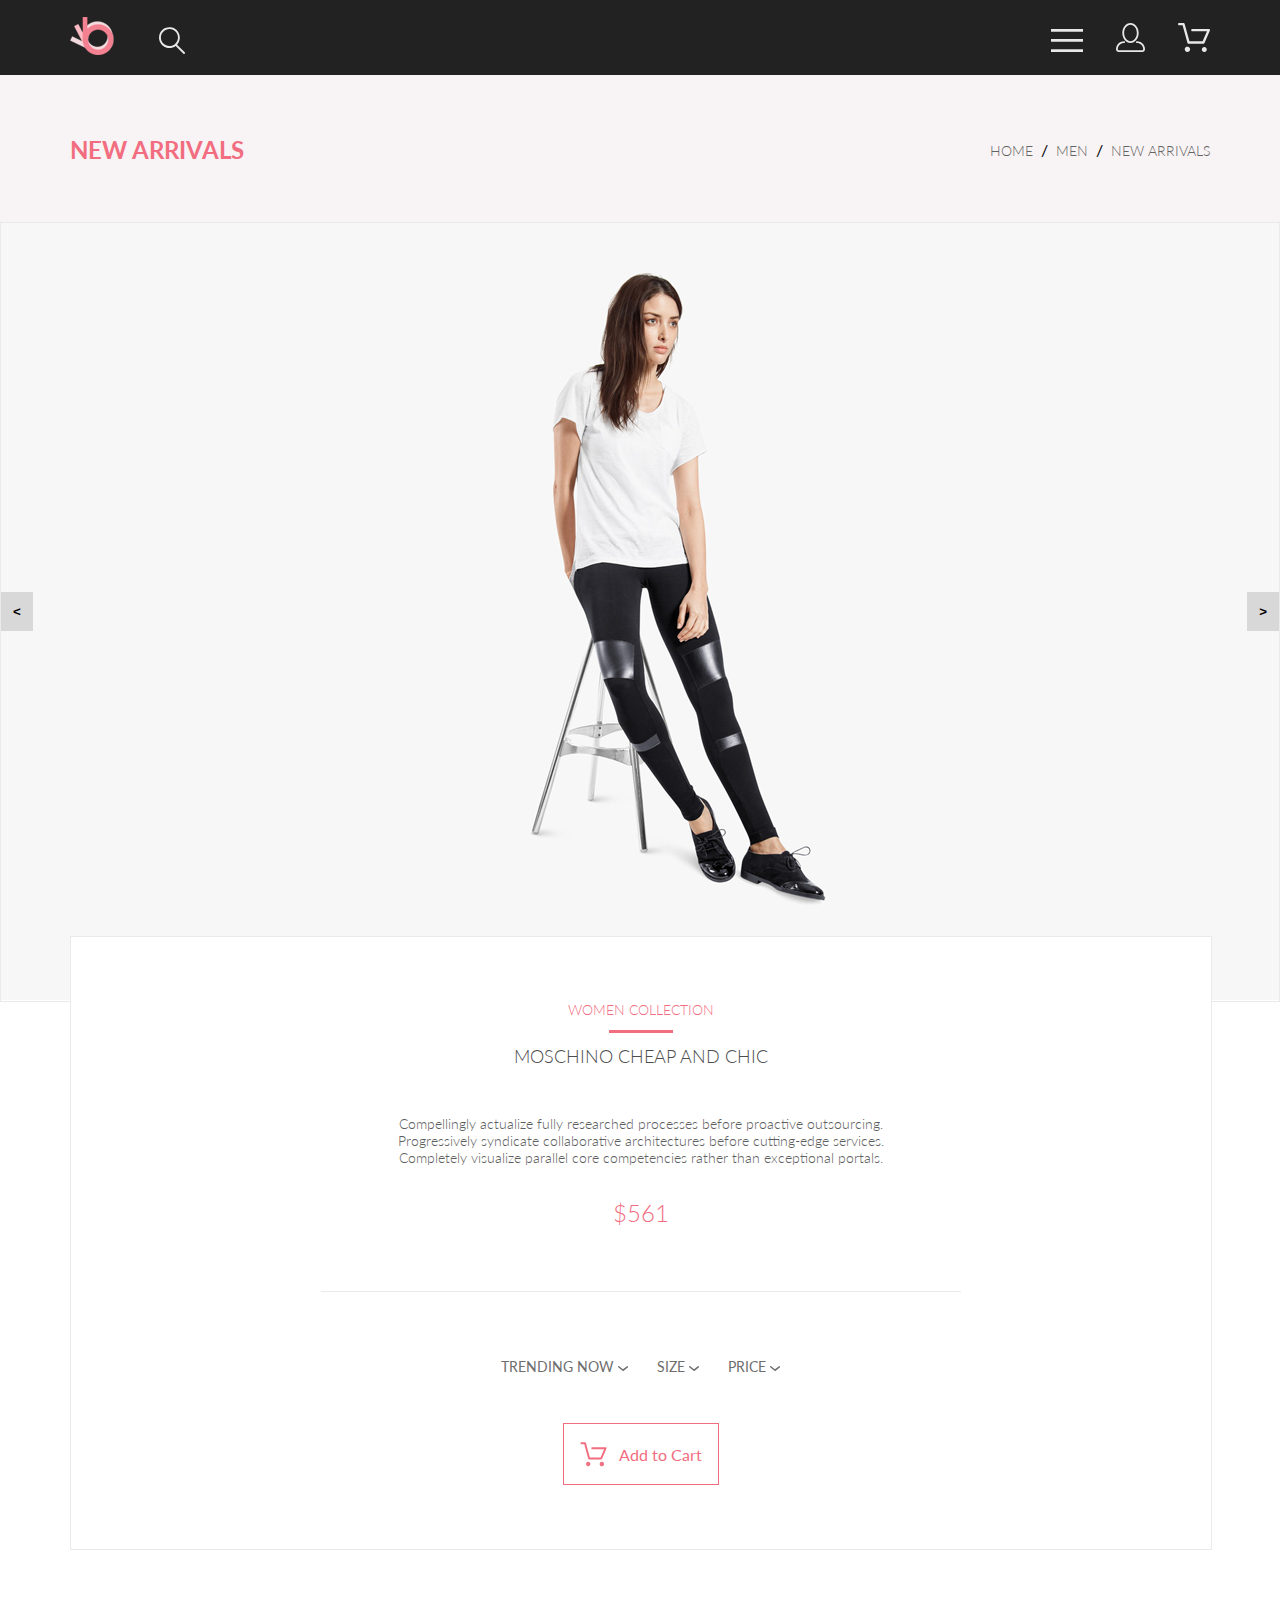
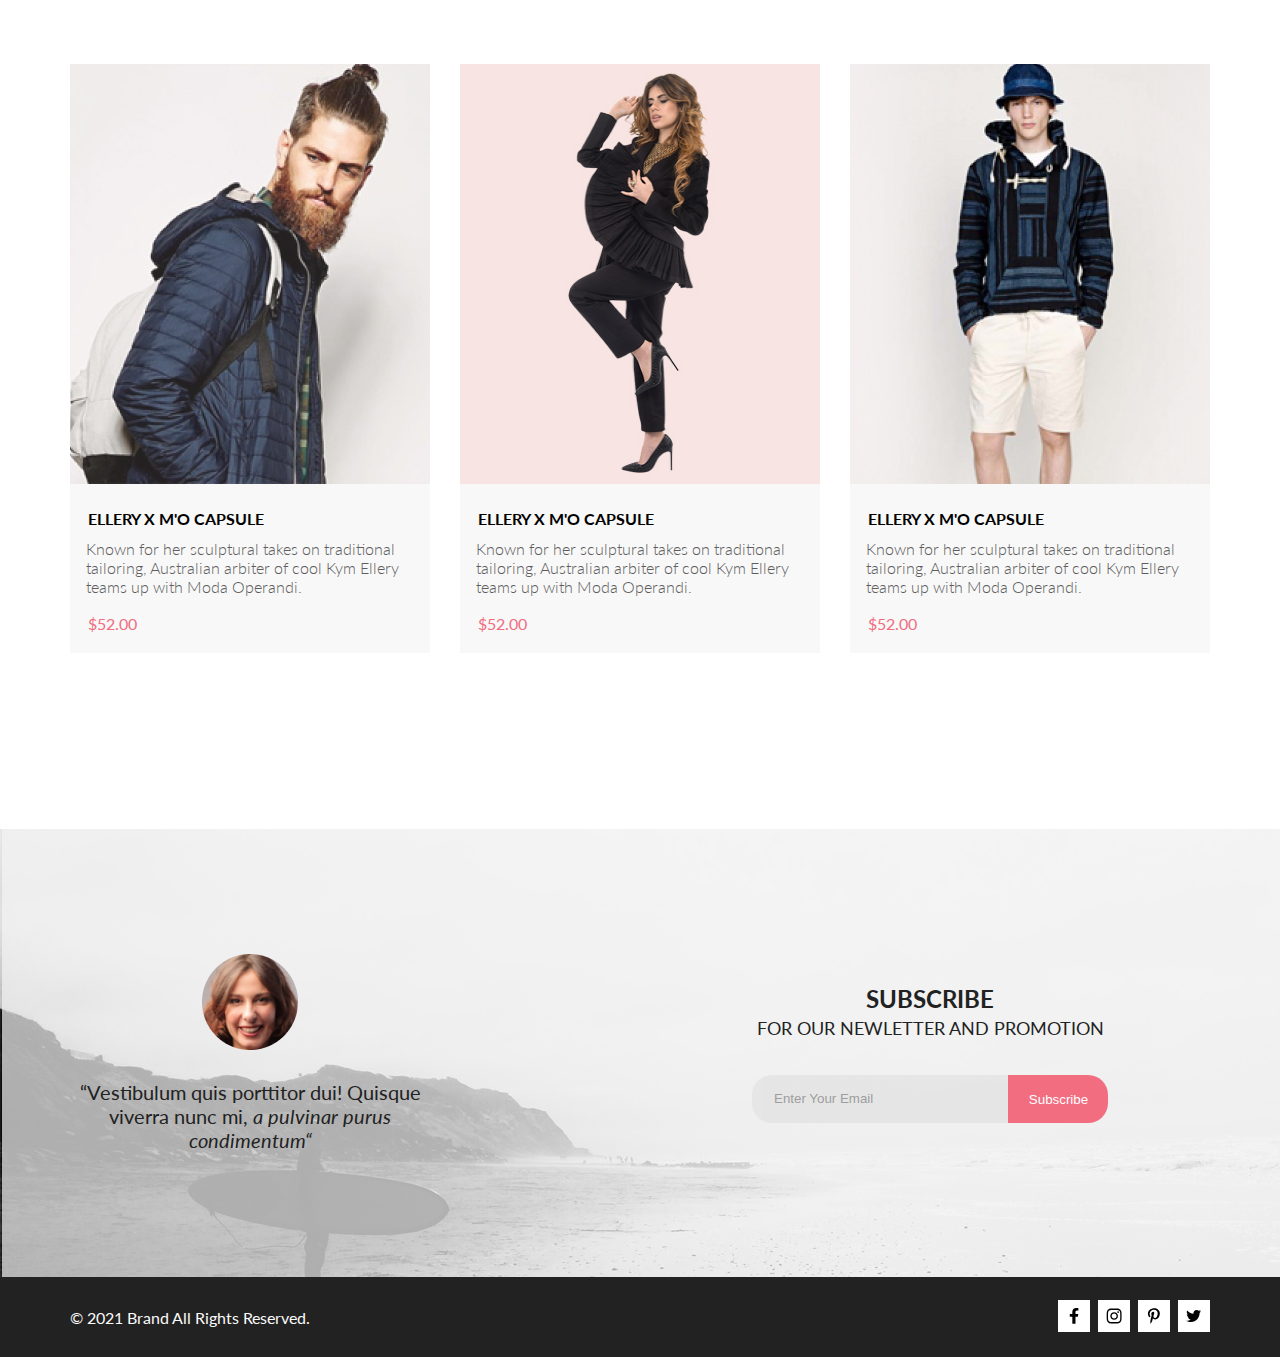
<file: prof/product.html>
<!DOCTYPE html>
<html lang="en">
<head>
	<meta charset="UTF-8">
	<meta http-equiv="X-UA-Compatible" content="IE=edge">
	<meta name="viewport" content="width=device-width, initial-scale=1.0">
	<title>Document</title>
	<link rel="preconnect" href="https://fonts.gstatic.com">
	<link href="https://fonts.googleapis.com/css2?family=Lato:wght@300;400;900&display=swap" rel="stylesheet">
	<link rel="stylesheet" href="css/style.css">
</head>
<body>
    <div class="header center">
        <div class="header__left">
            <a href="index.html"><img src="img/logo_header.png" alt="logo"></a>
            <svg class="header__logo_marg" width="27" height="28" viewBox="0 0 27 28" fill="none" xmlns="http://www.w3.org/2000/svg">
                <path d="M19.0596 17.6259C20.6713 15.8658 21.6282 13.6048 21.7698 11.2225C21.9113 8.84018 21.2288 6.48173 19.8369 4.54318C18.445 2.60463 16.4285 1.20404 14.126 0.576619C11.8234 -0.0508009 9.3751 0.13316 7.19217 1.09761C5.00923 2.06205 3.22463 3.74825 2.13804 5.87302C1.05145 7.9978 0.729054 10.4318 1.225 12.7661C1.72094 15.1005 3.00501 17.1932 4.86158 18.6927C6.71814 20.1922 9.03413 21.0072 11.4206 21.0009C13.673 21.004 15.8645 20.27 17.6606 18.9109L25.4086 26.7179C25.4941 26.807 25.5965 26.8781 25.7099 26.927C25.8232 26.9759 25.9452 27.0017 26.0686 27.0029C26.1923 27.0033 26.3148 26.9782 26.4283 26.9292C26.5419 26.8801 26.6441 26.8082 26.7286 26.7179C26.9025 26.537 26.9997 26.2958 26.9997 26.0449C26.9997 25.794 26.9025 25.5528 26.7286 25.3719L19.0596 17.6259ZM2.88662 10.5009C2.89946 8.81563 3.41094 7.17187 4.35659 5.77685C5.30224 4.38183 6.63972 3.29801 8.20044 2.662C9.76115 2.02599 11.4752 1.86627 13.1266 2.20298C14.7779 2.53969 16.2926 3.35775 17.4797 4.55404C18.6668 5.75033 19.4732 7.27129 19.7972 8.92519C20.1212 10.5791 19.9483 12.2919 19.3002 13.8476C18.6522 15.4034 17.5581 16.7325 16.1559 17.6674C14.7536 18.6023 13.1059 19.1011 11.4206 19.1009C9.14916 19.0901 6.97482 18.1784 5.37484 16.566C3.77486 14.9537 2.87998 12.7724 2.88662 10.5009Z" fill="#E8E8E8"/>
            </svg>                
        </div>
        <div class="header__right">
            <a href="catalog.html"><svg width="32" height="23" viewBox="0 0 32 23" fill="none" xmlns="http://www.w3.org/2000/svg">
                <path d="M0 23V20.31H32V23H0ZM0 12.76V10.07H32V12.76H0ZM0 2.69V0H32V2.69H0Z" fill="#E8E8E8"/>
            </svg></a>
            <a href="product.html"><svg width="29" height="29" viewBox="0 0 29 29" fill="none" xmlns="http://www.w3.org/2000/svg">
                <path d="M14.5 19.937C19 19.937 22.656 15.464 22.656 9.968C22.656 4.472 19 0 14.5 0C13.3631 0.0217413 12.2463 0.303398 11.2351 0.823397C10.2239 1.34339 9.34507 2.08794 8.66602 3C7.12663 4.99573 6.30819 7.45381 6.34399 9.974C6.34399 15.465 10 19.937 14.5 19.937ZM14.5 1.813C18 1.813 20.844 5.472 20.844 9.969C20.844 14.466 17.998 18.125 14.5 18.125C11.002 18.125 8.15603 14.465 8.15503 9.969C8.15403 5.473 11 1.813 14.5 1.813ZM20.844 18.125C20.6036 18.125 20.373 18.2205 20.203 18.3905C20.033 18.5605 19.9375 18.7911 19.9375 19.0315C19.9375 19.2719 20.033 19.5025 20.203 19.6725C20.373 19.8425 20.6036 19.938 20.844 19.938C22.526 19.9399 24.1386 20.6088 25.3279 21.7982C26.5172 22.9875 27.1861 24.6 27.188 26.282C27.1875 26.5221 27.0918 26.7523 26.922 26.9221C26.7522 27.0918 26.5221 27.1875 26.282 27.188H2.71997C2.47985 27.1875 2.24975 27.0918 2.07996 26.9221C1.91016 26.7523 1.81449 26.5221 1.81396 26.282C1.81608 24.6001 2.48517 22.9877 3.67444 21.7985C4.86371 20.6092 6.47608 19.9401 8.15796 19.938C8.39824 19.938 8.62868 19.8425 8.79858 19.6726C8.96849 19.5027 9.06396 19.2723 9.06396 19.032C9.06396 18.7917 8.96849 18.5613 8.79858 18.3914C8.62868 18.2215 8.39824 18.126 8.15796 18.126C5.99541 18.1279 3.92201 18.9875 2.39258 20.5164C0.863144 22.0453 0.00264777 24.1185 0 26.281C0.000794067 27.0019 0.287502 27.693 0.797241 28.2027C1.30698 28.7125 1.99811 28.9992 2.71899 29H26.282C27.0027 28.9989 27.6936 28.7121 28.2031 28.2024C28.7126 27.6927 28.9992 27.0017 29 26.281C28.9974 24.1187 28.1372 22.0457 26.6083 20.5168C25.0793 18.9878 23.0063 18.1276 20.844 18.125Z" fill="#E8E8E8"/>
            </svg></a>
            <a href="cart.html"><svg width="32" height="29" viewBox="0 0 32 29" fill="none" xmlns="http://www.w3.org/2000/svg">
                    <path d="M26.2009 29C25.5532 28.9738 24.9415 28.6948 24.4972 28.2227C24.0529 27.7506 23.8114 27.1232 23.8245 26.475C23.8376 25.8269 24.1043 25.2097 24.5673 24.7559C25.0303 24.3022 25.6527 24.048 26.301 24.048C26.9493 24.048 27.5717 24.3022 28.0347 24.7559C28.4977 25.2097 28.7644 25.8269 28.7775 26.475C28.7906 27.1232 28.549 27.7506 28.1047 28.2227C27.6604 28.6948 27.0488 28.9738 26.401 29H26.2009ZM6.75293 26.32C6.75293 25.79 6.91011 25.2718 7.20459 24.8311C7.49907 24.3904 7.91764 24.0469 8.40735 23.844C8.89705 23.6412 9.43594 23.5881 9.95581 23.6915C10.4757 23.7949 10.9532 24.0502 11.328 24.425C11.7028 24.7998 11.9581 25.2773 12.0615 25.7972C12.1649 26.317 12.1118 26.8559 11.9089 27.3456C11.7061 27.8353 11.3626 28.2539 10.9219 28.5483C10.4812 28.8428 9.96304 29 9.43298 29C9.08087 29.0003 8.73212 28.9311 8.40674 28.7966C8.08136 28.662 7.78569 28.4646 7.53662 28.2158C7.28755 27.9669 7.09001 27.6713 6.9552 27.3461C6.82039 27.0208 6.75098 26.6721 6.75098 26.32H6.75293ZM10.553 20.686C10.2935 20.6868 10.0409 20.6024 9.83411 20.4457C9.62727 20.2891 9.47758 20.0689 9.40796 19.819L4.57495 2.36401H1.18201C0.868521 2.36401 0.567859 2.23947 0.346191 2.01781C0.124523 1.79614 0 1.49549 0 1.18201C0 0.868519 0.124523 0.567873 0.346191 0.346205C0.567859 0.124537 0.868521 5.81268e-06 1.18201 5.81268e-06H5.46301C5.7225 -0.00080736 5.97504 0.0837201 6.18176 0.240568C6.38848 0.397416 6.53784 0.617884 6.60693 0.868006L11.4399 18.323H24.6179L29.001 8.27501H14.401C14.2428 8.27961 14.0854 8.25242 13.9379 8.19507C13.7904 8.13771 13.6559 8.05134 13.5424 7.94108C13.4288 7.83082 13.3386 7.69891 13.277 7.55315C13.2154 7.40739 13.1836 7.25075 13.1836 7.0925C13.1836 6.93426 13.2154 6.77762 13.277 6.63186C13.3386 6.4861 13.4288 6.35419 13.5424 6.24393C13.6559 6.13367 13.7904 6.0473 13.9379 5.98994C14.0854 5.93259 14.2428 5.90541 14.401 5.91001H30.814C31.0097 5.90996 31.2022 5.95866 31.3744 6.05172C31.5465 6.14478 31.6928 6.27926 31.7999 6.44301C31.9078 6.60729 31.9734 6.79569 31.9908 6.99145C32.0083 7.18721 31.9771 7.38424 31.9 7.565L26.495 19.977C26.4026 20.1876 26.251 20.3668 26.0585 20.4927C25.866 20.6186 25.641 20.6858 25.411 20.686H10.553Z" fill="#E8E8E8"/>
            </svg></a>
        </div>
    </div>
    <section class="steps center">
        <h3 class="steps__title">NEW ARRIVALS </h3>
        <nav>
            <ul class="steps__nav">
                <li class="steps__list"><a class="steps__link steps__transform" href="index.html">HOME</a></li>
                <li class="steps__list"><a class="steps__link steps__transform" href="#">MEN</a></li>
                <li class="steps__list"><a class="steps__link steps__link_red" href="#">NEW ARRIVALS</a></li>
            </ul>
        </nav>
    </section>
	<section class="product__carousel">
		<div class="product__bord">
			<input class="product__but" type="button" value="&lt;">
			<img class="product__img" src="img/product_img.png" alt="img">
			<input class="product__but" type="button" value="&gt;">
		</div>
	</section>
	<section class="prod__card center">
		<div class="prod__block">
			<h2 class="prod__h2">WOMEN COLLECTION</h2>
			<p class="prod__bord"></p>
			<h1 class="prod__h1">MOSCHINO CHEAP AND CHIC</h1>
			<p class="prod__parag">Compellingly actualize fully researched processes before proactive outsourcing. Progressively syndicate collaborative architectures before cutting-edge services. Completely visualize parallel core competencies rather than exceptional portals. </p>
			<p class="prod__price">$561</p>
			<div class="main__menu_right prod__menu">
				<details>
					<summary>
						<span class="main__details_span-r">TRENDING NOW</span>
						<svg class="main__details_marg" width="11" height="6" viewBox="0 0 11 6" fill="none" xmlns="http://www.w3.org/2000/svg">
							<path d="M5.00214 5.00214C4.83521 5.00247 4.67343 4.94433 4.54488 4.83782L0.258102 1.2655C0.112196 1.14422 0.0204417 0.969958 0.00302325 0.781035C-0.0143952 0.592112 0.0439493 0.404007 0.165221 0.258101C0.286493 0.112196 0.460759 0.0204417 0.649682 0.00302327C0.838605 -0.0143952 1.02671 0.043949 1.17262 0.165221L5.00214 3.36602L8.83167 0.279536C8.90475 0.220188 8.98884 0.175869 9.0791 0.149125C9.16937 0.122382 9.26403 0.113741 9.35764 0.1237C9.45126 0.133659 9.54198 0.162021 9.6246 0.207156C9.70722 0.252292 9.7801 0.313311 9.83906 0.386705C9.90449 0.460167 9.95405 0.546351 9.98462 0.639855C10.0152 0.733359 10.0261 0.83217 10.0167 0.930097C10.0073 1.02802 9.97784 1.12296 9.93005 1.20895C9.88227 1.29494 9.81723 1.37013 9.73904 1.42982L5.45225 4.88068C5.32002 4.97036 5.16154 5.01312 5.00214 5.00214Z" fill="#6F6E6E"/>
							</svg>      
					</summary>
				</details>
				<details>
					<summary>
						<span class="main__details_span-r">SIZE</span>
						<svg class="main__details_marg" width="11" height="6" viewBox="0 0 11 6" fill="none" xmlns="http://www.w3.org/2000/svg">
							<path d="M5.00214 5.00214C4.83521 5.00247 4.67343 4.94433 4.54488 4.83782L0.258102 1.2655C0.112196 1.14422 0.0204417 0.969958 0.00302325 0.781035C-0.0143952 0.592112 0.0439493 0.404007 0.165221 0.258101C0.286493 0.112196 0.460759 0.0204417 0.649682 0.00302327C0.838605 -0.0143952 1.02671 0.043949 1.17262 0.165221L5.00214 3.36602L8.83167 0.279536C8.90475 0.220188 8.98884 0.175869 9.0791 0.149125C9.16937 0.122382 9.26403 0.113741 9.35764 0.1237C9.45126 0.133659 9.54198 0.162021 9.6246 0.207156C9.70722 0.252292 9.7801 0.313311 9.83906 0.386705C9.90449 0.460167 9.95405 0.546351 9.98462 0.639855C10.0152 0.733359 10.0261 0.83217 10.0167 0.930097C10.0073 1.02802 9.97784 1.12296 9.93005 1.20895C9.88227 1.29494 9.81723 1.37013 9.73904 1.42982L5.45225 4.88068C5.32002 4.97036 5.16154 5.01312 5.00214 5.00214Z" fill="#6F6E6E"/>
							</svg>      
					</summary>
				</details>
				<details>
					<summary>
						<span class="main__details_span-r">PRICE</span>
						<svg class="main__details_marg" width="11" height="6" viewBox="0 0 11 6" fill="none" xmlns="http://www.w3.org/2000/svg">
							<path d="M5.00214 5.00214C4.83521 5.00247 4.67343 4.94433 4.54488 4.83782L0.258102 1.2655C0.112196 1.14422 0.0204417 0.969958 0.00302325 0.781035C-0.0143952 0.592112 0.0439493 0.404007 0.165221 0.258101C0.286493 0.112196 0.460759 0.0204417 0.649682 0.00302327C0.838605 -0.0143952 1.02671 0.043949 1.17262 0.165221L5.00214 3.36602L8.83167 0.279536C8.90475 0.220188 8.98884 0.175869 9.0791 0.149125C9.16937 0.122382 9.26403 0.113741 9.35764 0.1237C9.45126 0.133659 9.54198 0.162021 9.6246 0.207156C9.70722 0.252292 9.7801 0.313311 9.83906 0.386705C9.90449 0.460167 9.95405 0.546351 9.98462 0.639855C10.0152 0.733359 10.0261 0.83217 10.0167 0.930097C10.0073 1.02802 9.97784 1.12296 9.93005 1.20895C9.88227 1.29494 9.81723 1.37013 9.73904 1.42982L5.45225 4.88068C5.32002 4.97036 5.16154 5.01312 5.00214 5.00214Z" fill="#6F6E6E"/>
							</svg>      
					</summary>
				</details>
			</div>
			<a class="prod__button" href="#"><svg width="27" height="25" viewBox="0 0 27 25" fill="none" xmlns="http://www.w3.org/2000/svg"><path class="prod__fill" d="M21.876 22.2662C21.921 22.2549 21.9423 22.2339 21.96 22.2129C21.9678 22.2037 21.9756 22.1946 21.9835 22.1855C22.02 22.1438 22.0233 22.0553 22.0224 22.0105C22.0092 21.9044 21.9185 21.8315 21.8412 21.8315C21.8375 21.8315 21.8336 21.8317 21.8312 21.8318C21.7531 21.8372 21.6653 21.9409 21.6719 22.0625C21.6813 22.1793 21.7675 22.2662 21.8392 22.2662H21.876ZM8.21954 22.2599C8.31873 22.2599 8.39935 22.1655 8.39935 22.0496C8.39935 21.9341 8.31873 21.8401 8.21954 21.8401C8.12042 21.8401 8.03973 21.9341 8.03973 22.0496C8.03973 22.1655 8.12042 22.2599 8.21954 22.2599ZM21.9995 24.2662C21.9517 24.2662 21.8878 24.2662 21.8392 24.2662C20.7017 24.2662 19.7567 23.3545 19.6765 22.198C19.5964 20.9929 20.4937 19.9183 21.6953 19.8364C21.7441 19.8331 21.7928 19.8315 21.8412 19.8315C22.9799 19.8315 23.9413 20.7324 24.019 21.8884C24.0505 22.4915 23.8741 23.0612 23.4898 23.5012C23.1055 23.9575 22.5764 24.2177 21.9995 24.2662ZM8.21954 24.2599C7.01532 24.2599 6.03973 23.2709 6.03973 22.0496C6.03973 20.8291 7.01532 19.8401 8.21954 19.8401C9.42371 19.8401 10.3994 20.8291 10.3994 22.0496C10.3994 23.2709 9.42371 24.2599 8.21954 24.2599ZM21.1984 17.3938H9.13306C8.70013 17.3938 8.31586 17.1005 8.20331 16.6775L4.27753 2.24768H1.52173C0.993408 2.24768 0.560547 1.80859 0.560547 1.27039C0.560547 0.733032 0.993408 0.292969 1.52173 0.292969H4.99933C5.43134 0.292969 5.81561 0.586304 5.9281 1.01025L9.85394 15.4391H20.5576L24.1144 7.13379H12.2578C11.7286 7.13379 11.2957 6.69373 11.2957 6.15649C11.2957 5.61914 11.7286 5.17908 12.2578 5.17908H25.5886C25.9091 5.17908 26.2141 5.34192 26.3896 5.61914C26.566 5.89539 26.5984 6.23743 26.4697 6.547L22.0795 16.807C21.9193 17.1653 21.5827 17.3938 21.1984 17.3938Z" fill="white"/></svg><span class="prod__button_text">Add to Cart</span></a>
		</div>
	</section>
	<section class="main center product">
		<div class="main__content_top">
			<div class="main__card">
				<a href="#"><img class="main__product_img" src="img/main_card01.jpg" alt="card01"></a>
				<a href="#"><h4 class="main__card_title">ELLERY X M'O CAPSULE</h4></a>
				<p class="main__card_text">Known for her sculptural takes on traditional tailoring, Australian arbiter of cool Kym Ellery teams up with Moda Operandi.</p>
				<p class="main__card_price">$52.00</p>
				<a class="main__button_add" href="#"><svg width="27" height="25" viewBox="0 0 27 25" fill="none" xmlns="http://www.w3.org/2000/svg">
					<path d="M21.876 22.2662C21.921 22.2549 21.9423 22.2339 21.96 22.2129C21.9678 22.2037 21.9756 22.1946 21.9835 22.1855C22.02 22.1438 22.0233 22.0553 22.0224 22.0105C22.0092 21.9044 21.9185 21.8315 21.8412 21.8315C21.8375 21.8315 21.8336 21.8317 21.8312 21.8318C21.7531 21.8372 21.6653 21.9409 21.6719 22.0625C21.6813 22.1793 21.7675 22.2662 21.8392 22.2662H21.876ZM8.21954 22.2599C8.31873 22.2599 8.39935 22.1655 8.39935 22.0496C8.39935 21.9341 8.31873 21.8401 8.21954 21.8401C8.12042 21.8401 8.03973 21.9341 8.03973 22.0496C8.03973 22.1655 8.12042 22.2599 8.21954 22.2599ZM21.9995 24.2662C21.9517 24.2662 21.8878 24.2662 21.8392 24.2662C20.7017 24.2662 19.7567 23.3545 19.6765 22.198C19.5964 20.9929 20.4937 19.9183 21.6953 19.8364C21.7441 19.8331 21.7928 19.8315 21.8412 19.8315C22.9799 19.8315 23.9413 20.7324 24.019 21.8884C24.0505 22.4915 23.8741 23.0612 23.4898 23.5012C23.1055 23.9575 22.5764 24.2177 21.9995 24.2662ZM8.21954 24.2599C7.01532 24.2599 6.03973 23.2709 6.03973 22.0496C6.03973 20.8291 7.01532 19.8401 8.21954 19.8401C9.42371 19.8401 10.3994 20.8291 10.3994 22.0496C10.3994 23.2709 9.42371 24.2599 8.21954 24.2599ZM21.1984 17.3938H9.13306C8.70013 17.3938 8.31586 17.1005 8.20331 16.6775L4.27753 2.24768H1.52173C0.993408 2.24768 0.560547 1.80859 0.560547 1.27039C0.560547 0.733032 0.993408 0.292969 1.52173 0.292969H4.99933C5.43134 0.292969 5.81561 0.586304 5.9281 1.01025L9.85394 15.4391H20.5576L24.1144 7.13379H12.2578C11.7286 7.13379 11.2957 6.69373 11.2957 6.15649C11.2957 5.61914 11.7286 5.17908 12.2578 5.17908H25.5886C25.9091 5.17908 26.2141 5.34192 26.3896 5.61914C26.566 5.89539 26.5984 6.23743 26.4697 6.547L22.0795 16.807C21.9193 17.1653 21.5827 17.3938 21.1984 17.3938Z" fill="white"/>
					</svg><span class="main__button_text">Add to Cart</span></a>
			</div>
			<div class="main__card">
				<a href="#"><img class="main__product_img" src="img/main_card02.jpg" alt="card01"></a>
				<a href="#"><h4 class="main__card_title">ELLERY X M'O CAPSULE</h4></a>
				<p class="main__card_text">Known for her sculptural takes on traditional tailoring, Australian arbiter of cool Kym Ellery teams up with Moda Operandi.</p>
				<p class="main__card_price">$52.00</p>
				<a class="main__button_add" href="#"><svg width="27" height="25" viewBox="0 0 27 25" fill="none" xmlns="http://www.w3.org/2000/svg">
					<path d="M21.876 22.2662C21.921 22.2549 21.9423 22.2339 21.96 22.2129C21.9678 22.2037 21.9756 22.1946 21.9835 22.1855C22.02 22.1438 22.0233 22.0553 22.0224 22.0105C22.0092 21.9044 21.9185 21.8315 21.8412 21.8315C21.8375 21.8315 21.8336 21.8317 21.8312 21.8318C21.7531 21.8372 21.6653 21.9409 21.6719 22.0625C21.6813 22.1793 21.7675 22.2662 21.8392 22.2662H21.876ZM8.21954 22.2599C8.31873 22.2599 8.39935 22.1655 8.39935 22.0496C8.39935 21.9341 8.31873 21.8401 8.21954 21.8401C8.12042 21.8401 8.03973 21.9341 8.03973 22.0496C8.03973 22.1655 8.12042 22.2599 8.21954 22.2599ZM21.9995 24.2662C21.9517 24.2662 21.8878 24.2662 21.8392 24.2662C20.7017 24.2662 19.7567 23.3545 19.6765 22.198C19.5964 20.9929 20.4937 19.9183 21.6953 19.8364C21.7441 19.8331 21.7928 19.8315 21.8412 19.8315C22.9799 19.8315 23.9413 20.7324 24.019 21.8884C24.0505 22.4915 23.8741 23.0612 23.4898 23.5012C23.1055 23.9575 22.5764 24.2177 21.9995 24.2662ZM8.21954 24.2599C7.01532 24.2599 6.03973 23.2709 6.03973 22.0496C6.03973 20.8291 7.01532 19.8401 8.21954 19.8401C9.42371 19.8401 10.3994 20.8291 10.3994 22.0496C10.3994 23.2709 9.42371 24.2599 8.21954 24.2599ZM21.1984 17.3938H9.13306C8.70013 17.3938 8.31586 17.1005 8.20331 16.6775L4.27753 2.24768H1.52173C0.993408 2.24768 0.560547 1.80859 0.560547 1.27039C0.560547 0.733032 0.993408 0.292969 1.52173 0.292969H4.99933C5.43134 0.292969 5.81561 0.586304 5.9281 1.01025L9.85394 15.4391H20.5576L24.1144 7.13379H12.2578C11.7286 7.13379 11.2957 6.69373 11.2957 6.15649C11.2957 5.61914 11.7286 5.17908 12.2578 5.17908H25.5886C25.9091 5.17908 26.2141 5.34192 26.3896 5.61914C26.566 5.89539 26.5984 6.23743 26.4697 6.547L22.0795 16.807C21.9193 17.1653 21.5827 17.3938 21.1984 17.3938Z" fill="white"/>
					</svg><span class="main__button_text">Add to Cart</span></a>
			</div>
			<div class="main__card">
				<a href="#"><img class="main__product_img" src="img/main_card03.jpg" alt="card01"></a>
				<a href="#"><h4 class="main__card_title">ELLERY X M'O CAPSULE</h4></a>
				<p class="main__card_text">Known for her sculptural takes on traditional tailoring, Australian arbiter of cool Kym Ellery teams up with Moda Operandi.</p>
				<p class="main__card_price">$52.00</p>
				<a class="main__button_add" href="#"><svg width="27" height="25" viewBox="0 0 27 25" fill="none" xmlns="http://www.w3.org/2000/svg">
					<path d="M21.876 22.2662C21.921 22.2549 21.9423 22.2339 21.96 22.2129C21.9678 22.2037 21.9756 22.1946 21.9835 22.1855C22.02 22.1438 22.0233 22.0553 22.0224 22.0105C22.0092 21.9044 21.9185 21.8315 21.8412 21.8315C21.8375 21.8315 21.8336 21.8317 21.8312 21.8318C21.7531 21.8372 21.6653 21.9409 21.6719 22.0625C21.6813 22.1793 21.7675 22.2662 21.8392 22.2662H21.876ZM8.21954 22.2599C8.31873 22.2599 8.39935 22.1655 8.39935 22.0496C8.39935 21.9341 8.31873 21.8401 8.21954 21.8401C8.12042 21.8401 8.03973 21.9341 8.03973 22.0496C8.03973 22.1655 8.12042 22.2599 8.21954 22.2599ZM21.9995 24.2662C21.9517 24.2662 21.8878 24.2662 21.8392 24.2662C20.7017 24.2662 19.7567 23.3545 19.6765 22.198C19.5964 20.9929 20.4937 19.9183 21.6953 19.8364C21.7441 19.8331 21.7928 19.8315 21.8412 19.8315C22.9799 19.8315 23.9413 20.7324 24.019 21.8884C24.0505 22.4915 23.8741 23.0612 23.4898 23.5012C23.1055 23.9575 22.5764 24.2177 21.9995 24.2662ZM8.21954 24.2599C7.01532 24.2599 6.03973 23.2709 6.03973 22.0496C6.03973 20.8291 7.01532 19.8401 8.21954 19.8401C9.42371 19.8401 10.3994 20.8291 10.3994 22.0496C10.3994 23.2709 9.42371 24.2599 8.21954 24.2599ZM21.1984 17.3938H9.13306C8.70013 17.3938 8.31586 17.1005 8.20331 16.6775L4.27753 2.24768H1.52173C0.993408 2.24768 0.560547 1.80859 0.560547 1.27039C0.560547 0.733032 0.993408 0.292969 1.52173 0.292969H4.99933C5.43134 0.292969 5.81561 0.586304 5.9281 1.01025L9.85394 15.4391H20.5576L24.1144 7.13379H12.2578C11.7286 7.13379 11.2957 6.69373 11.2957 6.15649C11.2957 5.61914 11.7286 5.17908 12.2578 5.17908H25.5886C25.9091 5.17908 26.2141 5.34192 26.3896 5.61914C26.566 5.89539 26.5984 6.23743 26.4697 6.547L22.0795 16.807C21.9193 17.1653 21.5827 17.3938 21.1984 17.3938Z" fill="white"/>
					</svg><span class="main__button_text">Add to Cart</span></a>
			</div>
		</div>
	</section>
	<footer class="footer">
		<div class="footer__top center">
			<div class="footer__left">
				<img src="img/footer02.png" alt="photo_img">
				<p>“Vestibulum quis porttitor dui! Quisque viverra nunc mi, <span class="footer__italic">a pulvinar purus condimentum“</span>
				</p>
			</div>
			<div class="footer__right">
				<h3 class="footer__title">SUBSCRIBE</h3>
				<p class="footer__parag">FOR OUR NEWLETTER AND PROMOTION</p>
				<form class="footer__form" action="GET">
					<input type="email" placeholder="Enter Your Email" value="">
					<input type="submit" value="Subscribe">
				</form>
			</div>
		</div>
        <div class="footer__bottom center">
            <div class="footer__allright">© 2021  Brand  All Rights Reserved.</div>
            <div class="footer__links">
                <a href="#"><svg class="footer__social" width="9" height="15" viewBox="0 0 9 15" fill="none" xmlns="http://www.w3.org/2000/svg">
                    <path d="M8.08836 8.28L8.50686 5.61602H5.89022V3.88729C5.89022 3.15847 6.25574 2.44806 7.42765 2.44806H8.61722V0.179975C8.61722 0.179975 7.53772 0 6.50561 0C4.35073 0 2.9422 1.27593 2.9422 3.5857V5.61602H0.546875V8.28H2.9422V14.72H5.89022V8.28H8.08836Z" fill="black"/>
                    </svg></a>
                <a href="#"><svg class="footer__social" width="16" height="15" viewBox="0 0 16 15" fill="none" xmlns="http://www.w3.org/2000/svg">
                    <path d="M8.13897 3.68159C6.02383 3.68159 4.31774 5.38491 4.31774 7.49663C4.31774 9.60835 6.02383 11.3117 8.13897 11.3117C10.2541 11.3117 11.9602 9.60835 11.9602 7.49663C11.9602 5.38491 10.2541 3.68159 8.13897 3.68159ZM8.13897 9.9769C6.77211 9.9769 5.65467 8.8646 5.65467 7.49663C5.65467 6.12866 6.76878 5.01636 8.13897 5.01636C9.50915 5.01636 10.6233 6.12866 10.6233 7.49663C10.6233 8.8646 9.50583 9.9769 8.13897 9.9769ZM13.0078 3.52554C13.0078 4.02026 12.6087 4.41538 12.1165 4.41538C11.621 4.41538 11.2252 4.01694 11.2252 3.52554C11.2252 3.03413 11.6243 2.63569 12.1165 2.63569C12.6087 2.63569 13.0078 3.03413 13.0078 3.52554ZM15.5386 4.42866C15.4821 3.23667 15.2094 2.18081 14.3347 1.31089C13.4634 0.440967 12.4058 0.168701 11.2119 0.108936C9.9814 0.039209 6.29321 0.039209 5.0627 0.108936C3.8721 0.165381 2.81453 0.437646 1.93987 1.30757C1.06522 2.17749 0.795836 3.23335 0.735973 4.42534C0.666134 5.65386 0.666134 9.33608 0.735973 10.5646C0.79251 11.7566 1.06522 12.8124 1.93987 13.6824C2.81453 14.5523 3.86878 14.8246 5.0627 14.8843C6.29321 14.9541 9.9814 14.9541 11.2119 14.8843C12.4058 14.8279 13.4634 14.5556 14.3347 13.6824C15.2061 12.8124 15.4788 11.7566 15.5386 10.5646C15.6085 9.33608 15.6085 5.65718 15.5386 4.42866ZM13.949 11.8828C13.6895 12.5335 13.1874 13.0349 12.5322 13.2972C11.5511 13.6857 9.22314 13.596 8.13897 13.596C7.05479 13.596 4.72348 13.6824 3.74573 13.2972C3.09389 13.0382 2.59171 12.5369 2.32898 11.8828C1.93987 10.9033 2.02967 8.57905 2.02967 7.49663C2.02967 6.41421 1.9432 4.08667 2.32898 3.1105C2.58838 2.45972 3.09056 1.95835 3.74573 1.69604C4.7268 1.30757 7.05479 1.39722 8.13897 1.39722C9.22314 1.39722 11.5545 1.31089 12.5322 1.69604C13.184 1.95503 13.6862 2.4564 13.949 3.1105C14.3381 4.08999 14.2483 6.41421 14.2483 7.49663C14.2483 8.57905 14.3381 10.9066 13.949 11.8828Z" fill="black"/>
                    </svg></a>
                <a href="#"><svg class="footer__social" width="13" height="16" viewBox="0 0 13 16" fill="none" xmlns="http://www.w3.org/2000/svg">
                    <path d="M6.74032 0.203125C3.55564 0.203125 0.408203 2.34063 0.408203 5.8C0.408203 8 1.63738 9.25 2.38233 9.25C2.68963 9.25 2.86655 8.3875 2.86655 8.14375C2.86655 7.85313 2.13091 7.23438 2.13091 6.025C2.13091 3.5125 4.03055 1.73125 6.4889 1.73125C8.60271 1.73125 10.1671 2.94062 10.1671 5.1625C10.1671 6.82187 9.50597 9.93437 7.36422 9.93437C6.59133 9.93437 5.93018 9.37187 5.93018 8.56563C5.93018 7.38438 6.74963 6.24062 6.74963 5.02187C6.74963 2.95312 3.835 3.32812 3.835 5.82812C3.835 6.35313 3.90018 6.93437 4.13298 7.4125C3.70463 9.26875 2.82931 12.0344 2.82931 13.9469C2.82931 14.5375 2.91311 15.1188 2.96899 15.7094C3.07452 15.8281 3.02175 15.8156 3.18316 15.7563C4.74757 13.6 4.69169 13.1781 5.3994 10.3562C5.78119 11.0875 6.76826 11.4812 7.55046 11.4812C10.8469 11.4812 12.3275 8.24688 12.3275 5.33125C12.3275 2.22813 9.66427 0.203125 6.74032 0.203125Z" fill="black"/>
                    </svg></a>
                <a href="#"><svg class="footer__social" width="17" height="14" viewBox="0 0 17 14" fill="none" xmlns="http://www.w3.org/2000/svg">
                    <path d="M14.417 3.74052C14.427 3.88264 14.427 4.0248 14.427 4.16692C14.427 8.50192 11.1498 13.4969 5.15986 13.4969C3.31448 13.4969 1.60022 12.9588 0.158203 12.0248C0.420396 12.0552 0.67247 12.0654 0.944752 12.0654C2.46741 12.0654 3.8691 11.5476 4.98843 10.6644C3.5565 10.6339 2.3565 9.68977 1.94305 8.39027C2.14475 8.4207 2.34642 8.44102 2.5582 8.44102C2.85063 8.44102 3.14308 8.40039 3.41533 8.32936C1.92291 8.02477 0.803551 6.70498 0.803551 5.11108V5.07048C1.23715 5.31414 1.74139 5.46642 2.2758 5.4867C1.39849 4.89786 0.823727 3.8928 0.823727 2.75573C0.823727 2.14661 0.985041 1.58823 1.26741 1.10092C2.87077 3.09077 5.28086 4.39023 7.98334 4.53239C7.93293 4.28873 7.90266 4.03495 7.90266 3.78114C7.90266 1.97402 9.35477 0.501953 11.1598 0.501953C12.0976 0.501953 12.9446 0.897891 13.5396 1.53748C14.2757 1.39536 14.9816 1.12123 15.6068 0.745609C15.3648 1.50705 14.8505 2.14664 14.1749 2.5527C14.8304 2.48167 15.4657 2.29889 16.0505 2.04511C15.6069 2.69483 15.0522 3.27348 14.417 3.74052Z" fill="black"/>
                    </svg></a>
            </div>
        </div>
	</footer>
</body>
</html>
</file>
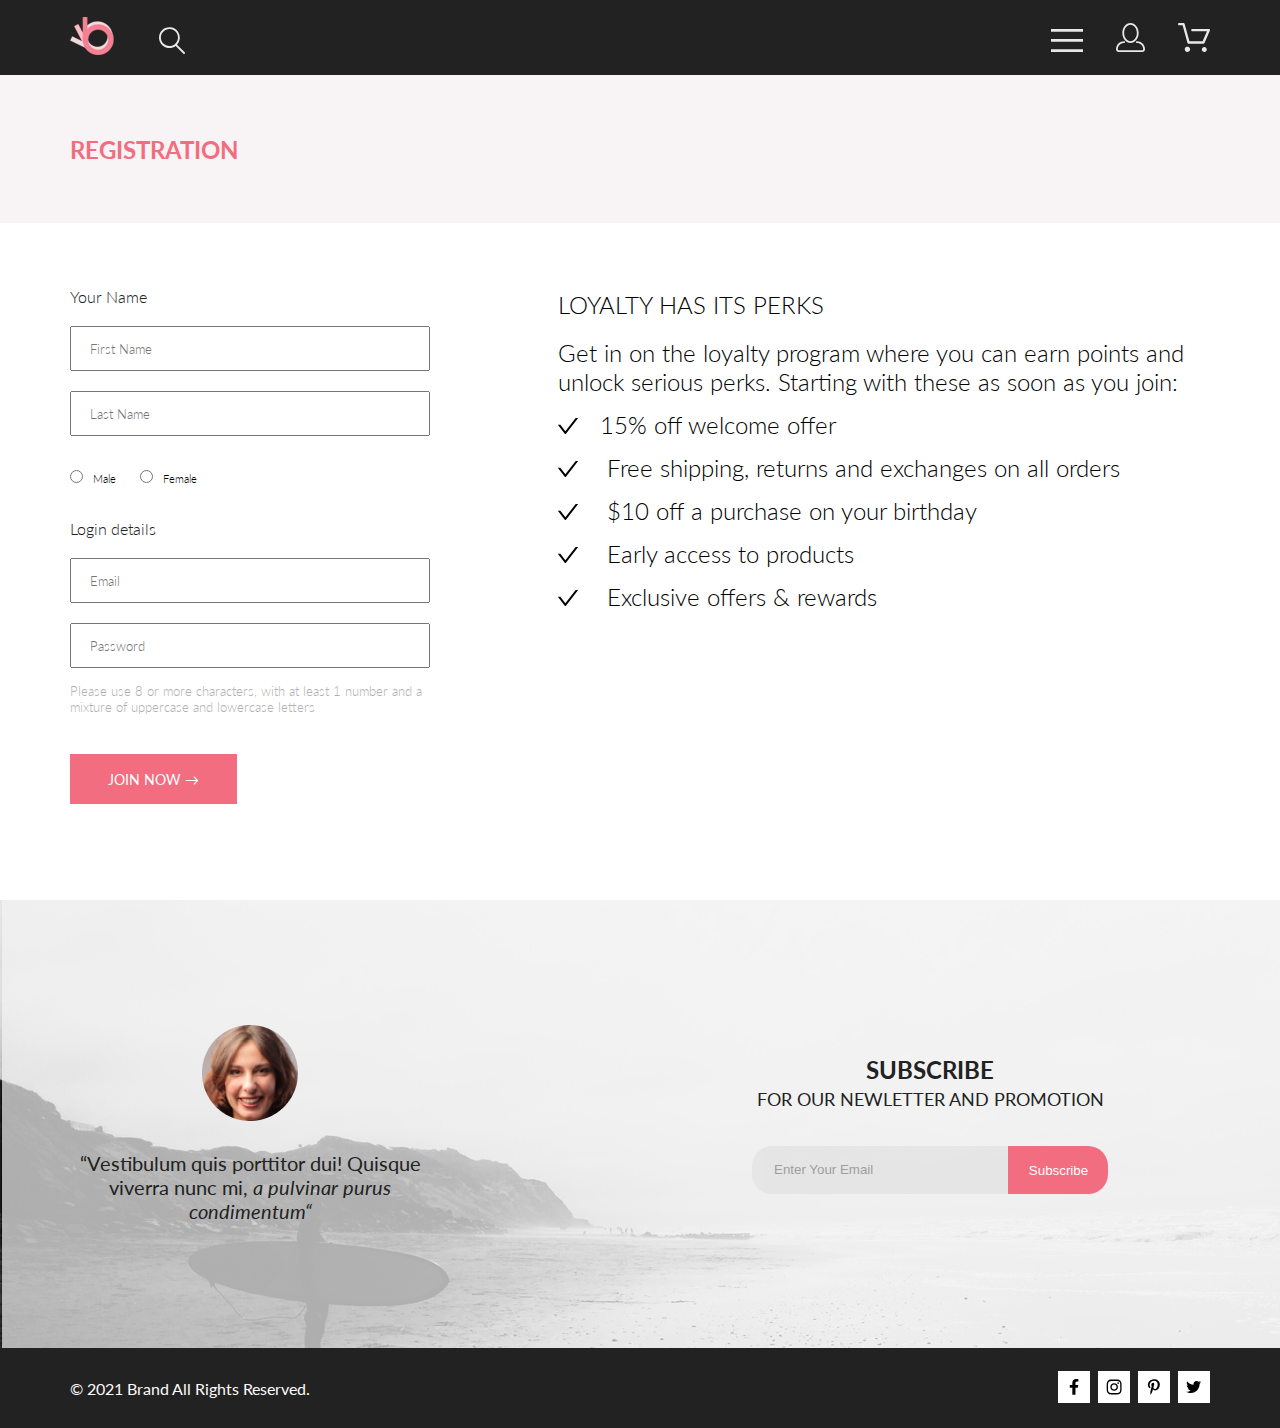
<file: prof/reg.html>
<!DOCTYPE html>
<html lang="en">
<head>
    <meta charset="UTF-8">
    <meta http-equiv="X-UA-Compatible" content="IE=edge">
    <meta name="viewport" content="width=device-width, initial-scale=1.0">
    <title>Document</title>
    <link rel="preconnect" href="https://fonts.gstatic.com">
    <link href="https://fonts.googleapis.com/css2?family=Lato:wght@300;400;900&display=swap" rel="stylesheet">
    <link rel="stylesheet" href="css/style.css">
</head>
<body>
    <div class="header center">
        <div class="header__left">
            <a href="index.html"><img src="img/logo_header.png" alt="logo"></a>
            <svg class="header__logo_marg" width="27" height="28" viewBox="0 0 27 28" fill="none" xmlns="http://www.w3.org/2000/svg">
                <path d="M19.0596 17.6259C20.6713 15.8658 21.6282 13.6048 21.7698 11.2225C21.9113 8.84018 21.2288 6.48173 19.8369 4.54318C18.445 2.60463 16.4285 1.20404 14.126 0.576619C11.8234 -0.0508009 9.3751 0.13316 7.19217 1.09761C5.00923 2.06205 3.22463 3.74825 2.13804 5.87302C1.05145 7.9978 0.729054 10.4318 1.225 12.7661C1.72094 15.1005 3.00501 17.1932 4.86158 18.6927C6.71814 20.1922 9.03413 21.0072 11.4206 21.0009C13.673 21.004 15.8645 20.27 17.6606 18.9109L25.4086 26.7179C25.4941 26.807 25.5965 26.8781 25.7099 26.927C25.8232 26.9759 25.9452 27.0017 26.0686 27.0029C26.1923 27.0033 26.3148 26.9782 26.4283 26.9292C26.5419 26.8801 26.6441 26.8082 26.7286 26.7179C26.9025 26.537 26.9997 26.2958 26.9997 26.0449C26.9997 25.794 26.9025 25.5528 26.7286 25.3719L19.0596 17.6259ZM2.88662 10.5009C2.89946 8.81563 3.41094 7.17187 4.35659 5.77685C5.30224 4.38183 6.63972 3.29801 8.20044 2.662C9.76115 2.02599 11.4752 1.86627 13.1266 2.20298C14.7779 2.53969 16.2926 3.35775 17.4797 4.55404C18.6668 5.75033 19.4732 7.27129 19.7972 8.92519C20.1212 10.5791 19.9483 12.2919 19.3002 13.8476C18.6522 15.4034 17.5581 16.7325 16.1559 17.6674C14.7536 18.6023 13.1059 19.1011 11.4206 19.1009C9.14916 19.0901 6.97482 18.1784 5.37484 16.566C3.77486 14.9537 2.87998 12.7724 2.88662 10.5009Z" fill="#E8E8E8"/>
            </svg>                
        </div>
        <div class="header__right">
            <a href="catalog.html"><svg width="32" height="23" viewBox="0 0 32 23" fill="none" xmlns="http://www.w3.org/2000/svg">
                <path d="M0 23V20.31H32V23H0ZM0 12.76V10.07H32V12.76H0ZM0 2.69V0H32V2.69H0Z" fill="#E8E8E8"/>
            </svg></a>
            <a href="product.html"><svg width="29" height="29" viewBox="0 0 29 29" fill="none" xmlns="http://www.w3.org/2000/svg">
                <path d="M14.5 19.937C19 19.937 22.656 15.464 22.656 9.968C22.656 4.472 19 0 14.5 0C13.3631 0.0217413 12.2463 0.303398 11.2351 0.823397C10.2239 1.34339 9.34507 2.08794 8.66602 3C7.12663 4.99573 6.30819 7.45381 6.34399 9.974C6.34399 15.465 10 19.937 14.5 19.937ZM14.5 1.813C18 1.813 20.844 5.472 20.844 9.969C20.844 14.466 17.998 18.125 14.5 18.125C11.002 18.125 8.15603 14.465 8.15503 9.969C8.15403 5.473 11 1.813 14.5 1.813ZM20.844 18.125C20.6036 18.125 20.373 18.2205 20.203 18.3905C20.033 18.5605 19.9375 18.7911 19.9375 19.0315C19.9375 19.2719 20.033 19.5025 20.203 19.6725C20.373 19.8425 20.6036 19.938 20.844 19.938C22.526 19.9399 24.1386 20.6088 25.3279 21.7982C26.5172 22.9875 27.1861 24.6 27.188 26.282C27.1875 26.5221 27.0918 26.7523 26.922 26.9221C26.7522 27.0918 26.5221 27.1875 26.282 27.188H2.71997C2.47985 27.1875 2.24975 27.0918 2.07996 26.9221C1.91016 26.7523 1.81449 26.5221 1.81396 26.282C1.81608 24.6001 2.48517 22.9877 3.67444 21.7985C4.86371 20.6092 6.47608 19.9401 8.15796 19.938C8.39824 19.938 8.62868 19.8425 8.79858 19.6726C8.96849 19.5027 9.06396 19.2723 9.06396 19.032C9.06396 18.7917 8.96849 18.5613 8.79858 18.3914C8.62868 18.2215 8.39824 18.126 8.15796 18.126C5.99541 18.1279 3.92201 18.9875 2.39258 20.5164C0.863144 22.0453 0.00264777 24.1185 0 26.281C0.000794067 27.0019 0.287502 27.693 0.797241 28.2027C1.30698 28.7125 1.99811 28.9992 2.71899 29H26.282C27.0027 28.9989 27.6936 28.7121 28.2031 28.2024C28.7126 27.6927 28.9992 27.0017 29 26.281C28.9974 24.1187 28.1372 22.0457 26.6083 20.5168C25.0793 18.9878 23.0063 18.1276 20.844 18.125Z" fill="#E8E8E8"/>
            </svg></a>
            <a href="cart.html"><svg width="32" height="29" viewBox="0 0 32 29" fill="none" xmlns="http://www.w3.org/2000/svg">
                    <path d="M26.2009 29C25.5532 28.9738 24.9415 28.6948 24.4972 28.2227C24.0529 27.7506 23.8114 27.1232 23.8245 26.475C23.8376 25.8269 24.1043 25.2097 24.5673 24.7559C25.0303 24.3022 25.6527 24.048 26.301 24.048C26.9493 24.048 27.5717 24.3022 28.0347 24.7559C28.4977 25.2097 28.7644 25.8269 28.7775 26.475C28.7906 27.1232 28.549 27.7506 28.1047 28.2227C27.6604 28.6948 27.0488 28.9738 26.401 29H26.2009ZM6.75293 26.32C6.75293 25.79 6.91011 25.2718 7.20459 24.8311C7.49907 24.3904 7.91764 24.0469 8.40735 23.844C8.89705 23.6412 9.43594 23.5881 9.95581 23.6915C10.4757 23.7949 10.9532 24.0502 11.328 24.425C11.7028 24.7998 11.9581 25.2773 12.0615 25.7972C12.1649 26.317 12.1118 26.8559 11.9089 27.3456C11.7061 27.8353 11.3626 28.2539 10.9219 28.5483C10.4812 28.8428 9.96304 29 9.43298 29C9.08087 29.0003 8.73212 28.9311 8.40674 28.7966C8.08136 28.662 7.78569 28.4646 7.53662 28.2158C7.28755 27.9669 7.09001 27.6713 6.9552 27.3461C6.82039 27.0208 6.75098 26.6721 6.75098 26.32H6.75293ZM10.553 20.686C10.2935 20.6868 10.0409 20.6024 9.83411 20.4457C9.62727 20.2891 9.47758 20.0689 9.40796 19.819L4.57495 2.36401H1.18201C0.868521 2.36401 0.567859 2.23947 0.346191 2.01781C0.124523 1.79614 0 1.49549 0 1.18201C0 0.868519 0.124523 0.567873 0.346191 0.346205C0.567859 0.124537 0.868521 5.81268e-06 1.18201 5.81268e-06H5.46301C5.7225 -0.00080736 5.97504 0.0837201 6.18176 0.240568C6.38848 0.397416 6.53784 0.617884 6.60693 0.868006L11.4399 18.323H24.6179L29.001 8.27501H14.401C14.2428 8.27961 14.0854 8.25242 13.9379 8.19507C13.7904 8.13771 13.6559 8.05134 13.5424 7.94108C13.4288 7.83082 13.3386 7.69891 13.277 7.55315C13.2154 7.40739 13.1836 7.25075 13.1836 7.0925C13.1836 6.93426 13.2154 6.77762 13.277 6.63186C13.3386 6.4861 13.4288 6.35419 13.5424 6.24393C13.6559 6.13367 13.7904 6.0473 13.9379 5.98994C14.0854 5.93259 14.2428 5.90541 14.401 5.91001H30.814C31.0097 5.90996 31.2022 5.95866 31.3744 6.05172C31.5465 6.14478 31.6928 6.27926 31.7999 6.44301C31.9078 6.60729 31.9734 6.79569 31.9908 6.99145C32.0083 7.18721 31.9771 7.38424 31.9 7.565L26.495 19.977C26.4026 20.1876 26.251 20.3668 26.0585 20.4927C25.866 20.6186 25.641 20.6858 25.411 20.686H10.553Z" fill="#E8E8E8"/>
            </svg></a>
        </div>
    </div>
    <section class="steps center">
        <h3 class="steps__title">REGISTRATION</h3>
    </section>
    <section class="reg center">
        <div class="reg__boxForm">
            <form class="reg__form" id="reg__form_name" action="">
                <label class="reg__label" for="reg__form_name">Your Name</label>
                <input class="reg__but" type="text" placeholder="First Name">
                <input class="reg__but" type="text" placeholder="Last Name">
            </form>
            <p class="reg__form_text"><input class="reg__radio" name="man" type="radio" value="man">Male</p>
            <p class="reg__form_text"><input class="reg__radio" name="woman" type="radio" value="woman">Female</p>
            <form class="reg__form" id="reg__form_login" action="">
                <label class="reg__label" for="reg__form_login">Login details</label>
                <input class="reg__but" type="email" placeholder="Email">
                <input class="reg__but" type="password" placeholder="Password">
            </form>
            <p class="reg__parag_mini">Please use 8 or more characters, with at least 1 number and a mixture of uppercase and lowercase letters</p>
            <input class="reg__button" type="button" value="JOIN NOW &rarr;">
        </div>
        <div class="reg__text">
            <h2 class="reg__title">LOYALTY HAS ITS PERKS</h2>
            <p class="reg__parag">Get in on the loyalty program where you can earn points and unlock serious perks. Starting with these as soon as you join:</p>
            <ul>
                <li><svg class="reg__svg" width="20" height="16" viewBox="0 0 20 16" fill="none" xmlns="http://www.w3.org/2000/svg">
                    <path d="M19.8035 0H18.0904C17.8502 0 17.6222 0.111827 17.4752 0.303176L7.3702 13.2826L2.52481 7.05754C2.45151 6.96318 2.35808 6.88688 2.25153 6.83438C2.14499 6.78187 2.0281 6.75451 1.90963 6.75437H0.196467C0.032258 6.75437 -0.0584248 6.94572 0.0420614 7.07494L6.75503 15.6981C7.06874 16.1006 7.67166 16.1006 7.98782 15.6981L19.9579 0.318087C20.0584 0.191349 19.9677 0 19.8035 0Z" fill="black"/>
                    </svg>15% off welcome offer</li>
                <li><svg class="reg__svg" width="20" height="16" viewBox="0 0 20 16" fill="none" xmlns="http://www.w3.org/2000/svg">
                    <path d="M19.8035 0H18.0904C17.8502 0 17.6222 0.111827 17.4752 0.303176L7.3702 13.2826L2.52481 7.05754C2.45151 6.96318 2.35808 6.88688 2.25153 6.83438C2.14499 6.78187 2.0281 6.75451 1.90963 6.75437H0.196467C0.032258 6.75437 -0.0584248 6.94572 0.0420614 7.07494L6.75503 15.6981C7.06874 16.1006 7.67166 16.1006 7.98782 15.6981L19.9579 0.318087C20.0584 0.191349 19.9677 0 19.8035 0Z" fill="black"/>
                    </svg>
                    Free shipping, returns and exchanges on all orders</li>
                <li><svg class="reg__svg" width="20" height="16" viewBox="0 0 20 16" fill="none" xmlns="http://www.w3.org/2000/svg">
                    <path d="M19.8035 0H18.0904C17.8502 0 17.6222 0.111827 17.4752 0.303176L7.3702 13.2826L2.52481 7.05754C2.45151 6.96318 2.35808 6.88688 2.25153 6.83438C2.14499 6.78187 2.0281 6.75451 1.90963 6.75437H0.196467C0.032258 6.75437 -0.0584248 6.94572 0.0420614 7.07494L6.75503 15.6981C7.06874 16.1006 7.67166 16.1006 7.98782 15.6981L19.9579 0.318087C20.0584 0.191349 19.9677 0 19.8035 0Z" fill="black"/>
                    </svg>
                    $10 off a purchase on your birthday</li>
                <li><svg class="reg__svg" width="20" height="16" viewBox="0 0 20 16" fill="none" xmlns="http://www.w3.org/2000/svg">
                    <path d="M19.8035 0H18.0904C17.8502 0 17.6222 0.111827 17.4752 0.303176L7.3702 13.2826L2.52481 7.05754C2.45151 6.96318 2.35808 6.88688 2.25153 6.83438C2.14499 6.78187 2.0281 6.75451 1.90963 6.75437H0.196467C0.032258 6.75437 -0.0584248 6.94572 0.0420614 7.07494L6.75503 15.6981C7.06874 16.1006 7.67166 16.1006 7.98782 15.6981L19.9579 0.318087C20.0584 0.191349 19.9677 0 19.8035 0Z" fill="black"/>
                    </svg>
                    Early access to products</li>
                <li><svg class="reg__svg" width="20" height="16" viewBox="0 0 20 16" fill="none" xmlns="http://www.w3.org/2000/svg">
                    <path d="M19.8035 0H18.0904C17.8502 0 17.6222 0.111827 17.4752 0.303176L7.3702 13.2826L2.52481 7.05754C2.45151 6.96318 2.35808 6.88688 2.25153 6.83438C2.14499 6.78187 2.0281 6.75451 1.90963 6.75437H0.196467C0.032258 6.75437 -0.0584248 6.94572 0.0420614 7.07494L6.75503 15.6981C7.06874 16.1006 7.67166 16.1006 7.98782 15.6981L19.9579 0.318087C20.0584 0.191349 19.9677 0 19.8035 0Z" fill="black"/>
                    </svg>
                    Exclusive offers & rewards</li>
            </ul>
        </div>
    </section>
    <footer class="footer">
        <div class="footer__top center">
            <div class="footer__left">
                <img src="img/footer02.png" alt="photo_img">
                <p>“Vestibulum quis porttitor dui! Quisque viverra nunc mi, <span class="footer__italic">a pulvinar purus condimentum“</span>
                </p>
            </div>
            <div class="footer__right">
                <h3 class="footer__title">SUBSCRIBE</h3>
                <p class="footer__parag">FOR OUR NEWLETTER AND PROMOTION</p>
                <form class="footer__form" action="GET">
                    <input type="email" placeholder="Enter Your Email" value="">
                    <input type="submit" value="Subscribe">
                </form>
            </div>
        </div>
        <div class="footer__bottom center">
            <div class="footer__allright">© 2021  Brand  All Rights Reserved.</div>
            <div class="footer__links">
                <a href="#"><svg class="footer__social" width="9" height="15" viewBox="0 0 9 15" fill="none" xmlns="http://www.w3.org/2000/svg">
                    <path d="M8.08836 8.28L8.50686 5.61602H5.89022V3.88729C5.89022 3.15847 6.25574 2.44806 7.42765 2.44806H8.61722V0.179975C8.61722 0.179975 7.53772 0 6.50561 0C4.35073 0 2.9422 1.27593 2.9422 3.5857V5.61602H0.546875V8.28H2.9422V14.72H5.89022V8.28H8.08836Z" fill="black"/>
                    </svg></a>
                <a href="#"><svg class="footer__social" width="16" height="15" viewBox="0 0 16 15" fill="none" xmlns="http://www.w3.org/2000/svg">
                    <path d="M8.13897 3.68159C6.02383 3.68159 4.31774 5.38491 4.31774 7.49663C4.31774 9.60835 6.02383 11.3117 8.13897 11.3117C10.2541 11.3117 11.9602 9.60835 11.9602 7.49663C11.9602 5.38491 10.2541 3.68159 8.13897 3.68159ZM8.13897 9.9769C6.77211 9.9769 5.65467 8.8646 5.65467 7.49663C5.65467 6.12866 6.76878 5.01636 8.13897 5.01636C9.50915 5.01636 10.6233 6.12866 10.6233 7.49663C10.6233 8.8646 9.50583 9.9769 8.13897 9.9769ZM13.0078 3.52554C13.0078 4.02026 12.6087 4.41538 12.1165 4.41538C11.621 4.41538 11.2252 4.01694 11.2252 3.52554C11.2252 3.03413 11.6243 2.63569 12.1165 2.63569C12.6087 2.63569 13.0078 3.03413 13.0078 3.52554ZM15.5386 4.42866C15.4821 3.23667 15.2094 2.18081 14.3347 1.31089C13.4634 0.440967 12.4058 0.168701 11.2119 0.108936C9.9814 0.039209 6.29321 0.039209 5.0627 0.108936C3.8721 0.165381 2.81453 0.437646 1.93987 1.30757C1.06522 2.17749 0.795836 3.23335 0.735973 4.42534C0.666134 5.65386 0.666134 9.33608 0.735973 10.5646C0.79251 11.7566 1.06522 12.8124 1.93987 13.6824C2.81453 14.5523 3.86878 14.8246 5.0627 14.8843C6.29321 14.9541 9.9814 14.9541 11.2119 14.8843C12.4058 14.8279 13.4634 14.5556 14.3347 13.6824C15.2061 12.8124 15.4788 11.7566 15.5386 10.5646C15.6085 9.33608 15.6085 5.65718 15.5386 4.42866ZM13.949 11.8828C13.6895 12.5335 13.1874 13.0349 12.5322 13.2972C11.5511 13.6857 9.22314 13.596 8.13897 13.596C7.05479 13.596 4.72348 13.6824 3.74573 13.2972C3.09389 13.0382 2.59171 12.5369 2.32898 11.8828C1.93987 10.9033 2.02967 8.57905 2.02967 7.49663C2.02967 6.41421 1.9432 4.08667 2.32898 3.1105C2.58838 2.45972 3.09056 1.95835 3.74573 1.69604C4.7268 1.30757 7.05479 1.39722 8.13897 1.39722C9.22314 1.39722 11.5545 1.31089 12.5322 1.69604C13.184 1.95503 13.6862 2.4564 13.949 3.1105C14.3381 4.08999 14.2483 6.41421 14.2483 7.49663C14.2483 8.57905 14.3381 10.9066 13.949 11.8828Z" fill="black"/>
                    </svg></a>
                <a href="#"><svg class="footer__social" width="13" height="16" viewBox="0 0 13 16" fill="none" xmlns="http://www.w3.org/2000/svg">
                    <path d="M6.74032 0.203125C3.55564 0.203125 0.408203 2.34063 0.408203 5.8C0.408203 8 1.63738 9.25 2.38233 9.25C2.68963 9.25 2.86655 8.3875 2.86655 8.14375C2.86655 7.85313 2.13091 7.23438 2.13091 6.025C2.13091 3.5125 4.03055 1.73125 6.4889 1.73125C8.60271 1.73125 10.1671 2.94062 10.1671 5.1625C10.1671 6.82187 9.50597 9.93437 7.36422 9.93437C6.59133 9.93437 5.93018 9.37187 5.93018 8.56563C5.93018 7.38438 6.74963 6.24062 6.74963 5.02187C6.74963 2.95312 3.835 3.32812 3.835 5.82812C3.835 6.35313 3.90018 6.93437 4.13298 7.4125C3.70463 9.26875 2.82931 12.0344 2.82931 13.9469C2.82931 14.5375 2.91311 15.1188 2.96899 15.7094C3.07452 15.8281 3.02175 15.8156 3.18316 15.7563C4.74757 13.6 4.69169 13.1781 5.3994 10.3562C5.78119 11.0875 6.76826 11.4812 7.55046 11.4812C10.8469 11.4812 12.3275 8.24688 12.3275 5.33125C12.3275 2.22813 9.66427 0.203125 6.74032 0.203125Z" fill="black"/>
                    </svg></a>
                <a href="#"><svg class="footer__social" width="17" height="14" viewBox="0 0 17 14" fill="none" xmlns="http://www.w3.org/2000/svg">
                    <path d="M14.417 3.74052C14.427 3.88264 14.427 4.0248 14.427 4.16692C14.427 8.50192 11.1498 13.4969 5.15986 13.4969C3.31448 13.4969 1.60022 12.9588 0.158203 12.0248C0.420396 12.0552 0.67247 12.0654 0.944752 12.0654C2.46741 12.0654 3.8691 11.5476 4.98843 10.6644C3.5565 10.6339 2.3565 9.68977 1.94305 8.39027C2.14475 8.4207 2.34642 8.44102 2.5582 8.44102C2.85063 8.44102 3.14308 8.40039 3.41533 8.32936C1.92291 8.02477 0.803551 6.70498 0.803551 5.11108V5.07048C1.23715 5.31414 1.74139 5.46642 2.2758 5.4867C1.39849 4.89786 0.823727 3.8928 0.823727 2.75573C0.823727 2.14661 0.985041 1.58823 1.26741 1.10092C2.87077 3.09077 5.28086 4.39023 7.98334 4.53239C7.93293 4.28873 7.90266 4.03495 7.90266 3.78114C7.90266 1.97402 9.35477 0.501953 11.1598 0.501953C12.0976 0.501953 12.9446 0.897891 13.5396 1.53748C14.2757 1.39536 14.9816 1.12123 15.6068 0.745609C15.3648 1.50705 14.8505 2.14664 14.1749 2.5527C14.8304 2.48167 15.4657 2.29889 16.0505 2.04511C15.6069 2.69483 15.0522 3.27348 14.417 3.74052Z" fill="black"/>
                    </svg></a>
            </div>
        </div>
    </footer>
</body>
</html>
</file>
<file: prof/css/style.css>
* {
  padding: 0;
  margin: 0;
}

body {
  font-family: "Lato", sans-serif;
}

.container {
  width: 1140px;
  margin: 0 auto;
}

.center {
  padding-left: calc(50% - 570px);
  padding-right: calc(50% - 570px);
}

a {
  text-decoration: none;
}

ul {
  list-style: none;
}

summary {
  display: block;
  outline: none;
}

summary::-webkit-details-marker {
  display: none;
}

.text {
  font-family: Lato;
  font-style: normal;
  font-weight: normal;
  font-size: 14px;
  line-height: 17px;
}

.header {
  background: #222222;
  height: 75px;
  display: -webkit-box;
  display: -ms-flexbox;
  display: flex;
  -webkit-box-align: center;
      -ms-flex-align: center;
          align-items: center;
  -webkit-box-pack: justify;
      -ms-flex-pack: justify;
          justify-content: space-between;
  position: relative;
}

.header__logo_marg {
  margin-left: 40px;
}

.header__right {
  display: -webkit-box;
  display: -ms-flexbox;
  display: flex;
  -webkit-box-align: end;
      -ms-flex-align: end;
          align-items: flex-end;
  gap: 33px;
}

.header__right svg {
  display: block;
}

.header__menu {
  position: absolute;
  top: 75px;
  right: -232px;
  padding: 36px 32px;
  width: 232px;
  height: 764px;
  -webkit-box-sizing: border-box;
          box-sizing: border-box;
  background: #FFFFFF;
  -webkit-box-shadow: 6px 4px 35px rgba(0, 0, 0, 0.21);
          box-shadow: 6px 4px 35px rgba(0, 0, 0, 0.21);
  -webkit-transition: right .3s;
  transition: right .3s;
}

.header__menu_svg {
  position: absolute;
  right: 16px;
  top: 16px;
}

.header__menu_p {
  font-weight: bold;
  font-size: 14px;
  line-height: 17px;
  color: #222222;
  margin-bottom: 24px;
}

.header__menu_dt a {
  margin-top: 20px;
  font-weight: normal;
  font-size: 14px;
  line-height: 17px;
  color: #F16D7F;
}

.header__menu_dd {
  margin: 11px 0 11px 20px;
  font-weight: normal;
  font-size: 14px;
  line-height: 17px;
  color: #6F6E6E;
}

#switcher {
  display: none;
}

#switcher:checked ~ .header__menu {
  right: 0;
}

.promo {
  background: #f1e4e6;
  display: -webkit-box;
  display: -ms-flexbox;
  display: flex;
  padding-left: calc(50% - 800px);
  padding-right: calc(50% - 800px);
}

.promo__img {
  width: 50%;
  margin-right: 64px;
}

.promo__img img {
  width: 100%;
}

.promo__text {
  display: -webkit-box;
  display: -ms-flexbox;
  display: flex;
  -webkit-box-orient: vertical;
  -webkit-box-direction: normal;
      -ms-flex-direction: column;
          flex-direction: column;
  -webkit-box-pack: center;
      -ms-flex-pack: center;
          justify-content: center;
  padding-bottom: 20px;
}

.promo__title {
  font-style: normal;
  font-weight: 900;
  font-size: 48px;
  line-height: 58px;
  color: #222222;
}

.promo__title_h2 {
  font-style: normal;
  font-weight: 700;
  font-size: 32px;
  line-height: 38px;
  color: #222222;
}

.promo__text_color {
  color: #F16D7F;
}

.promo__border {
  border-left: 12px solid #F16D7F;
  padding-left: 16px;
}

.sale {
  padding-top: 64px;
  padding-bottom: 96px;
}

.sale__top {
  display: -webkit-box;
  display: -ms-flexbox;
  display: flex;
  gap: 30px;
}

.sale__top > div {
  height: 260px;
  -webkit-box-flex: 1;
      -ms-flex-positive: 1;
          flex-grow: 1;
  background-position: center;
  display: -webkit-box;
  display: -ms-flexbox;
  display: flex;
  -webkit-box-orient: vertical;
  -webkit-box-direction: normal;
      -ms-flex-direction: column;
          flex-direction: column;
  -webkit-box-pack: center;
      -ms-flex-pack: center;
          justify-content: center;
}

.sale__bottom > div {
  display: -webkit-box;
  display: -ms-flexbox;
  display: flex;
  -webkit-box-orient: vertical;
  -webkit-box-direction: normal;
      -ms-flex-direction: column;
          flex-direction: column;
  -webkit-box-pack: center;
      -ms-flex-pack: center;
          justify-content: center;
}

.sale__img01 {
  background-image: url(../img/sale_img01.jpg);
}

.sale__img02 {
  background-image: url(../img/sale_img02.jpg);
}

.sale__img03 {
  background-image: url(../img/sale_img03.jpg);
}

.sale__img04 {
  max-width: 100%;
  height: 180px;
  margin-top: 30px;
  background-image: url(../img/sale_img04.jpg);
}

.sale__text {
  font-size: 16px;
  line-height: 19px;
  text-align: center;
  color: #ffffff;
}

.sale__title {
  font-weight: bold;
  font-size: 24px;
  line-height: 29px;
  text-align: center;
  color: #F16D7F;
}

.main {
  display: -webkit-box;
  display: -ms-flexbox;
  display: flex;
  -webkit-box-orient: vertical;
  -webkit-box-direction: normal;
      -ms-flex-direction: column;
          flex-direction: column;
  -webkit-box-align: center;
      -ms-flex-align: center;
          align-items: center;
  padding-bottom: 96px;
}

.main__title {
  font-size: 30px;
  line-height: 36px;
  color: #222222;
  text-align: center;
  padding-bottom: 6px;
}

.main__parag {
  color: #9f9f9f;
  text-align: center;
  padding-bottom: 48px;
}

.main__content_top {
  display: -webkit-box;
  display: -ms-flexbox;
  display: flex;
  gap: 30px;
  -webkit-box-pack: center;
      -ms-flex-pack: center;
          justify-content: center;
  -ms-flex-wrap: wrap;
      flex-wrap: wrap;
  padding-bottom: 48px;
}

.main__product_img {
  -webkit-transition: -webkit-transform .3s;
  transition: -webkit-transform .3s;
  transition: transform .3s;
  transition: transform .3s, -webkit-transform .3s;
}

.main__product_img:hover {
  -webkit-transform: scale(1.01, 1.01);
          transform: scale(1.01, 1.01);
}

.main__card {
  width: 360px;
  position: relative;
}

.main__card:hover .main__product_img {
  -webkit-filter: brightness(0.5);
          filter: brightness(0.5);
}

.main__card:hover .main__button_add {
  display: -webkit-box;
  display: -ms-flexbox;
  display: flex;
}

.main__content_top div {
  background-color: #f8f8f8;
}

.main__card_title {
  font-style: normal;
  line-height: 16px;
  color: #000000;
  margin: 24px 0px 0px 18px;
}

.main__card_text {
  font-weight: 300;
  color: #5d5d5d;
  margin: 12px 16px 18px;
}

.main__card_price {
  font-style: normal;
  font-weight: 400;
  font-size: 16px;
  line-height: 19px;
  color: #F16D7F;
  margin: 0px 18px 20px;
}

.main__button_add {
  width: 138px;
  height: 44px;
  position: absolute;
  top: 188px;
  left: 110px;
  padding: 8px;
  display: none;
  -webkit-box-align: center;
      -ms-flex-align: center;
          align-items: center;
  -webkit-box-pack: center;
      -ms-flex-pack: center;
          justify-content: center;
  color: #ffffff;
  border: 1px solid #ffffff;
}

.main__button_text {
  margin-left: 12px;
}

.main__button {
  padding: 14px 38px;
  border: 1px solid #ff6a6a;
  font-size: 16px;
  line-height: 19px;
  color: #f26376;
  text-decoration: none;
}

.main__button:hover {
  background-color: #F16D7F;
  border: 1px solid #ff6a6a;
  color: #ffffff;
}

.info {
  height: 340px;
  background: #222222;
  display: -webkit-box;
  display: -ms-flexbox;
  display: flex;
  -webkit-box-align: center;
      -ms-flex-align: center;
          align-items: center;
  -ms-flex-pack: distribute;
      justify-content: space-around;
}

.info__block {
  display: -webkit-box;
  display: -ms-flexbox;
  display: flex;
  -webkit-box-orient: vertical;
  -webkit-box-direction: normal;
      -ms-flex-direction: column;
          flex-direction: column;
  -webkit-box-align: center;
      -ms-flex-align: center;
          align-items: center;
  -webkit-box-pack: center;
      -ms-flex-pack: center;
          justify-content: center;
}

.info__title {
  font-style: normal;
  font-weight: normal;
  font-size: 20px;
  line-height: 24px;
  color: #fbfbfb;
  padding: 28px 0px 16px;
}

.info__parag {
  font-weight: 300;
  text-align: center;
  color: #fbfbfb;
  width: 360px;
}

.footer {
  padding-left: calc(50% - 800px);
  padding-right: calc(50% - 800px);
}

.footer__top {
  height: 448px;
  background-color: rgba(244, 244, 244, 0.7);
  background-image: url(../img/footer01.jpg);
  display: -webkit-box;
  display: -ms-flexbox;
  display: flex;
  -webkit-box-pack: justify;
      -ms-flex-pack: justify;
          justify-content: space-between;
  -webkit-box-align: center;
      -ms-flex-align: center;
          align-items: center;
}

.footer__left {
  display: -webkit-box;
  display: -ms-flexbox;
  display: flex;
  -webkit-box-orient: vertical;
  -webkit-box-direction: normal;
      -ms-flex-direction: column;
          flex-direction: column;
  -webkit-box-pack: center;
      -ms-flex-pack: center;
          justify-content: center;
  -webkit-box-align: center;
      -ms-flex-align: center;
          align-items: center;
}

.footer__left :first-child {
  width: 96px;
  padding-bottom: 30px;
}

.footer__left p {
  width: 360px;
  font-weight: normal;
  font-size: 20px;
  line-height: 24px;
  text-align: center;
  color: #222222;
}

.footer__italic {
  font-style: italic;
}

.footer__right {
  display: -webkit-box;
  display: -ms-flexbox;
  display: flex;
  -webkit-box-orient: vertical;
  -webkit-box-direction: normal;
      -ms-flex-direction: column;
          flex-direction: column;
  -webkit-box-pack: center;
      -ms-flex-pack: center;
          justify-content: center;
  -webkit-box-align: center;
      -ms-flex-align: center;
          align-items: center;
  color: #222222;
}

.footer__title {
  font-weight: bold;
  font-size: 24px;
  line-height: 29px;
  text-align: center;
}

.footer__parag {
  width: 560px;
  font-weight: 400;
  font-size: 18px;
  line-height: 30px;
  text-align: center;
  padding-bottom: 32px;
}

.footer__form {
  display: -webkit-box;
  display: -ms-flexbox;
  display: flex;
}

.footer__form :first-child {
  width: 256px;
  height: 48px;
  opacity: 0.67;
  border-top-left-radius: 20px;
  border-bottom-left-radius: 20px;
  padding-left: 22px;
  -webkit-box-sizing: border-box;
          box-sizing: border-box;
  border: none;
  color: #222222;
  background: #E1E1E1;
}

.footer__form :last-child {
  width: 100px;
  height: 48px;
  border-top-right-radius: 20px;
  border-bottom-right-radius: 20px;
  padding: 7px 7px 6px 8px;
  -webkit-box-sizing: border-box;
          box-sizing: border-box;
  background: #F16D7F;
  border: none;
  color: #ffffff;
}

.footer__bottom {
  height: 80px;
  display: -webkit-box;
  display: -ms-flexbox;
  display: flex;
  -webkit-box-align: center;
      -ms-flex-align: center;
          align-items: center;
  -webkit-box-pack: justify;
      -ms-flex-pack: justify;
          justify-content: space-between;
  background-color: #222222;
}

.footer__allright {
  font-size: 16px;
  line-height: 19px;
  color: #fbfbfb;
}

.footer__links {
  display: -webkit-box;
  display: -ms-flexbox;
  display: flex;
  gap: 8px;
}

.footer__social {
  width: 32px;
  height: 32px;
  background: white;
  padding: 8px;
  -webkit-box-sizing: border-box;
          box-sizing: border-box;
}

.footer__social:hover {
  background: #F16D7F;
}

.pulsate-fwd {
  -webkit-animation: pulsate-fwd 1s ease-in-out infinite both;
  animation: pulsate-fwd 1s ease-in-out infinite both;
}

@-webkit-keyframes pulsate-fwd {
  0% {
    -webkit-transform: scale(1);
    transform: scale(1);
  }
  50% {
    -webkit-transform: scale(1.1);
    transform: scale(1.1);
  }
  100% {
    -webkit-transform: scale(1);
    transform: scale(1);
  }
}

@keyframes pulsate-fwd {
  0% {
    -webkit-transform: scale(1);
    transform: scale(1);
  }
  50% {
    -webkit-transform: scale(1.1);
    transform: scale(1.1);
  }
  100% {
    -webkit-transform: scale(1);
    transform: scale(1);
  }
}

.vibrate-3 {
  -webkit-animation: vibrate-3 0.7s linear infinite both;
  animation: vibrate-3 0.9s linear infinite both;
}

@-webkit-keyframes vibrate-3 {
  0% {
    -webkit-transform: translate(0);
    transform: translate(0);
  }
  10% {
    -webkit-transform: translate(-2px, -2px);
    transform: translate(-2px, -2px);
  }
  20% {
    -webkit-transform: translate(2px, -2px);
    transform: translate(2px, -2px);
  }
  30% {
    -webkit-transform: translate(-2px, 2px);
    transform: translate(-2px, 2px);
  }
  40% {
    -webkit-transform: translate(2px, 2px);
    transform: translate(2px, 2px);
  }
  50% {
    -webkit-transform: translate(-2px, -2px);
    transform: translate(-2px, -2px);
  }
  60% {
    -webkit-transform: translate(2px, -2px);
    transform: translate(2px, -2px);
  }
  70% {
    -webkit-transform: translate(-2px, 2px);
    transform: translate(-2px, 2px);
  }
  80% {
    -webkit-transform: translate(-2px, -2px);
    transform: translate(-2px, -2px);
  }
  90% {
    -webkit-transform: translate(2px, -2px);
    transform: translate(2px, -2px);
  }
  100% {
    -webkit-transform: translate(0);
    transform: translate(0);
  }
}

@keyframes vibrate-3 {
  0% {
    -webkit-transform: translate(0);
    transform: translate(0);
  }
  10% {
    -webkit-transform: translate(-2px, -2px);
    transform: translate(-2px, -2px);
  }
  20% {
    -webkit-transform: translate(2px, -2px);
    transform: translate(2px, -2px);
  }
  30% {
    -webkit-transform: translate(-2px, 2px);
    transform: translate(-2px, 2px);
  }
  40% {
    -webkit-transform: translate(2px, 2px);
    transform: translate(2px, 2px);
  }
  50% {
    -webkit-transform: translate(-2px, -2px);
    transform: translate(-2px, -2px);
  }
  60% {
    -webkit-transform: translate(2px, -2px);
    transform: translate(2px, -2px);
  }
  70% {
    -webkit-transform: translate(-2px, 2px);
    transform: translate(-2px, 2px);
  }
  80% {
    -webkit-transform: translate(-2px, -2px);
    transform: translate(-2px, -2px);
  }
  90% {
    -webkit-transform: translate(2px, -2px);
    transform: translate(2px, -2px);
  }
  100% {
    -webkit-transform: translate(0);
    transform: translate(0);
  }
}

.bounce-in-bck {
  -webkit-animation: bounce-in-bck 10s infinite both;
  animation: bounce-in-bck 10s infinite both;
}

@-webkit-keyframes bounce-in-bck {
  0% {
    -webkit-transform: scale(2);
    transform: scale();
    -webkit-animation-timing-function: ease-in;
    animation-timing-function: ease-in;
    opacity: 0;
  }
  38% {
    -webkit-transform: scale(1);
    transform: scale(1);
    -webkit-animation-timing-function: ease-out;
    animation-timing-function: ease-out;
    opacity: 1;
  }
  55% {
    -webkit-transform: scale(1.5);
    transform: scale(1.5);
    -webkit-animation-timing-function: ease-in;
    animation-timing-function: ease-in;
  }
  72% {
    -webkit-transform: scale(1);
    transform: scale(1);
    -webkit-animation-timing-function: ease-out;
    animation-timing-function: ease-out;
  }
  81% {
    -webkit-transform: scale(1.24);
    transform: scale(1.24);
    -webkit-animation-timing-function: ease-in;
    animation-timing-function: ease-in;
  }
  89% {
    -webkit-transform: scale(1);
    transform: scale(1);
    -webkit-animation-timing-function: ease-out;
    animation-timing-function: ease-out;
  }
  95% {
    -webkit-transform: scale(1.04);
    transform: scale(1.04);
    -webkit-animation-timing-function: ease-in;
    animation-timing-function: ease-in;
  }
  100% {
    -webkit-transform: scale(1);
    transform: scale(1);
    -webkit-animation-timing-function: ease-out;
    animation-timing-function: ease-out;
  }
}

@keyframes bounce-in-bck {
  0% {
    -webkit-transform: scale(2);
    transform: scale();
    -webkit-animation-timing-function: ease-in;
    animation-timing-function: ease-in;
    opacity: 0;
  }
  38% {
    -webkit-transform: scale(1);
    transform: scale(1);
    -webkit-animation-timing-function: ease-out;
    animation-timing-function: ease-out;
    opacity: 1;
  }
  55% {
    -webkit-transform: scale(1.5);
    transform: scale(1.5);
    -webkit-animation-timing-function: ease-in;
    animation-timing-function: ease-in;
  }
  72% {
    -webkit-transform: scale(1);
    transform: scale(1);
    -webkit-animation-timing-function: ease-out;
    animation-timing-function: ease-out;
  }
  81% {
    -webkit-transform: scale(1.24);
    transform: scale(1.24);
    -webkit-animation-timing-function: ease-in;
    animation-timing-function: ease-in;
  }
  89% {
    -webkit-transform: scale(1);
    transform: scale(1);
    -webkit-animation-timing-function: ease-out;
    animation-timing-function: ease-out;
  }
  95% {
    -webkit-transform: scale(1.04);
    transform: scale(1.04);
    -webkit-animation-timing-function: ease-in;
    animation-timing-function: ease-in;
  }
  100% {
    -webkit-transform: scale(1);
    transform: scale(1);
    -webkit-animation-timing-function: ease-out;
    animation-timing-function: ease-out;
  }
}

@media (max-width: 1140px) {
  .center {
    padding-left: calc(50% - 384px);
    padding-right: calc(50% - 384px);
  }
  .header__left {
    margin-left: 32px;
  }
  .header__right {
    margin-right: 40px;
    gap: 25px;
  }
  .header__right:last-child {
    margin-left: 17px;
  }
  .promo {
    background: #f1e4e6;
    display: -webkit-box;
    display: -ms-flexbox;
    display: flex;
    padding-left: calc(50% - 384px);
    padding-right: calc(50% - 384px);
  }
  .promo__img {
    margin-right: 40px;
  }
  .promo__text:first-child {
    font-size: 44px;
    line-height: 53px;
  }
  .promo__text:last-child {
    font-weight: bold;
    font-size: 24px;
    line-height: 29px;
  }
  .sale__top {
    gap: 20px;
    margin-left: 16px;
    margin-right: 16px;
  }
  .sale__top > div {
    width: 232px;
    height: 160px;
  }
  .sale__bottom {
    margin-left: 16px;
    margin-right: 16px;
  }
  .sale__img04 {
    height: 116px;
    margin-top: 20px;
  }
  .main__parag {
    padding-bottom: 72px;
  }
  .main__content_top {
    gap: 16px;
    padding-bottom: 32px;
    margin-left: 16px;
    margin-right: 16px;
  }
  .info {
    padding-top: 48px;
    padding-bottom: 64px;
    -webkit-box-orient: vertical;
    -webkit-box-direction: normal;
        -ms-flex-direction: column;
            flex-direction: column;
    -webkit-box-pack: center;
        -ms-flex-pack: center;
            justify-content: center;
    gap: 48px;
    height: auto;
  }
  .footer {
    background-color: #222222;
    padding: 0;
  }
  .footer__parag {
    width: auto;
  }
  .footer__allright {
    margin-left: 32px;
  }
  .footer__links {
    margin-right: 32px;
  }
}

@media (max-width: 767px) {
  .header__left {
    margin-left: 16px;
  }
  .header__right {
    margin-right: 16px;
  }
  .header__right {
    gap: 0;
  }
  .header__right :last-child {
    margin-left: 0;
  }
  .header__right :not(:last-child) {
    display: none;
  }
  .promo {
    background: #f1e4e6;
    display: -webkit-box;
    display: -ms-flexbox;
    display: flex;
    -webkit-box-pack: center;
        -ms-flex-pack: center;
            justify-content: center;
    height: 360px;
  }
  .promo__img {
    display: none;
  }
  .promo__text :first-child {
    font-size: 38px;
    line-height: 46px;
  }
  .promo__text :last-child {
    font-size: 20px;
    line-height: 24px;
  }
  .sale {
    padding-bottom: 64px;
  }
  .sale__top {
    display: -webkit-box;
    display: -ms-flexbox;
    display: flex;
    -webkit-box-orient: vertical;
    -webkit-box-direction: normal;
        -ms-flex-direction: column;
            flex-direction: column;
    -webkit-box-pack: center;
        -ms-flex-pack: center;
            justify-content: center;
    -webkit-box-align: center;
        -ms-flex-align: center;
            align-items: center;
    gap: 32px;
  }
  .sale__top > div {
    height: 248px;
    width: 100%;
    -webkit-box-flex: 1;
        -ms-flex-positive: 1;
            flex-grow: 1;
    background-position: center;
    background-repeat: no-repeat;
    display: -webkit-box;
    display: -ms-flexbox;
    display: flex;
    -webkit-box-orient: vertical;
    -webkit-box-direction: normal;
        -ms-flex-direction: column;
            flex-direction: column;
    -webkit-box-pack: center;
        -ms-flex-pack: center;
            justify-content: center;
  }
  .sale__bottom {
    display: -webkit-box;
    display: -ms-flexbox;
    display: flex;
    -webkit-box-orient: vertical;
    -webkit-box-direction: normal;
        -ms-flex-direction: column;
            flex-direction: column;
    -webkit-box-pack: center;
        -ms-flex-pack: center;
            justify-content: center;
    -webkit-box-align: center;
        -ms-flex-align: center;
            align-items: center;
  }
  .sale__img01 {
    background-image: url(../img/sale_img01.jpg);
  }
  .sale__img02 {
    background-image: url(../img/sale_img02.jpg);
  }
  .sale__img03 {
    background-image: url(../img/sale_img03.jpg);
  }
  .sale__img04 {
    max-width: 100%;
    height: 112px;
    width: 360px;
    margin-top: 32px;
    background-image: url(../img/sale_img04.jpg);
  }
  .main__parag {
    padding-bottom: 64px;
  }
  .main__content_top {
    gap: 16px;
    padding-bottom: 40px;
    margin-left: 8px;
    margin-right: 8px;
  }
  .info {
    padding-bottom: 80px;
  }
  .footer {
    background-color: #222222;
    padding-left: calc(50% - 384px);
    padding-right: calc(50% - 384px);
  }
  .footer__top {
    height: auto;
    background: rgba(244, 244, 244, 0.7) url(../img/footer_media1024.png) no-repeat center;
    display: -webkit-box;
    display: -ms-flexbox;
    display: flex;
    -webkit-box-orient: vertical;
    -webkit-box-direction: normal;
        -ms-flex-direction: column;
            flex-direction: column;
    -webkit-box-pack: center;
        -ms-flex-pack: center;
            justify-content: center;
    gap: 48px;
    padding: 54px 0px 110px;
  }
  .footer__bottom {
    padding: 0;
    height: 144px;
    -webkit-box-orient: vertical;
    -webkit-box-direction: reverse;
        -ms-flex-direction: column-reverse;
            flex-direction: column-reverse;
    -webkit-box-align: center;
        -ms-flex-align: center;
            align-items: center;
  }
  .footer__allright {
    margin: 0px 0px 8px;
  }
  .footer__links {
    margin: 44px 0px;
  }
}

.steps {
  background: #F8F3F4;
  height: 148px;
  display: -webkit-box;
  display: -ms-flexbox;
  display: flex;
  -webkit-box-pack: justify;
      -ms-flex-pack: justify;
          justify-content: space-between;
  -webkit-box-align: center;
      -ms-flex-align: center;
          align-items: center;
}

.steps__title {
  font-size: 24px;
  line-height: 29px;
  color: #F16D7F;
}

.steps__nav {
  display: -webkit-box;
  display: -ms-flexbox;
  display: flex;
  list-style: none;
}

.steps__list:not(:last-child)::after {
  content: '/';
  margin-left: 8px;
  margin-right: 8px;
}

.steps__link {
  font-style: normal;
  font-weight: 300;
  font-size: 14px;
  line-height: 17px;
  color: #636363;
}

.steps__link_color {
  color: #F16D7F;
}

.steps__transform {
  display: inline-block;
  -webkit-transition: -webkit-transform .5s;
  transition: -webkit-transform .5s;
  transition: transform .5s;
  transition: transform .5s, -webkit-transform .5s;
}

.steps__transform:hover {
  -webkit-transform: scale(1.1, 1.1);
          transform: scale(1.1, 1.1);
  color: #F16D7F;
}

.main__menu {
  width: 1140px;
  position: relative;
  display: -webkit-box;
  display: -ms-flexbox;
  display: flex;
  -webkit-box-align: center;
      -ms-flex-align: center;
          align-items: center;
  -webkit-box-pack: center;
      -ms-flex-pack: center;
          justify-content: center;
  margin-top: 50px;
  margin-bottom: 64px;
}

.main__menu_left {
  position: absolute;
  left: 0;
  top: 0;
  z-index: 2;
}

.main__menu_right {
  display: -webkit-box;
  display: -ms-flexbox;
  display: flex;
  -webkit-box-align: center;
      -ms-flex-align: center;
          align-items: center;
  -webkit-box-pack: center;
      -ms-flex-pack: center;
          justify-content: center;
  gap: 28px;
}

.main__details {
  width: 360px;
}

.main__details[open] {
  background: #FFFFFF;
  -webkit-box-shadow: 6px 4px 35px rgba(0, 0, 0, 0.21);
          box-shadow: 6px 4px 35px rgba(0, 0, 0, 0.21);
  padding-bottom: 1px;
}

.main__details[open] .main__details_span-l {
  color: #F16D7F;
  padding: 13px 16px;
  display: block;
}

.main__details[open] path {
  fill: #F16D7F;
}

.main__details_span-l {
  font-weight: 600;
  font-size: 14px;
  line-height: 17px;
  color: #000000;
  padding: 13px 16px;
  display: block;
}

.main__details_span-r {
  font-weight: normal;
  font-size: 14px;
  line-height: 17px;
  color: #6F6E6E;
}

.main__details_svgleft {
  margin-left: 11px;
}

.main__details_in[open] .main__details_span-in {
  color: #F16D7F;
}

.main__details_span-in {
  padding: 12px;
  display: block;
  border-left: 5px solid #F16D7F;
  margin: 16px;
  font-weight: normal;
  font-size: 14px;
  line-height: 17px;
  color: #6F6E6E;
}

.main__details_ul {
  margin-left: 28px;
}

.main__details_li {
  padding: 6px;
  font-weight: normal;
  font-size: 14px;
  line-height: 17px;
  color: #6F6E6E;
}

.carousel {
  display: -webkit-box;
  display: -ms-flexbox;
  display: flex;
  gap: 16px;
  list-style: none;
  padding: 16px;
  border: 1px solid #EBEBEB;
}

.carousel__page {
  font-family: Lato;
  font-style: normal;
  font-weight: 300;
  font-size: 16px;
  line-height: 19px;
  color: #EF5B70;
}

.carousel__arrow {
  width: 8px;
  height: 14px;
  font-weight: 700;
  color: #222222;
}

.product {
  padding-bottom: 128px;
}

.product__carousel {
  height: 777px;
  padding-left: calc(50% - 800px);
  padding-right: calc(50% - 800px);
  background: #F7F7F7;
  display: -webkit-box;
  display: -ms-flexbox;
  display: flex;
  -webkit-box-pack: justify;
      -ms-flex-pack: justify;
          justify-content: space-between;
  -webkit-box-align: center;
      -ms-flex-align: center;
          align-items: center;
}

.product__bord {
  display: -webkit-box;
  display: -ms-flexbox;
  display: flex;
  -webkit-box-pack: justify;
      -ms-flex-pack: justify;
          justify-content: space-between;
  -webkit-box-align: center;
      -ms-flex-align: center;
          align-items: center;
  border: 1px solid #EAEAEA;
  width: 100%;
}

.product__but {
  padding: 12px;
  background: rgba(42, 42, 42, 0.15);
  font-weight: bold;
  border: none;
}

.product__img {
  margin-top: 12px;
  margin-bottom: 42px;
}

.prod__card {
  position: relative;
  margin-bottom: 664px;
}

.prod__block {
  position: absolute;
  border: 1px solid #EAEAEA;
  background: #FFFFFF;
  width: 1140px;
  top: -64px;
  display: -webkit-box;
  display: -ms-flexbox;
  display: flex;
  -webkit-box-orient: vertical;
  -webkit-box-direction: normal;
      -ms-flex-direction: column;
          flex-direction: column;
  -webkit-box-align: center;
      -ms-flex-align: center;
          align-items: center;
}

.prod__h2 {
  margin-top: 64px;
  font-weight: 300;
  font-size: 14px;
  line-height: 17px;
  color: #F16D7F;
  padding-bottom: 12px;
}

.prod__bord {
  width: 64px;
  height: 3px;
  background: #F16D7F;
}

.prod__h1 {
  margin-top: 12px;
  font-weight: 300;
  font-size: 18px;
  line-height: 22px;
  color: #4D4D4D;
}

.prod__parag {
  margin-top: 48px;
  font-weight: 300;
  font-size: 14px;
  line-height: 17px;
  text-align: center;
  color: #5E5E5E;
  width: 555px;
}

.prod__price {
  margin-top: 32px;
  margin-bottom: 64px;
  font-weight: 300;
  font-size: 24px;
  line-height: 29px;
  color: #F16D7F;
}

.prod__menu {
  width: 640px;
  border-top: 1px solid #EAEAEA;
  padding-top: 64px;
}

.prod__button {
  margin-top: 48px;
  margin-bottom: 64px;
  width: 138px;
  height: 44px;
  padding: 8px;
  display: -webkit-box;
  display: -ms-flexbox;
  display: flex;
  -webkit-box-align: center;
      -ms-flex-align: center;
          align-items: center;
  -webkit-box-pack: center;
      -ms-flex-pack: center;
          justify-content: center;
  color: #ffffff;
  border: 1px solid #F16D7F;
}

.prod__button_text {
  margin-left: 12px;
  font-weight: normal;
  font-size: 16px;
  line-height: 19px;
  color: #F16D7F;
}

.prod__fill {
  fill: #F16D7F;
}

.cart {
  display: -webkit-box;
  display: -ms-flexbox;
  display: flex;
  -webkit-box-pack: justify;
      -ms-flex-pack: justify;
          justify-content: space-between;
  gap: 128px;
  margin-bottom: 128px;
}

.cart__box {
  margin-top: 96px;
  display: -webkit-box;
  display: -ms-flexbox;
  display: flex;
  -webkit-box-orient: vertical;
  -webkit-box-direction: normal;
      -ms-flex-direction: column;
          flex-direction: column;
  gap: 40px;
}

.cart__content {
  display: -webkit-box;
  display: -ms-flexbox;
  display: flex;
  -webkit-box-shadow: 17px 19px 24px rgba(0, 0, 0, 0.13);
          box-shadow: 17px 19px 24px rgba(0, 0, 0, 0.13);
}

.cart__text {
  width: 390px;
  position: relative;
}

.cart__text h1 {
  font-weight: 400;
  font-size: 24px;
  line-height: 29px;
  color: #222222;
  padding: 22px 0 42px 31px;
  width: 262px;
}

.cart__ul {
  display: -webkit-box;
  display: -ms-flexbox;
  display: flex;
  -webkit-box-orient: vertical;
  -webkit-box-direction: normal;
      -ms-flex-direction: column;
          flex-direction: column;
  gap: 6px;
}

.cart__svg {
  position: absolute;
  right: 22px;
  top: 28px;
}

.cart__textColor {
  color: #F16D7F;
}

.cart__input-num {
  width: 44px;
  height: 24px;
  margin-left: 24px;
}

.cart__li-font {
  font-family: Lato;
  font-style: normal;
  font-weight: normal;
  font-size: 22px;
  line-height: 26px;
  color: #575757;
  padding-left: 32px;
}

.cart__span {
  white-space: nowrap;
}

.cart__buttonbox {
  display: -webkit-box;
  display: -ms-flexbox;
  display: flex;
  -webkit-box-pack: justify;
      -ms-flex-pack: justify;
          justify-content: space-between;
  margin-top: 32px;
}

.cart__button {
  width: 235px;
  height: 50px;
  background: #FFFFFF;
  border: 1px solid #A4A4A4;
  font-family: Lato;
  font-style: normal;
  font-weight: 300;
  font-size: 14px;
  line-height: 17px;
  color: #000000;
}

.cart__input {
  margin-top: 112px;
}

.cart__input_form {
  width: 360px;
  height: 44px;
  border: 1px solid #A4A4A4;
  padding-left: 18px;
  padding-right: 18px;
  -webkit-box-sizing: border-box;
          box-sizing: border-box;
}

.cart__input_but {
  width: 100px;
  height: 34px;
  margin-top: 4px;
  background: #FFFFFF;
  border: 1px solid #A4A4A4;
  font-family: Lato;
  font-style: normal;
  font-weight: 300;
  font-size: 11px;
  line-height: 13px;
  color: #4A4A4A;
}

.cart__form {
  display: -webkit-box;
  display: -ms-flexbox;
  display: flex;
  -webkit-box-orient: vertical;
  -webkit-box-direction: normal;
      -ms-flex-direction: column;
          flex-direction: column;
  gap: 20px;
}

.cart__total {
  width: 360px;
  height: 214px;
  background: #F5F3F3;
  margin-top: 56px;
  display: -webkit-box;
  display: -ms-flexbox;
  display: flex;
  -webkit-box-orient: vertical;
  -webkit-box-direction: normal;
      -ms-flex-direction: column;
          flex-direction: column;
  -webkit-box-align: end;
      -ms-flex-align: end;
          align-items: flex-end;
  -webkit-box-pack: justify;
      -ms-flex-pack: justify;
          justify-content: space-between;
  padding: 34px;
  -webkit-box-sizing: border-box;
          box-sizing: border-box;
}

.cart__total_p {
  font-weight: normal;
  font-size: 11px;
  line-height: 13px;
  color: #4A4A4A;
}

.cart__total_span {
  margin-left: 25px;
}

.cart__total_h2 {
  font-weight: 300;
  font-size: 16px;
  line-height: 19px;
  color: #222222;
  margin-right: 3px;
}

.cart__total_spanColor {
  font-weight: 700;
  margin-left: 25px;
  color: #F16D7F;
}

.cart__total_but {
  margin: 0 auto;
  width: 273px;
  height: 50px;
  background: #F16D7F;
  color: white;
  border: none;
  font-family: Lato;
  font-style: normal;
  font-weight: 300;
  font-size: 16px;
  line-height: 19px;
  color: #FFFFFF;
}

.cart__bord {
  margin: 0 auto;
  width: 275px;
  height: 1px;
  background: #E2E2E2;
}

.reg {
  display: -webkit-box;
  display: -ms-flexbox;
  display: flex;
}

.reg__boxForm {
  margin-top: 64px;
  margin-bottom: 96px;
}

.reg__form {
  display: -webkit-box;
  display: -ms-flexbox;
  display: flex;
  -webkit-box-orient: vertical;
  -webkit-box-direction: normal;
      -ms-flex-direction: column;
          flex-direction: column;
  gap: 20px;
}

.reg__label {
  font-weight: 300;
  font-size: 16px;
  line-height: 19px;
  color: #222222;
  display: block;
}

.reg__parag_mini {
  font-weight: 300;
  font-size: 13px;
  line-height: 16px;
  color: #B1B1B1;
  margin-top: 15px;
}

.reg__button {
  margin-top: 39px;
  width: 167px;
  height: 50px;
  color: #FFFFFF;
  background: #F16D7F;
  font-family: Lato;
  font-style: normal;
  font-weight: normal;
  font-size: 14px;
  line-height: 17px;
  border: none;
}

.reg__text {
  font-weight: 300;
  font-size: 24px;
  line-height: 29px;
  color: #000000;
  margin-left: 128px;
  margin-top: 67px;
}

.reg__title {
  font-weight: 300;
  font-size: 24px;
  margin-bottom: 19px;
}

.reg__svg {
  margin-right: 22px;
  margin-top: 22px;
}

.reg__but {
  width: 360px;
  height: 45px;
  padding-left: 18px;
  padding-right: 18px;
  -webkit-box-sizing: border-box;
          box-sizing: border-box;
  font-family: Lato;
  font-style: normal;
  font-weight: 300;
  font-size: 13px;
  line-height: 16px;
  color: #B1B1B1;
}

.reg__form_text {
  font-weight: 300;
  font-size: 11px;
  line-height: 13px;
  color: #000000;
  display: inline-block;
  margin-top: 34px;
  margin-bottom: 34px;
  margin-right: 20px;
}

.reg__radio {
  margin-right: 10px;
}
</file>
